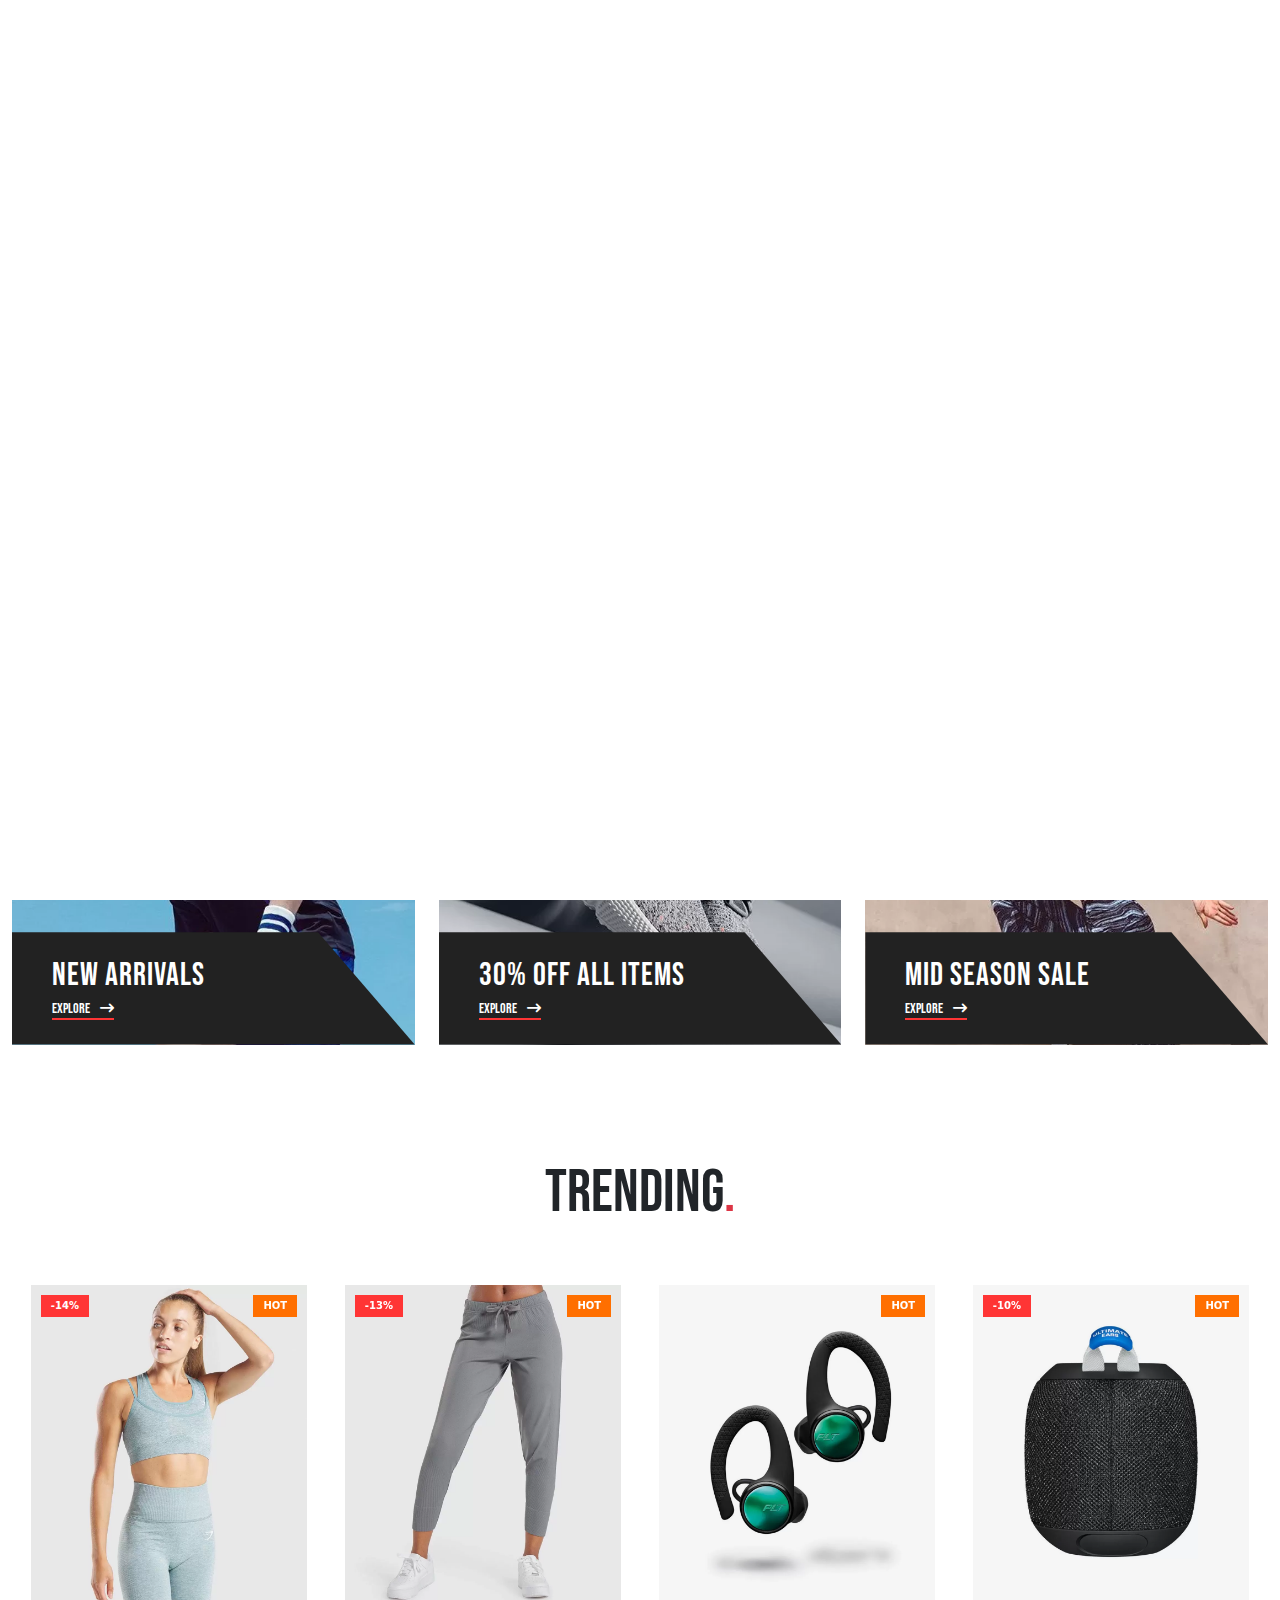
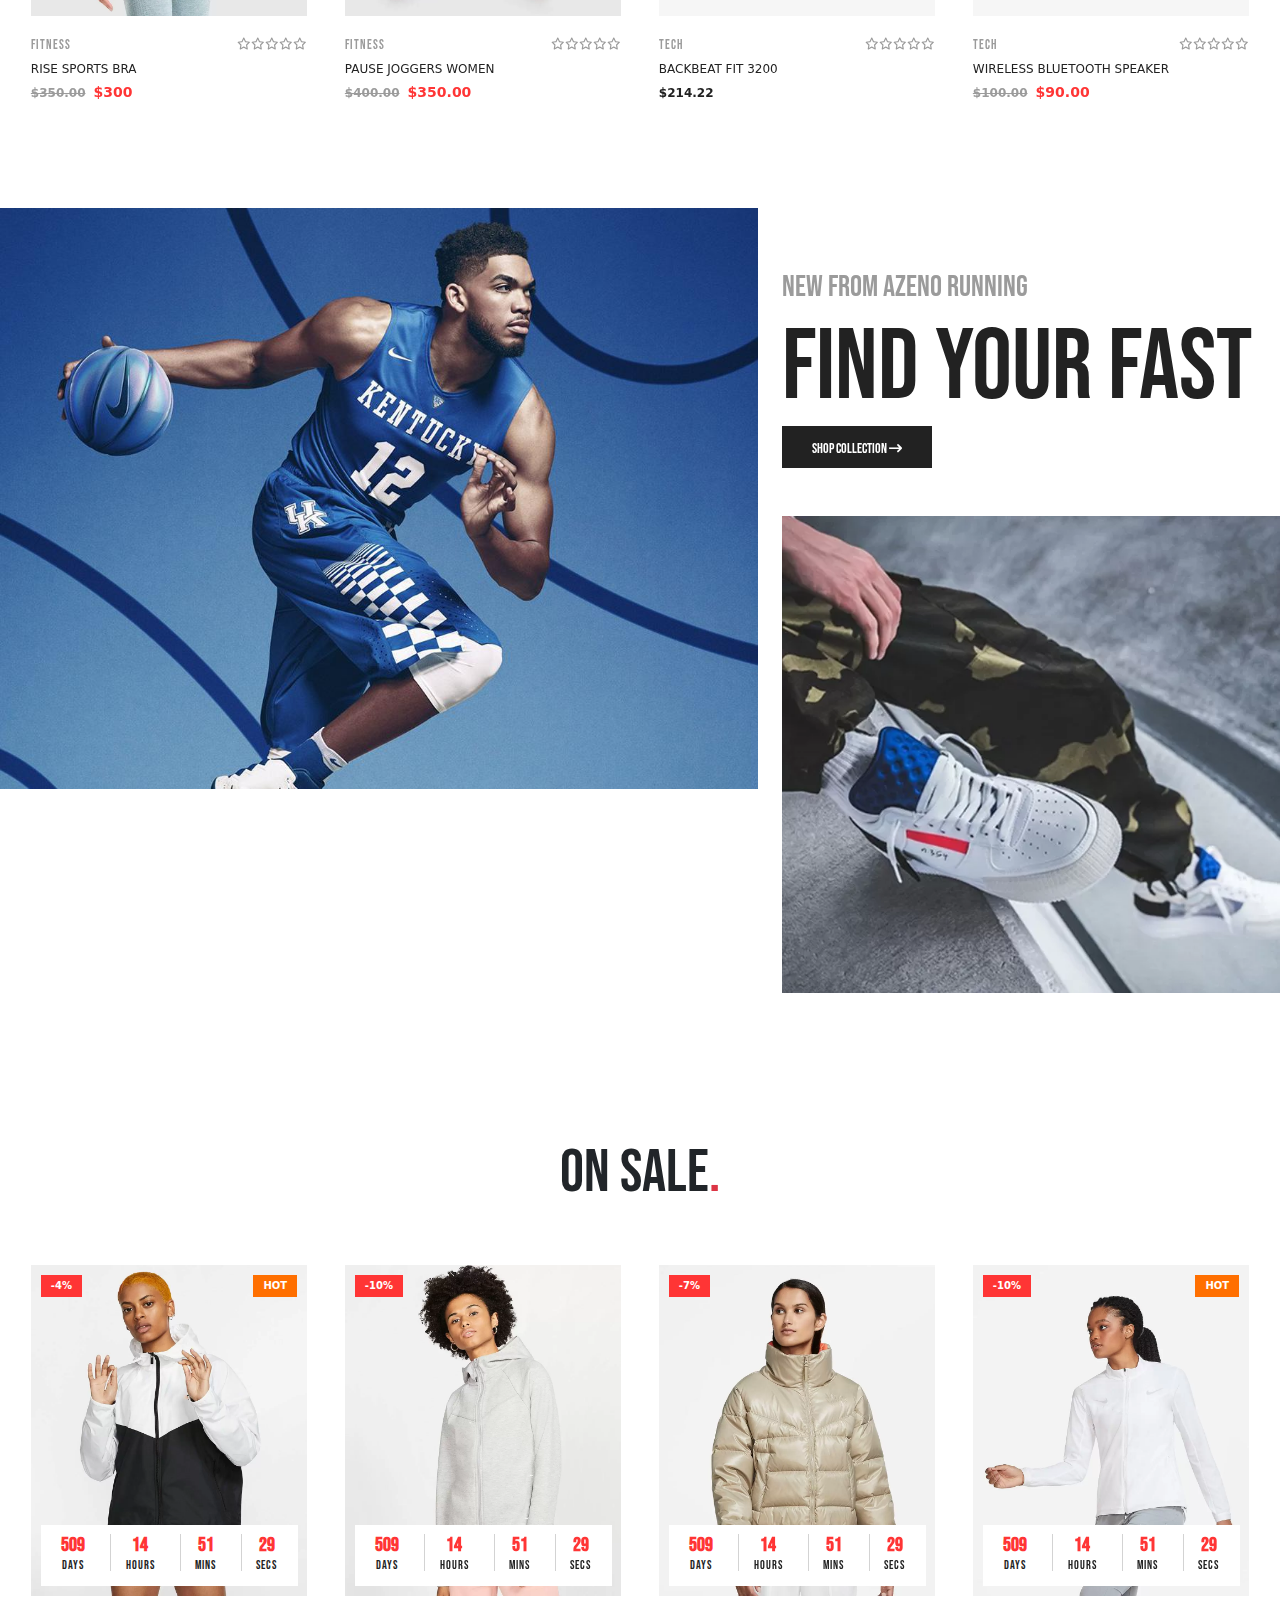
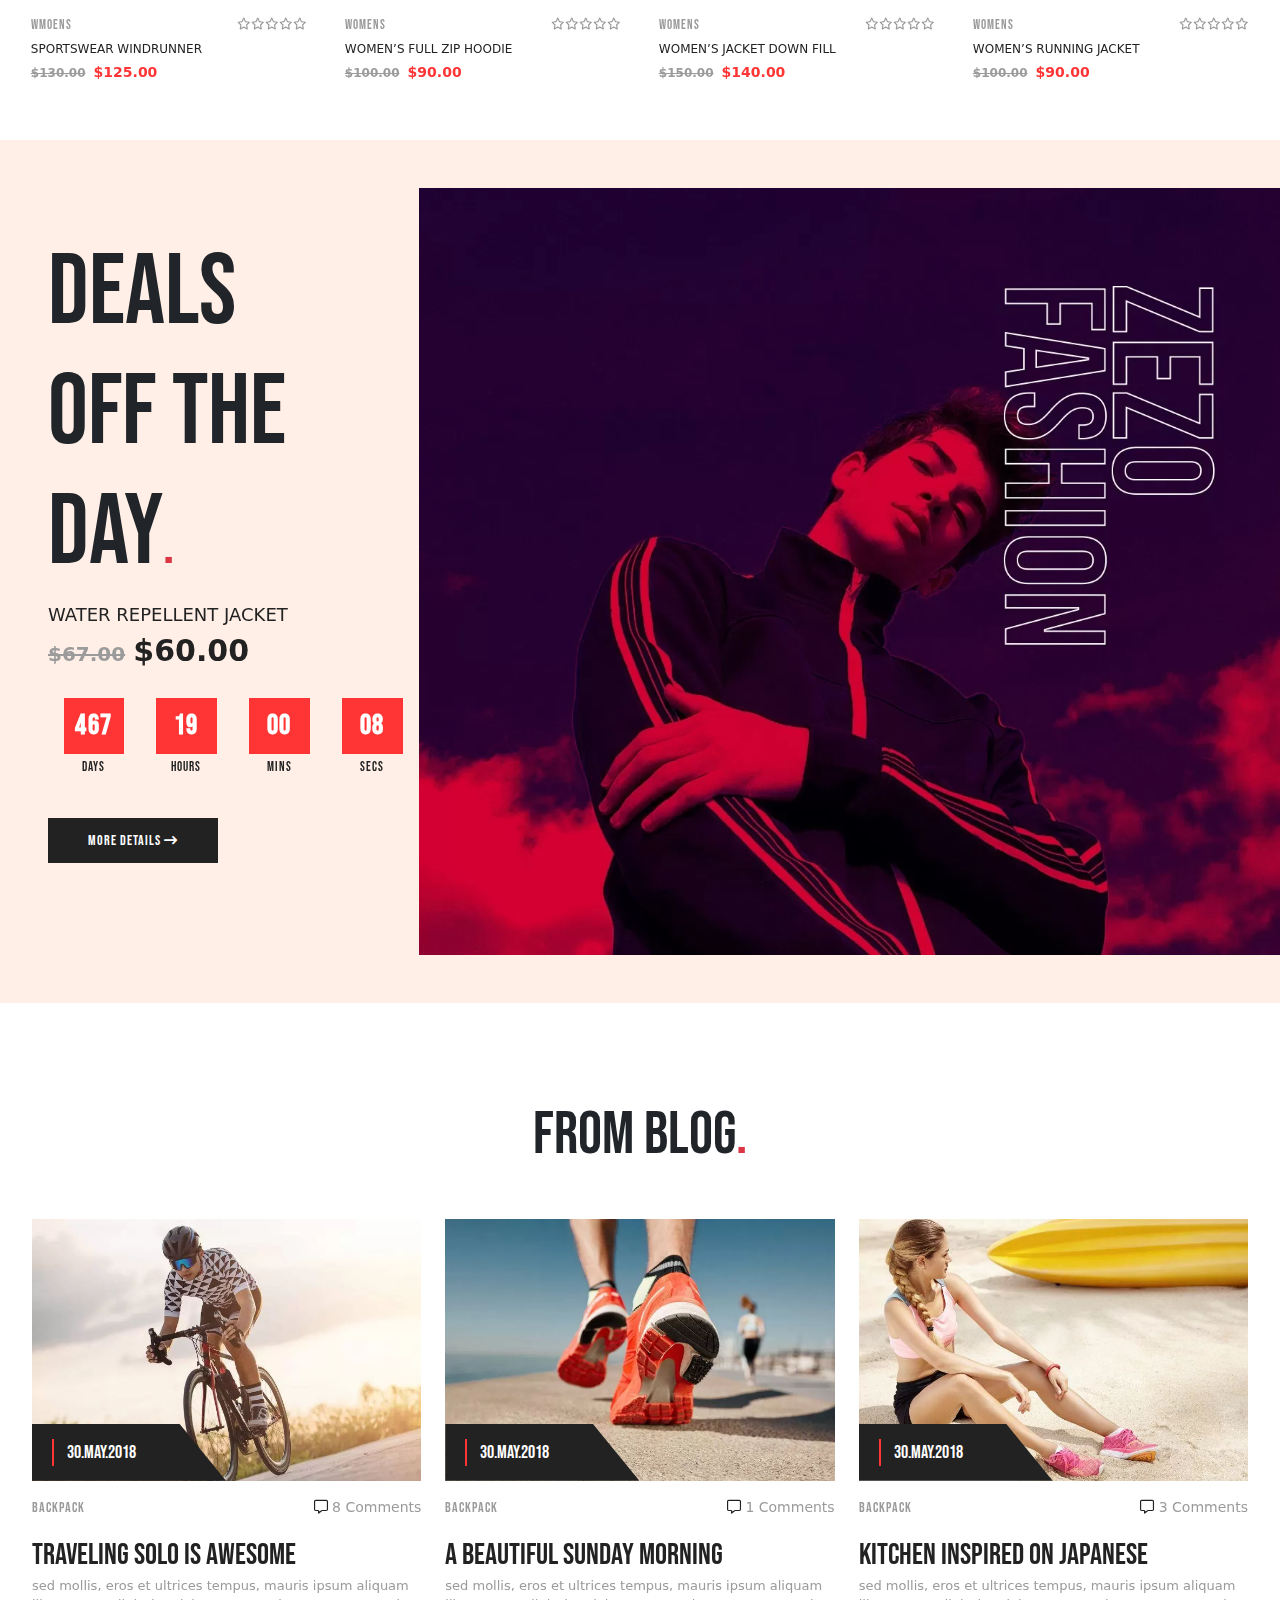
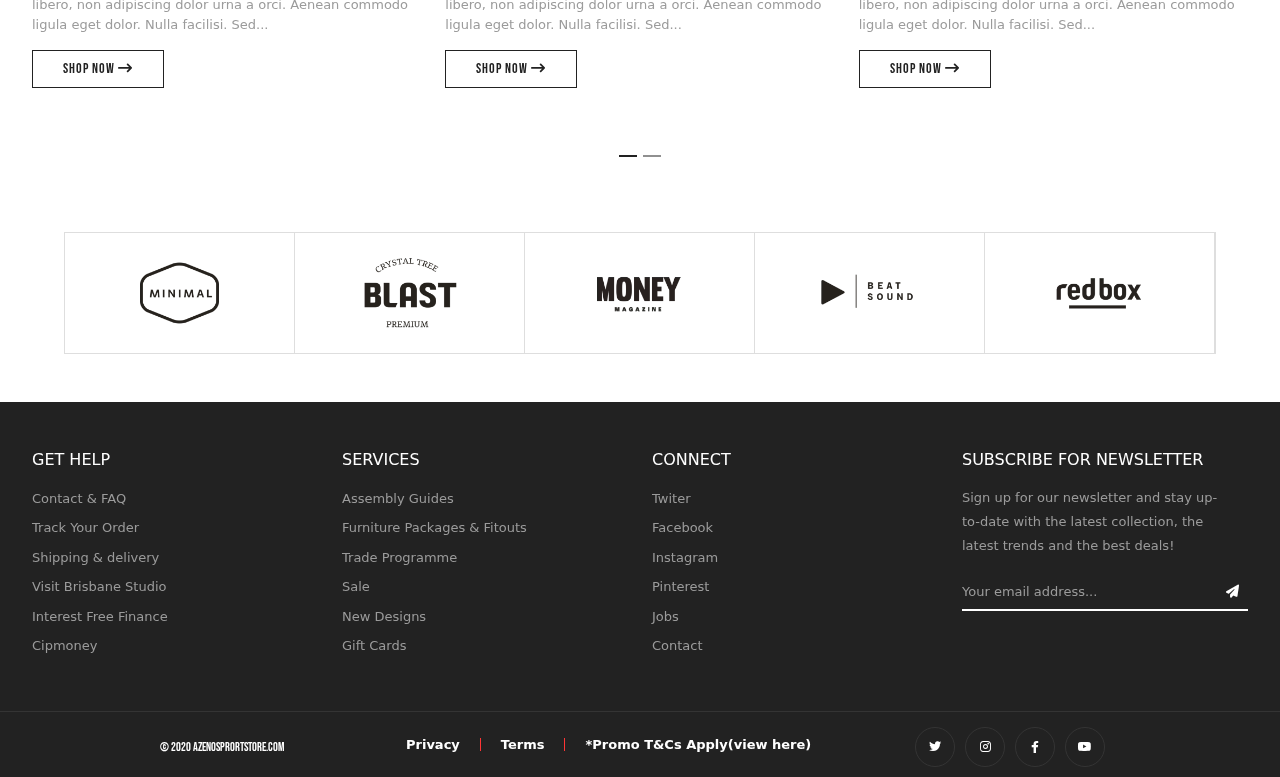
<file: index.html>
<!DOCTYPE html>
<html lang="en">

<head>
    <meta charset="UTF-8">
    <meta name="viewport" content="width=device-width, initial-scale=1.0">
    <title>Azeno</title>
    <link  rel="icon" href="./assets/img/img1-1.jpg.webp" class="rounded-circle">
    <!--bootstrap 5.3-->
    <link rel="stylesheet" href="./vendor/bootstrap/css/bootstrap.min.css">
    <!--font awesome 6.4.2-->
    <link rel="stylesheet" href="./vendor/fontawesome/all.min.css">

    <!-- css style -->
    <link rel="stylesheet" href="./assets/css/media.min.css">
    <!--media css-->
    <link rel="stylesheet" href="./assets/css/style.min.css">
</head>

<body>
    <div class="loading bg-white position-fixed vh-100 w-100 d-flex justify-content-around align-items-center z-3"> 
        <span class="loader"></span>
    </div>
<div class="scroll-to-top opacity-0 invisible  bg-danger text-white position-fixed rounded-circle z-2">
    <i class="fa-solid fa-chevron-up"></i>
</div>
    <!--start returns section-->
    <nav class="navbar navbar-expand-lg py-1 return ">
        <div class="container-fluid">
            <button class="navbar-toggler" type="button" data-bs-toggle="collapse"
                data-bs-target="#navbarSupportedContent" aria-controls="navbarSupportedContent" aria-expanded="false"
                aria-label="Toggle navigation">
                <span class="navbar-toggler-icon"></span>
            </button>
            <div class="collapse navbar-collapse" id="navbarSupportedContent">
                <div class="returns-period">
                    <i class="fa-sharp fa-solid fa-rotate-left fa-flip-vertical text-white d-inline py-0"></i>
                    <p class="text-white py-0 d-inline">We’ve extended our returns period to 60 days.</p>
                </div>
                <ul class="navbar-nav ms-auto mb-2 mb-lg-0">
                    <li class="nav-item d-flex email">
                        <i class="fa-sharp fa-regular fa-envelope d-inline text-white"></i>
                        <a class=" nav-link active text-white  mt-2 py-0 home" aria-current="page"
                            href="#">sayhello@azeno.com</a>

                    </li>

                    <li class="nav-item dropdown">
                        <a class="px-2 nav-link dropdown-toggle text-white" href="#" role="button"
                            data-bs-toggle="dropdown" aria-expanded="false">
                            LANGUAGE
                        </a>
                        <ul class="dropdown-menu text-center">
                            <li><a class="dropdown-item" href="#">English</a></li>
                            <li><a class="dropdown-item" href="#">France</a></li>
                            <li>
                                <hr class="dropdown-divider">
                            </li>
                            <li><a class="dropdown-item " href="#">Arabic</a></li>
                        </ul>
                    </li>
                    <li class="nav-item dropdown">
                        <a class="px-2 nav-link dropdown-toggle text-white" href="#" role="button"
                            data-bs-toggle="dropdown" aria-expanded="false">
                            CURRENCY
                        </a>
                        <ul class="dropdown-menu text-center">
                            <li><a class="dropdown-item" href="#">USD</a></li>
                            <li><a class="dropdown-item" href="#">EUR</a></li>
                            <li>
                                <hr class="dropdown-divider">
                            </li>
                            <li><a class="dropdown-item" href="#">GBP</a></li>
                        </ul>
                    </li>
                </ul>
            </div>
        </div>
    </nav>
    <!--end returns section-->

    <!--start navbar section-->
    <nav class="navbar  bran-nav border-bottom navbar-expand-lg bg-white py-3">
        <div class="container-fluid">
            <button class="navbar-toggler" type="button" data-bs-toggle="collapse"
                data-bs-target="#navbarSupportedContent" aria-controls="navbarSupportedContent" aria-expanded="false"
                aria-label="Toggle navigation">
                <span class="navbar-toggler-icon"></span>
            </button>
            <a class="navbar-brand me-5" href="#"><img src="assets/img/Logo-dark-1.png.webp" class="w-100"
                    alt="logo"></a>
            <div class="shopping-icon-min  d-none">
                <a href="#" class=" me-2"> <i class="fa-solid fa-bag-shopping"></i> </a>
            </div>
            <div class="collapse navbar-collapse" id="navbarSupportedContent">
                <ul class="navbar-nav me-auto mb-2 mb-lg-0 justify-content-between">
                    <li class="nav-item dropdown px-2">
                        <a href="#" class="navbar-links active text-decoration-none d-inline-block">HOME</a>
                        <a class="nav-link d-inline-block dropdown-toggle " href="https//:facebook.com" role="button"
                            data-bs-toggle="dropdown" aria-expanded="false">
                            <span class="menu-text active "> <i class="fa-solid fa-chevron-down "></i> </span>
                        </a>
                        <ul class="dropdown-menu">
                            <li><a class="dropdown-item" href="#">Action</a></li>
                            <li><a class="dropdown-item" href="#">Another action</a></li>
                            <li>
                                <hr class="dropdown-divider">
                            </li>
                            <li><a class="dropdown-item" href="#">Something else here</a></li>
                        </ul>
                    </li>
                    <li class="nav-item dropdown px-2">
                        <a href="assets/html/shop.html"
                            class="navbar-links text-decoration-none d-inline-block">SHOP</a>
                        <a class="nav-link d-inline-block dropdown-toggle " href="https//:facebook.com" role="button"
                            data-bs-toggle="dropdown" aria-expanded="false">
                            <span class="menu-text"> <i class="fa-solid fa-chevron-down "></i> </span>
                        </a>
                        <ul class="dropdown-menu">
                            <li><a class="dropdown-item " href="#">Action</a></li>
                            <li><a class="dropdown-item " href="#">Another action</a></li>
                            <li>
                                <hr class="dropdown-divider">
                            </li>
                            <li><a class="dropdown-item" href="#">Something else here</a></li>
                        </ul>
                    </li>
                    <li class="nav-item dropdown px-2">
                        <a href="assets/html/product.html"
                            class="navbar-links text-decoration-none d-inline-block">PRODUCT</a>
                        <a class="nav-link d-inline-block dropdown-toggle " href="https//:facebook.com" role="button"
                            data-bs-toggle="dropdown" aria-expanded="false">
                            <span class="menu-text"> <i class="fa-solid fa-chevron-down "></i> </span>
                        </a>
                        <ul class="dropdown-menu">
                            <li><a class="dropdown-item" href="#">Action</a></li>
                            <li><a class="dropdown-item" href="#">Another action</a></li>
                            <li>
                                <hr class="dropdown-divider">
                            </li>
                            <li><a class="dropdown-item" href="#">Something else here</a></li>
                        </ul>
                    </li>
                    <li class="nav-item dropdown px-2">
                        <a href="blog.html" class="navbar-links text-decoration-none d-inline-block">BLOG</a>
                        <a class="nav-link d-inline-block dropdown-toggle " href="https//:facebook.com" role="button"
                            data-bs-toggle="dropdown" aria-expanded="false">
                            <span class="menu-text"> <i class="fa-solid fa-chevron-down "></i> </span>
                        </a>
                        <ul class="dropdown-menu">
                            <li><a class="dropdown-item" href="#">Action</a></li>
                            <li><a class="dropdown-item" href="#">Another action</a></li>
                            <li>
                                <hr class="dropdown-divider">
                            </li>
                            <li><a class="dropdown-item" href="#">Something else here</a></li>
                        </ul>
                    </li>
                    <li class="nav-item dropdown px-2">
                        <a href="page.html" class="navbar-links text-decoration-none d-inline-block">PAGE</a>
                        <a class="nav-link d-inline-block dropdown-toggle " href="https//:facebook.com" role="button"
                            data-bs-toggle="dropdown" aria-expanded="false">
                            <span class="menu-text"> <i class="fa-solid fa-chevron-down "></i> </span>
                        </a>
                        <ul class="dropdown-menu">
                            <li><a class="dropdown-item" href="assets/html/aboutUs.html">About Us</a></li>
                            <li><a class="dropdown-item" href="assets/html/contact.html">Contact</a></li>
                            <li>
                                <hr class="dropdown-divider">
                            </li>
                            <li><a class="dropdown-item" href="#">Faq</a></li>
                        </ul>
                    </li>
                </ul>

                <div class="social-media-icons mt-3 d-flex justify-content-end align-items-center mb-3">
                    <div class="icon d-flex justify-content-center align-items-center px-3">
                        <a href=""> <i class="fa-solid fa-magnifying-glass"></i></a>
                    </div>
                    <div class="icon  d-flex justify-content-center align-items-center px-3">
                        <a href="" class="icon-list"> <i class="fa-regular fa-user"></i></a>
                    </div>
                    <div class="icon  d-flex justify-content-center align-items-center px-3">
                        <a href=""><i class="fa-regular fa-heart"></i></a>
                    </div>
                    <div class="shopping-icon icon  d-flex justify-content-center align-items-center px-3">
                        <a href=""> <i class="fa-solid fa-bag-shopping"></i> </a>
                    </div>
                </div>

            </div>
        </div>
    </nav>
    <!--end navbar section-->
    <!--bottom nav-bar-->
    <nav class="bottom-nav d-none d-flex">
        <div class="container">
            <div class="bottom-nav-content d-flex justify-content-between align-items-center">
                <div class="bottom-nav-item">
                    <a href="#"><i class="fa-solid fa-shop"></i></a>
                </div>
                <div class="bottom-nav-item">
                    <a href="#"><i class="fa-regular fa-user"></i></a>
                </div>
                <div class="bottom-nav-item">
                    <a href="#"><i class="fa-solid fa-magnifying-glass"></i></a>
                </div>
                <div class="bottom-nav-item">
                    <a href="#"><i class="fa-regular fa-heart"></i></a>
                </div>
            </div>
        </div>
    </nav>
    <!--end bottom navbar-->
    <!--start header section-->
    <div class="header">
        <div class="row g-0 p-0">
            <div class="gender-sections col-md-6 p-0">
                <a href="assets/html/shop.html"><img src="assets/img/img1-1.jpg.webp"
                        class="banner img-fluid first-header-img" alt="men section">
                </a>
                <div class="section">
                    <div class="info">
                        <h1 class="title">MEN’S</h1>
                        <a href="#" class="go-shop text-decoration-none">
                            SHOP NOW <i class="fa-sharp fa-solid fa-arrow-right-long d-inline"></i>
                        </a>
                    </div>
                </div>
            </div>
            <div class="gender-sections col-md-6 p-0">
                <a href="#"> <img src="assets/img/img1-2.jpg.webp" class=" img-fluid " alt="women section">
                </a>
                <div class="section">
                    <div class="info">
                        <h1 class="title">WOMEN’S</h1>
                        <a href="assets/html/shop.html" class="go-shop text-decoration-none">
                            SHOP NOW <i class="fa-sharp fa-solid fa-arrow-right-long d-inline"></i>
                        </a>
                    </div>
                </div>
            </div>
        </div>
        <div class="off-sale py-5 to-top">
            <div class="container-fluid">
                <div class="row justify-content-center">
                    <div class="col-md-4 d-flex justify-content-center mb-sm-3">
                        <div class="info">
                            <a href="#"> <img src="assets/img/off-sale/img1-3.jpg.webp" class="img-fluid"
                                    alt="off sale"></a>
                            <div class="content">
                                <div class="info-content">
                                    <h3>NEW ARRIVALS</h3>
                                    <div class="explore">
                                        <a class="d-inline text-decoration-none" href="#">EXPLORE <i
                                                class="ps-2 fa-solid fa-arrow-right-long"></i></a>
                                    </div>
                                </div>
                            </div>
                        </div>
                    </div>
                    <div class="col-md-4 d-flex justify-content-center mb-sm-3">
                        <div class="info">
                            <img src="assets/img/off-sale/img1-4.jpg.webp" class="img-fluid" alt="off sale">
                            <div class="content">
                                <div class="info-content">
                                    <h3>30% OFF ALL ITEMS
                                    </h3>
                                    <div class="explore">
                                        <a class="d-inline text-decoration-none" href="#">EXPLORE <i
                                                class="ps-2 fa-solid fa-arrow-right-long"></i></a>
                                    </div>
                                </div>
                            </div>
                        </div>
                    </div>
                    <div class="col-md-4 d-flex justify-content-center mb-sm-3">
                        <div class="info">
                            <img src="assets/img/off-sale/img1-5.jpg.webp" class="img-fluid" alt="off sale">
                            <div class="content">
                                <div class="info-content">
                                    <h3>MID SEASON SALE</h3>
                                    <div class="explore">
                                        <a class="d-inline text-decoration-none" href="#">EXPLORE <i
                                                class="ps-2 fa-solid fa-arrow-right-long"></i></a>
                                    </div>
                                </div>
                            </div>
                        </div>
                    </div>
                </div>
            </div>
        </div>
    </div>
    <!--end header section-->

    <!--start trending section-->
    <div class="trending py-5">

        <div class="title-section">
            <h2>
                TRENDING<span class="text-danger">.</span>
            </h2>
        </div>
        <div class="trending-items py-5">
            <div class="container-fluid">
                <dv class=" d-flex justify-content-around">
                    <div class="item image1 col-md-3_5">
                        <img src="assets/img/trendign/Air-Force-1-Crater-1.jpg.webp" class="img-fluid" alt="shoes">
                        <div class="hot"><span>HOT</span></div>
                        <div class="product-button text-center w-100 m-auto">
                            <i class="fa-solid fa-bag-shopping "></i>
                            <i class="fa-regular fa-heart mx-1 "></i>
                            <i class="fa-solid fa-magnifying-glass"></i>
                        </div>
                        <div class="product-details w-100">
                            <div class="content-top w-100">
                                <a href="#" class="text-decoration-none">FOOTWEAR</a>
                                <div class="star-rating d-flex align-items-center justify-content-center "><i
                                        class="fa-regular fa-star"></i><i class="fa-regular fa-star"></i><i
                                        class="fa-regular fa-star"></i><i class="fa-regular fa-star"></i><i
                                        class="fa-regular fa-star"></i></div>
                            </div>

                            <a class="m-0 text-decoration-none" href="#">AIR FORCE 1 CRATER</a>
                            <div class="prices">
                                <span class="price">$350.00</span>
                            </div>
                        </div>
                    </div>
                    <div class="item image2 col-md-3_5">
                        <img src="assets/img/trendign/Rise-sports-bra-1.jpg.webp" class="img-fluid" alt="shoes">
                        <div class="off-sale"><span>-14%</span></div>
                        <div class="hot"><span>HOT</span></div>
                        <div class="product-button text-center w-100 m-auto">
                            <i class="fa-solid fa-bag-shopping "></i>
                            <i class="fa-regular fa-heart mx-1 "></i>
                            <i class="fa-solid fa-magnifying-glass"></i>
                        </div>
                        <div class="product-details w-100">
                            <div class="content-top w-100">
                                <a href="#" class="text-decoration-none">FITNESS</a>
                                <div class="star-rating d-flex align-items-center justify-content-center mb-1"><i
                                        class="fa-regular fa-star"></i><i class="fa-regular fa-star"></i><i
                                        class="fa-regular fa-star"></i><i class="fa-regular fa-star"></i><i
                                        class="fa-regular fa-star"></i></div>
                            </div>

                            <a class="m-0 text-decoration-none" href="#">RISE SPORTS BRA</a>
                            <div class="prices">
                                <span class="back-price">$350.00</span> <span class="new-price">$300</span>
                            </div>
                        </div>
                    </div>
                    <div class="item image3 col-md-3_5">
                        <img src="assets/img/trendign/Pause-Joggers-women-1.jpg.webp" class="img-fluid" alt="shoes">
                        <div class="off-sale"><span>-13%</span></div>
                        <div class="hot"><span>HOT</span></div>
                        <div class="product-button text-center w-100 m-auto">
                            <i class="fa-solid fa-bag-shopping "></i>
                            <i class="fa-regular fa-heart mx-1 "></i>
                            <i class="fa-solid fa-magnifying-glass"></i>
                        </div>
                        <div class="product-details w-100">
                            <div class="content-top w-100">
                                <a href="#" class="text-decoration-none">FITNESS</a>
                                <div class="star-rating d-flex align-items-center justify-content-center mb-1"><i
                                        class="fa-regular fa-star"></i><i class="fa-regular fa-star"></i><i
                                        class="fa-regular fa-star"></i><i class="fa-regular fa-star"></i><i
                                        class="fa-regular fa-star"></i></div>
                            </div>

                            <a class="m-0 text-decoration-none" href="#">PAUSE JOGGERS WOMEN</a>
                            <div class="prices">
                                <span class="back-price">$400.00</span> <span class="new-price">$350.00</span>
                            </div>
                        </div>
                    </div>
                    <div class="item image4 col-md-3_5">
                        <img src="assets/img/trendign/BackBeat-FIT-3200.jpg.webp" class="img-fluid" alt="shoes">
                        <div class="hot"><span>HOT</span></div>
                        <div class="product-button text-center w-100 m-auto">
                            <i class="fa-solid fa-bag-shopping "></i>
                            <i class="fa-regular fa-heart mx-1 "></i>
                            <i class="fa-solid fa-magnifying-glass"></i>
                        </div>
                        <div class="product-details w-100">
                            <div class="content-top w-100">
                                <a href="#" class="text-decoration-none">TECH</a>
                                <div class="star-rating d-flex align-items-center justify-content-center mb-1"><i
                                        class="fa-regular fa-star"></i><i class="fa-regular fa-star"></i><i
                                        class="fa-regular fa-star"></i><i class="fa-regular fa-star"></i><i
                                        class="fa-regular fa-star"></i></div>
                            </div>
                            <a class="m-0 text-decoration-none" href="#">BACKBEAT FIT 3200</a>
                            <div class="prices">
                                <span class="price">$214.22</span>
                            </div>
                        </div>
                    </div>
                    <div class="item col-md-3_5">
                        <img src="assets/img/trendign/Wireless-Bluetooth-Speaker-2.jpg.webp" class="img-fluid"
                            alt="shoes">
                        <div class="off-sale"><span>-10%</span></div>
                        <div class="hot"> <span>HOT</span> </div>
                        <div class="product-button text-center w-100 m-auto">
                            <i class="fa-solid fa-bag-shopping "></i>
                            <i class="fa-regular fa-heart mx-1 "></i>
                            <i class="fa-solid fa-magnifying-glass"></i>
                        </div>
                        <div class="product-details w-100">
                            <div class="content-top w-100">
                                <a href="#" class="text-decoration-none">TECH</a>
                                <div class="star-rating d-flex align-items-center justify-content-center mb-1"><i
                                        class="fa-regular fa-star"></i><i class="fa-regular fa-star"></i><i
                                        class="fa-regular fa-star"></i><i class="fa-regular fa-star"></i><i
                                        class="fa-regular fa-star"></i></div>
                            </div>

                            <a class="m-0 text-decoration-none" href="#">WIRELESS BLUETOOTH SPEAKER</a>
                            <div class="prices">
                                <span class="back-price">$100.00</span> <span class="new-price">$90.00</span>
                            </div>
                        </div>
                    </div>

                </dv>





            </div>
        </div>

    </div>
    <!--end trending section-->

    <!--find your fast section-->
    <div class="your-fast py-5">
        <div class="row py-5">
            <div class="col-md-6 part1">
                <img src="assets/img/find-your-fast/img1-6.jpg" class="img-fluid" alt="basketball player">
            </div>
            <div class="col-md-6 part2 mt-3">
                <div class="content py-5">
                    <p class="text-uppercase">new from azeno running</p>
                    <h2 class="text-uppercase">find your fast</h2>
                    <div class="shop-collection-button d-flex align-items-center">
                        <a href="assets/html/shop.html" class="text-uppercase text-decoration-none">shop collection <i
                                class="fa-solid fa-arrow-right-long"></i></a>

                    </div>
                </div>
                <img src="assets/img/find-your-fast/img1-7.jpg.webp" class="img-fluid" alt="men">
            </div>
        </div>
    </div>
    <!--end find your fast section-->
    <!--start on sale section-->
    <div class="on-sale py-5">
        <div class="title-section">
            <h2>
                ON SALE<span class="text-danger">.</span>
            </h2>
        </div>
        <div class="trending-items py-5">
            <div class="container-fluid">
                <div class="d-flex justify-content-around">
                    <div class="item col-md-3_5 image1">
                        <img src="assets/img/on-sale/Medium-Support-Bra-1.jpg.webp" class="img-fluid" alt="women">
                        <div class="off-sale"><span>-10%</span></div>
                        <div class="hot"><span>HOT</span></div>
                        <div class="product-button text-center w-100 m-auto">
                            <i class="fa-solid fa-bag-shopping "></i>
                            <i class="fa-regular fa-heart mx-1 "></i>
                            <i class="fa-solid fa-magnifying-glass"></i>
                        </div>
                        <div class="on-sale-timer d-flex justify-content-between text-center ">
                            <div class="timers">
                                <span class="m-0 p-0"> 509 </span>
                                <p class="m-0 p-0 "> DAYS </p>
                            </div>
                            <div class="timers">
                                <span class="m-0 p-0"> 14</span>
                                <p class="m-0 p-0 "> HOURS </p>
                            </div>
                            <div class="timers">
                                <span class="m-0 p-0"> 51 </span>
                                <p class="m-0 p-0 "> MINS </p>
                            </div>
                            <div class="secs-timer">
                                <span class="m-0 p-0"> 29 </span>
                                <p class="m-0 p-0 "> SECS </p>
                            </div>
                        </div>
                        <div class="product-details w-100">
                            <div class="content-top w-100">
                                <a href="#" class="text-decoration-none ">WOMENS</a>
                                <div class="star-rating d-flex align-items-center justify-content-center "><i
                                        class="fa-regular fa-star"></i><i class="fa-regular fa-star"></i><i
                                        class="fa-regular fa-star"></i><i class="fa-regular fa-star"></i><i
                                        class="fa-regular fa-star"></i></div>
                            </div>

                            <a class="m-0 text-decoration-none" href="#">MEDIUM SUPPORT BRA</a>
                            <div class="prices">
                                <span class="back-price">$200.00</span> <span class="new-price">$180.00</span>
                            </div>
                        </div>
                    </div>
                    <div class="item col-md-3_5 image2">
                        <img src="assets/img/on-sale/Sportswear-Windrunner-1.jpg.webp" class="img-fluid"
                            alt="sports wear">
                        <div class="off-sale"><span>-4%</span></div>
                        <div class="hot"><span>HOT</span></div>
                        <div class="product-button text-center w-100 m-auto">
                            <i class="fa-solid fa-bag-shopping "></i>
                            <i class="fa-regular fa-heart mx-1 "></i>
                            <i class="fa-solid fa-magnifying-glass"></i>
                        </div>
                        <div class="on-sale-timer d-flex justify-content-between text-center ">

                            <div class="timers">
                                <span class="m-0 p-0"> 509 </span>
                                <p class="m-0 p-0 "> DAYS </p>
                            </div>
                            <div class="timers">
                                <span class="m-0 p-0"> 14</span>
                                <p class="m-0 p-0 "> HOURS </p>
                            </div>
                            <div class="timers">
                                <span class="m-0 p-0"> 51 </span>
                                <p class="m-0 p-0 "> MINS </p>
                            </div>
                            <div class="secs-timer">
                                <span class="m-0 p-0"> 29 </span>
                                <p class="m-0 p-0 "> SECS </p>
                            </div>
                        </div>
                        <div class="product-details w-100">
                            <div class="content-top w-100">
                                <a href="#" class="text-decoration-none">WMOENS</a>
                                <div class="star-rating d-flex align-items-center justify-content-center mb-1"><i
                                        class="fa-regular fa-star"></i><i class="fa-regular fa-star"></i><i
                                        class="fa-regular fa-star"></i><i class="fa-regular fa-star"></i><i
                                        class="fa-regular fa-star"></i></div>
                            </div>

                            <a class="m-0 text-decoration-none" href="#">SPORTSWEAR WINDRUNNER</a>
                            <div class="prices">
                                <span class="back-price">$130.00</span> <span class="new-price">$125.00</span>
                            </div>
                        </div>
                    </div>
                    <div class="item col-md-3_5 image3">
                        <img src="assets/img/on-sale/Womens-Full-Zip-Hoodie-1.jpg.webp" class="img-fluid"
                            alt="women full zip hoodie">
                        <div class="off-sale"><span>-10%</span></div>
                        <div class="product-button text-center w-100 m-auto">
                            <i class="fa-solid fa-bag-shopping "></i>
                            <i class="fa-regular fa-heart mx-1 "></i>
                            <i class="fa-solid fa-magnifying-glass"></i>
                        </div>
                        <div class="on-sale-timer d-flex justify-content-between text-center ">

                            <div class="timers">
                                <span class="m-0 p-0"> 509 </span>
                                <p class="m-0 p-0 "> DAYS </p>
                            </div>
                            <div class="timers">
                                <span class="m-0 p-0"> 14</span>
                                <p class="m-0 p-0 "> HOURS </p>
                            </div>
                            <div class="timers">
                                <span class="m-0 p-0"> 51 </span>
                                <p class="m-0 p-0 "> MINS </p>
                            </div>
                            <div class="secs-timer">
                                <span class="m-0 p-0"> 29 </span>
                                <p class="m-0 p-0 "> SECS </p>
                            </div>
                        </div>
                        <div class="product-details w-100">
                            <div class="content-top w-100">
                                <a href="#" class="text-decoration-none">WOMENS</a>
                                <div class="star-rating d-flex align-items-center justify-content-center mb-1"><i
                                        class="fa-regular fa-star"></i><i class="fa-regular fa-star"></i><i
                                        class="fa-regular fa-star"></i><i class="fa-regular fa-star"></i><i
                                        class="fa-regular fa-star"></i></div>
                            </div>

                            <a class="m-0 text-decoration-none" href="#">WOMEN’S FULL ZIP HOODIE</a>
                            <div class="prices">
                                <span class="back-price">$100.00</span> <span class="new-price">$90.00</span>
                            </div>
                        </div>
                    </div>
                    <div class="item col-md-3_5 image4">
                        <img src="assets/img/on-sale/Womens-Jacket-Down-Fill-1.webp" class="img-fluid"
                            alt="women jacket">
                        <div class="off-sale"><span>-7%</span></div>
                        <div class="product-button text-center w-100 m-auto">
                            <i class="fa-solid fa-bag-shopping "></i>
                            <i class="fa-regular fa-heart mx-1 "></i>
                            <i class="fa-solid fa-magnifying-glass"></i>
                        </div>
                        <div class="on-sale-timer d-flex justify-content-between text-center ">

                            <div class="timers">
                                <span class="m-0 p-0"> 509 </span>
                                <p class="m-0 p-0 "> DAYS </p>
                            </div>
                            <div class="timers">
                                <span class="m-0 p-0"> 14</span>
                                <p class="m-0 p-0 "> HOURS </p>
                            </div>
                            <div class="timers">
                                <span class="m-0 p-0"> 51 </span>
                                <p class="m-0 p-0 "> MINS </p>
                            </div>
                            <div class="secs-timer">
                                <span class="m-0 p-0"> 29 </span>
                                <p class="m-0 p-0 "> SECS </p>
                            </div>
                        </div>
                        <div class="product-details w-100">
                            <div class="content-top w-100">
                                <a href="#" class="text-decoration-none">WOMENS</a>
                                <div class="star-rating d-flex align-items-center justify-content-center mb-1"><i
                                        class="fa-regular fa-star"></i><i class="fa-regular fa-star"></i><i
                                        class="fa-regular fa-star"></i><i class="fa-regular fa-star"></i><i
                                        class="fa-regular fa-star"></i></div>
                            </div>
                            <a class="m-0 text-decoration-none" href="#">WOMEN’S JACKET DOWN FILL</a>
                            <div class="prices">
                                <span class="back-price">$150.00</span> <span class="new-price">$140.00</span>
                            </div>
                        </div>
                    </div>
                    <div class="item col-md-3_5">
                        <img src="assets/img/on-sale/Womens-Running-Jacket-1.jpg.webp" class="img-fluid"
                            alt="running jacket">
                        <div class="off-sale"><span>-10%</span></div>
                        <div class="hot"> <span>HOT</span> </div>
                        <div class="product-button text-center w-100 m-auto">
                            <i class="fa-solid fa-bag-shopping "></i>
                            <i class="fa-regular fa-heart mx-1 "></i>
                            <i class="fa-solid fa-magnifying-glass"></i>
                        </div>
                        <div class="on-sale-timer d-flex justify-content-between text-center ">

                            <div class="timers">
                                <span class="m-0 p-0"> 509 </span>
                                <p class="m-0 p-0 "> DAYS </p>
                            </div>
                            <div class="timers">
                                <span class="m-0 p-0"> 14</span>
                                <p class="m-0 p-0 "> HOURS </p>
                            </div>
                            <div class="timers">
                                <span class="m-0 p-0"> 51 </span>
                                <p class="m-0 p-0 "> MINS </p>
                            </div>
                            <div class="secs-timer">
                                <span class="m-0 p-0"> 29 </span>
                                <p class="m-0 p-0 "> SECS </p>
                            </div>
                        </div>
                        <div class="product-details w-100">
                            <div class="content-top w-100">
                                <a href="#" class="text-decoration-none">WOMENS</a>
                                <div class="star-rating d-flex align-items-center justify-content-center mb-1"><i
                                        class="fa-regular fa-star"></i><i class="fa-regular fa-star"></i><i
                                        class="fa-regular fa-star"></i><i class="fa-regular fa-star"></i><i
                                        class="fa-regular fa-star"></i></div>
                            </div>
                            <a class="m-0 text-decoration-none" href="#">WOMEN’S RUNNING JACKET</a>
                            <div class="prices">
                                <span class="back-price">$100.00</span> <span class="new-price">$90.00</span>
                            </div>
                        </div>
                    </div>
                </div>
            </div>
        </div>
    </div>
    <!--end on sale section-->

    <!--deals-day section-->
    <section class="deals-day py-5">
        <div class="deals-day-content d-flex align-items-center justify-content-between align-content-center pb-5">
            <div class="content m-auto ps-5">
                <div class="title-section">
                    <h2>
                        DEALS<br />OFF THE DAY<span class="text-danger">.</span>
                    </h2>
                </div>
                <a href="#" class="text-decoration-none ">WATER REPELLENT JACKET</a>
                <div class="prices mt-3">
                    <span class="back-price">$67.00</span> <span class="new-price">$60.00</span>
                </div>
                <div class="deals-day-timer d-flex w-100 m-auto">
                    <div class="deals-timers text-center px-3">
                        <p class="days m-0"> 467 </p>
                        <span class="p-0 m-0"> DAYS </span>
                    </div>
                    <div class="deals-timers text-center px-3">
                        <p class=" m-0"> 19 </p>
                        <span class="p-0 m-0"> HOURS </span>
                    </div>
                    <div class="deals-timers text-center px-3">
                        <p class=" m-0"> 00 </p>
                        <span class="p-0 m-0"> MINS </span>
                    </div>
                    <div class="deals-timers text-center px-3">
                        <p class=" m-0"> 08 </p>
                        <span class="p-0 m-0"> SECS </span>
                    </div>
                </div>

                <div class="shop-collection-button d-flex align-items-center ">
                    <a href="#" class="text-uppercase text-decoration-none">more details <i
                            class="fa-solid fa-arrow-right-long"></i></a>

                </div>
            </div>

            <div class="zero-fashion mt-5">
                <a href="#"> <img src="assets/img/deals-day/img1-8.jpg.webp" class="img-fluid" alt="zezo fashion"> </a>

            </div>
        </div>


    </section>
    <!--end deals day section-->

    <!--start from blog section-->

    <section class="from-blog py-5">
        <div class="title-section">
            <h2>
                FROM BLOG<span class="text-danger">.</span>
            </h2>
        </div>
        <div class="from-blog-section m-auto w-75 mt-5">
            <div id="carouselExampleIndicators" class="carousel slide">
                <div class="carousel-indicators">
                    <button type="button" data-bs-target="#carouselExampleIndicators" data-bs-slide-to="0"
                        class="active" aria-current="true" aria-label="Slide 1"></button>
                    <button type="button" data-bs-target="#carouselExampleIndicators" data-bs-slide-to="1"
                        aria-label="Slide 2"></button>
                </div>
                <div class="carousel-inner">
                    <div class="carousel-item active">
                        <div class="row">
                            <div class="col-md-4 blog1 d-flex justify-content-center">
                                <div class="info">
                                    <div class="info-image">
                                        <a href="#" class="blog-image"> <img
                                                src="assets/img/fromBlog/1-1-720x484.jpg.webp" class="img-fluid"
                                                alt="TRAVELING"></a>
                                        <div class="date d-flex">
                                            <p class="">30.MAY.2018</p>
                                        </div>
                                    </div>
                                    <div class="content">
                                        <div class="comments d-flex justify-content-between my-3">
                                            <a href="#" class="text-decoration-none">BACKPACK</a>
                                            <span><i class="fa-regular fa-message"></i> 8 Comments </span>
                                        </div>
                                        <div class="from-blog-content">
                                            <a class="d-inline text-decoration-none" href="#">TRAVELING SOLO IS
                                                AWESOME</a>
                                            <p>sed mollis, eros et ultrices tempus, mauris ipsum aliquam libero, non
                                                adipiscing
                                                dolor urna a orci. Aenean commodo ligula eget dolor. Nulla facilisi.
                                                Sed...
                                            </p>
                                        </div>
                                        <a href="#" class="read-more text-decoration-none">
                                            SHOP NOW <i class="fa-sharp fa-solid fa-arrow-right-long d-inline"></i>
                                        </a>
                                    </div>
                                </div>
                            </div>
                            <div class="col-md-4 d-flex justify-content-center">
                                <div class="info">
                                    <div class="info-image">
                                        <a href="#" class="blog-image"> <img
                                                src="assets/img/fromBlog/2-1-720x484.jpg.webp" class="img-fluid"
                                                alt="TRAVELING"></a>
                                        <div class="date d-flex">
                                            <p class="">30.MAY.2018</p>
                                        </div>
                                    </div>

                                    <div class="content">
                                        <div class="comments d-flex justify-content-between my-3">
                                            <a href="#" class="text-decoration-none">BACKPACK</a>
                                            <span><i class="fa-regular fa-message"></i> 1 Comments </span>
                                        </div>
                                        <div class="from-blog-content">
                                            <a class="d-inline text-decoration-none" href="#">A BEAUTIFUL SUNDAY
                                                MORNING</a>
                                            <p>sed mollis, eros et ultrices tempus, mauris ipsum aliquam libero, non
                                                adipiscing
                                                dolor urna a orci. Aenean commodo ligula eget dolor. Nulla facilisi.
                                                Sed...
                                            </p>
                                        </div>
                                        <a href="#" class="read-more text-decoration-none">
                                            SHOP NOW <i class="fa-sharp fa-solid fa-arrow-right-long d-inline"></i>
                                        </a>
                                    </div>
                                </div>
                            </div>
                            <div class="col-md-4 d-flex justify-content-center">
                                <div class="info">
                                    <div class="info-image">
                                        <a href="#" class="blog-image"> <img
                                                src="assets/img/fromBlog/3-1-720x484.jpg.webp" class="img-fluid"
                                                alt="TRAVELING"></a>
                                        <div class="date d-flex">
                                            <p class="">30.MAY.2018</p>
                                        </div>
                                    </div>
                                    <div class="content">
                                        <div class="comments d-flex justify-content-between my-3">
                                            <a href="#" class="text-decoration-none">BACKPACK</a>
                                            <span><i class="fa-regular fa-message"></i> 3 Comments </span>
                                        </div>
                                        <div class="from-blog-content">
                                            <a class="d-inline text-decoration-none" href="#">KITCHEN INSPIRED ON
                                                JAPANESE</a>
                                            <p>sed mollis, eros et ultrices tempus, mauris ipsum aliquam libero, non
                                                adipiscing
                                                dolor urna a orci. Aenean commodo ligula eget dolor. Nulla facilisi.
                                                Sed...
                                            </p>
                                        </div>
                                        <a href="#" class="read-more text-decoration-none">
                                            SHOP NOW <i class="fa-sharp fa-solid fa-arrow-right-long d-inline"></i>
                                        </a>
                                    </div>
                                </div>
                            </div>
                        </div>
                    </div>
                    <div class="carousel-item">
                        <div class="row">
                            <div class="col-md-4 blog1 d-flex justify-content-center">
                                <div class="info">
                                    <div class="info-image">
                                        <a href="#" class="blog-image"> <img
                                                src="assets/img/fromBlog/4-720x484.jpg.webp" class="img-fluid"
                                                alt="TRAVELING"></a>
                                        <div class="date d-flex">
                                            <p class="">30.MAY.2018</p>
                                        </div>
                                    </div>
                                    <div class="content">
                                        <div class="comments d-flex justify-content-between my-3">
                                            <a href="#" class="text-decoration-none">BACKPACK</a>
                                            <span><i class="fa-regular fa-message"></i> 8 Comments </span>
                                        </div>
                                        <div class="from-blog-content">
                                            <a class="d-inline text-decoration-none upper" href="#">Post format gallery
                                                blogs</a>
                                            <p>sed mollis, eros et ultrices tempus, mauris ipsum aliquam libero, non
                                                adipiscing
                                                dolor urna a orci. Aenean commodo ligula eget dolor. Nulla facilisi.
                                                Sed...
                                            </p>
                                        </div>
                                        <a href="#" class="read-more text-decoration-none">
                                            SHOP NOW <i class="fa-sharp fa-solid fa-arrow-right-long d-inline"></i>
                                        </a>
                                    </div>
                                </div>
                            </div>
                            <div class="col-md-4  d-flex justify-content-center">
                                <div class="info">
                                    <div class="info-image">
                                        <a href="#" class="blog-image"> <img
                                                src="assets/img/fromBlog/5-720x484.jpg.webp" class="img-fluid"
                                                alt="TRAVELING"></a>
                                        <div class="date d-flex">
                                            <p class="">30.MAY.2018</p>
                                        </div>
                                    </div>

                                    <div class="content">
                                        <div class="comments d-flex justify-content-between my-3">
                                            <a href="#" class="text-decoration-none">BACKPACK</a>
                                            <span><i class="fa-regular fa-message"></i> 1 Comments </span>
                                        </div>
                                        <div class="from-blog-content">
                                            <a class="d-inline text-decoration-none" href="#">TRAVELING SOLO IS
                                                AWESOME</a>
                                            <p>sed mollis, eros et ultrices tempus, mauris ipsum aliquam libero, non
                                                adipiscing
                                                dolor urna a orci. Aenean commodo ligula eget dolor. Nulla facilisi.
                                                Sed...
                                            </p>
                                        </div>
                                        <a href="#" class="read-more text-decoration-none">
                                            SHOP NOW <i class="fa-sharp fa-solid fa-arrow-right-long d-inline"></i>
                                        </a>
                                    </div>
                                </div>
                            </div>
                            <div class="col-md-4  d-flex justify-content-center">
                                <div class="info">
                                    <div class="info-image">
                                        <a href="#" class="blog-image"> <img
                                                src="assets/img/fromBlog/9-720x484.jpg.webp" class="img-fluid"
                                                alt="TRAVELING"></a>
                                        <div class="date d-flex">
                                            <p class="">30.MAY.2018</p>
                                        </div>
                                    </div>
                                    <div class="content">
                                        <div class="comments d-flex justify-content-between my-3">
                                            <a href="#" class="text-decoration-none">BACKPACK</a>
                                            <span><i class="fa-regular fa-message"></i> 3 Comments </span>
                                        </div>
                                        <div class="from-blog-content">
                                            <a class="d-inline text-decoration-none text-uppercase" href="#">Post format
                                                gallery blogs</a>
                                            <p>sed mollis, eros et ultrices tempus, mauris ipsum aliquam libero, non
                                                adipiscing
                                                dolor urna a orci. Aenean commodo ligula eget dolor. Nulla facilisi.
                                                Sed...
                                            </p>
                                        </div>
                                        <a href="#" class="read-more text-decoration-none">
                                            SHOP NOW <i class="fa-sharp fa-solid fa-arrow-right-long d-inline"></i>
                                        </a>
                                    </div>
                                </div>
                            </div>
                        </div>
                    </div>

                </div>


            </div>
        </div>
    </section>

    <!--end from blog section-->
    <!--start brand section-->
    <section class="brand py-5">
        <div class="brands d-flex justify-content-center w-75 m-auto mt-5">
            <div class="img-brand brand1 d-flex justify-content-center">
                <a href=""> <img src="assets/img/brand/12.png.webp" class="img-fluid d-block m-auto" alt="brand"></a>
            </div>
            <div class="img-brand brand2 d-flex justify-content-center">
                <a href="#"> <img src="assets/img/brand/10.png.webp" class="img-fluid d-block m-auto" alt="brand"></a>
            </div>
            <div class="img-brand brand3 d-flex justify-content-center">
                <a href="#"> <img src="assets/img/brand/35.png.webp" class="img-fluid d-block m-auto" alt="brand"></a>
            </div>
            <div class="img-brand d-flex justify-content-center">
                <a href="#"> <img src="assets/img/brand/48.png.webp" class="img-fluid d-block m-auto" alt="brand"></a>
            </div>
            <div class="img-brand d-flex justify-content-center">
                <a href=""> <img src="assets/img/brand/49.png.webp" class="img-fluid d-block m-auto" alt="brand"></a>
            </div>
        </div>
    </section>
    <!--end brand section-->
    <!--start footer section-->
    <footer class="footer py-5 overflow-hidden">
        <div class="footer-sections w-75 m-auto">
            <div class="row">
                <div class="footer-item col-md-3">
                    <div class="footer-title">
                        <h3 class="text-uppercase "> get help </h3>
                    </div>
                    <ul class="p-0 m-0">
                        <li><a href="#" class="text-decoration-none">Contact & FAQ</a></li>
                        <li><a href="#" class="text-decoration-none">Track Your Order</a></li>
                        <li><a href="#" class="text-decoration-none">Shipping & delivery</a></li>
                        <li><a href="#" class="text-decoration-none">Visit Brisbane Studio</a></li>
                        <li><a href="#" class="text-decoration-none">Interest Free Finance</a></li>
                        <li><a href="#" class="text-decoration-none">Cipmoney</a></li>
                    </ul>
                </div>
                <div class="footer-item w-25">
                    <div class="footer-title">
                        <h3 class="text-uppercase "> services </h3>
                    </div>
                    <ul class="p-0 m-0">
                        <li><a href="#" class="text-decoration-none">Assembly Guides</a></li>
                        <li><a href="#" class="text-decoration-none">Furniture Packages & Fitouts</a></li>
                        <li><a href="#" class="text-decoration-none">Trade Programme</a></li>
                        <li><a href="#" class="text-decoration-none">Sale</a></li>
                        <li><a href="#" class="text-decoration-none">New Designs</a></li>
                        <li><a href="#" class="text-decoration-none">Gift Cards</a></li>
                    </ul>
                </div>
                <div class="footer-item col-md-3 ">
                    <div class="footer-title">
                        <h3 class="text-uppercase "> connect </h3>
                    </div>
                    <ul class="p-0 m-0">
                        <li><a href="#" class="text-decoration-none">Twiter</a></li>
                        <li><a href="#" class="text-decoration-none">Facebook</a></li>
                        <li><a href="#" class="text-decoration-none">Instagram</a></li>
                        <li><a href="#" class="text-decoration-none">Pinterest</a></li>
                        <li><a href="#" class="text-decoration-none">Jobs</a></li>
                        <li><a href="#" class="text-decoration-none">Contact</a></li>
                    </ul>
                </div>
                <div class="footer-item subscribe col-md-3 ">
                    <div class="footer-title">
                        <h3 class="text-uppercase ">SUBSCRIBE FOR NEWSLETTER</h3>
                    </div>
                    <p class="m-0 p-0">Sign up for our newsletter and stay up-to-date with the latest collection, the
                        latest
                        trends and the
                        best deals!</p>
                    <div class="subscribe-section">
                        <div class="mt-4 d-flex position-relative">
                            <input type="email" class="form-control border-0 rounded-0 p-0"
                                id="exampleFormControlInput1" placeholder="Your email address...">
                            <div class="send">
                                <a href="#"> <i class="fa-solid fa-paper-plane"></i></a>
                            </div>
                        </div>
                    </div>
                </div>
            </div>
        </div>
    </footer>
    <section class="social-footer overflow-hidden">
        <div class="social-content w-75  m-auto">
            <div class="row">
                <div class="col-md-3 azeno-link d-flex align-items-center mt-2">
                    <span>© 2020 AZENOSPRORTSTORE.COM</span>
                </div>
                <div class="col-md-6 d-flex align-items-center">
                    <a href="#" class="text-decoration-none ">Privacy</a>
                    <a href="#" class="text-decoration-none ">Terms</a>
                    <a href="#" class="text-decoration-none border-0">*Promo T&Cs Apply(view here)</a>
                </div>
                <div class="col-md-3 ">
                    <div class="social-media-icons d-flex">
                        <div class="icon d-flex justify-content-center align-items-center">
                            <a href="#"> <i class="fa-brands fa-twitter text-white"></i></a>
                        </div>
                        <div class="icon d-flex justify-content-center align-content-center align-items-center">
                            <a href="#"> <i class="fa-brands fa-instagram text-white"></i></a>
                        </div>
                        <div class="icon d-flex justify-content-center align-items-center">
                            <a href="#"><i class="fa-brands fa-facebook-f text-white"></i></a>
                        </div>
                        <div class="icon d-flex justify-content-center align-items-center">
                            <a href="#"><i class="fa-brands fa-youtube text-white"></i></a>
                        </div>
                    </div>
                </div>
            </div>
        </div>
    </section>
    <!--end footer section-->
    <script src="./vendor/bootstrap/js/bootstrap.bundle.min.js"></script>
    <script src="./assets/js/main.min.js"></script>
    

</body>

</html>
</file>
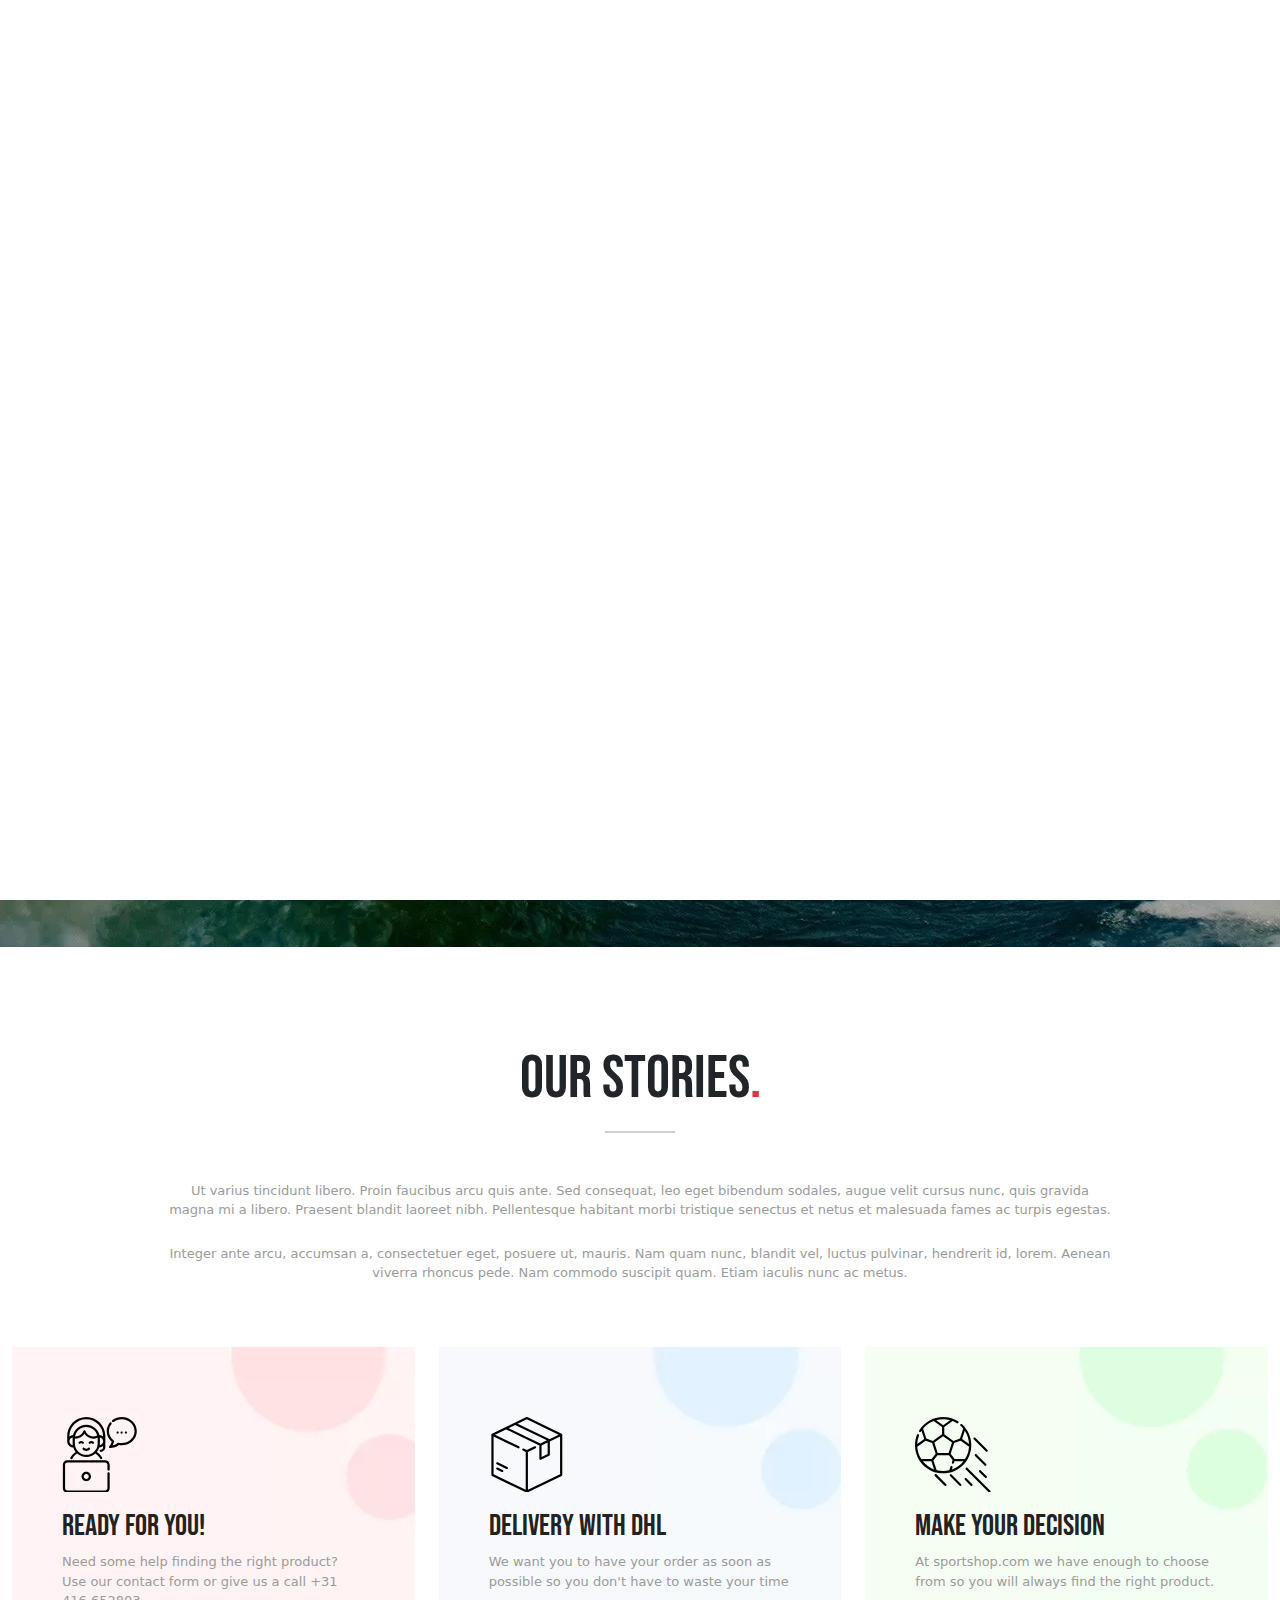
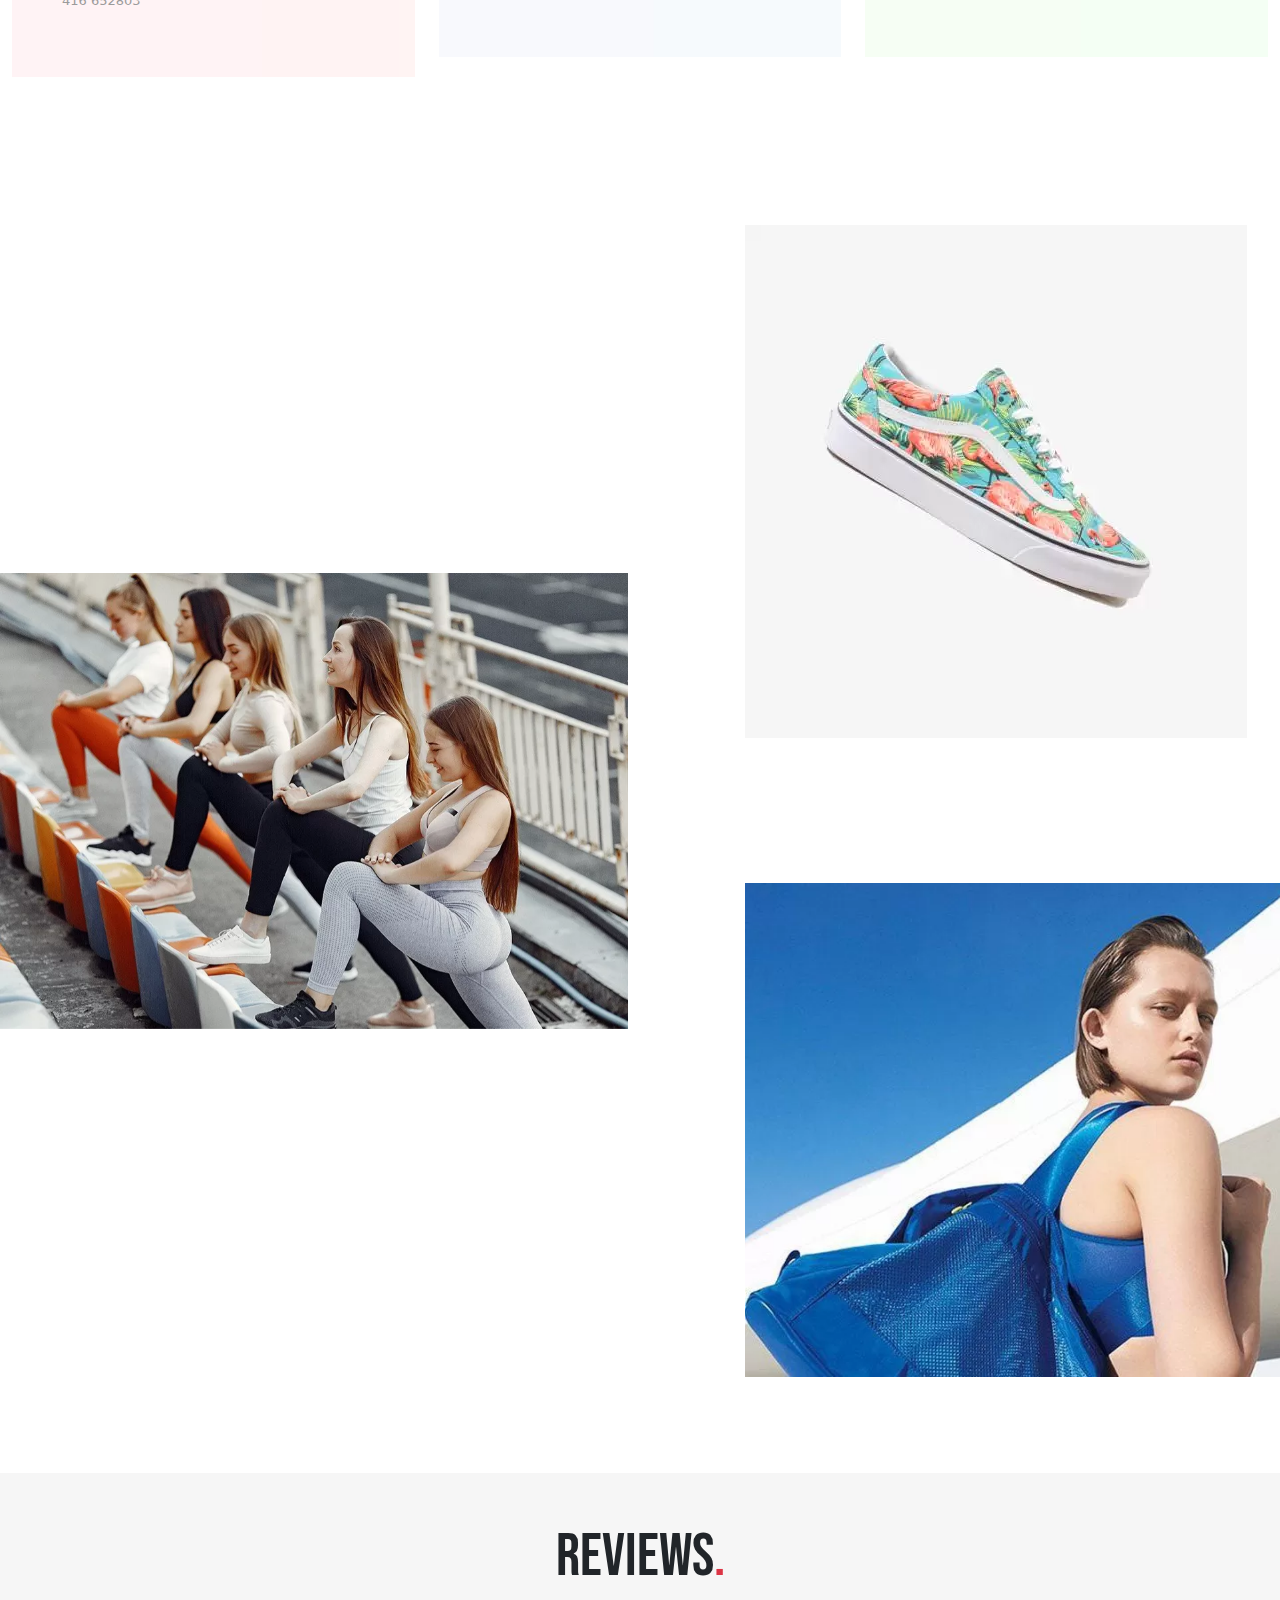
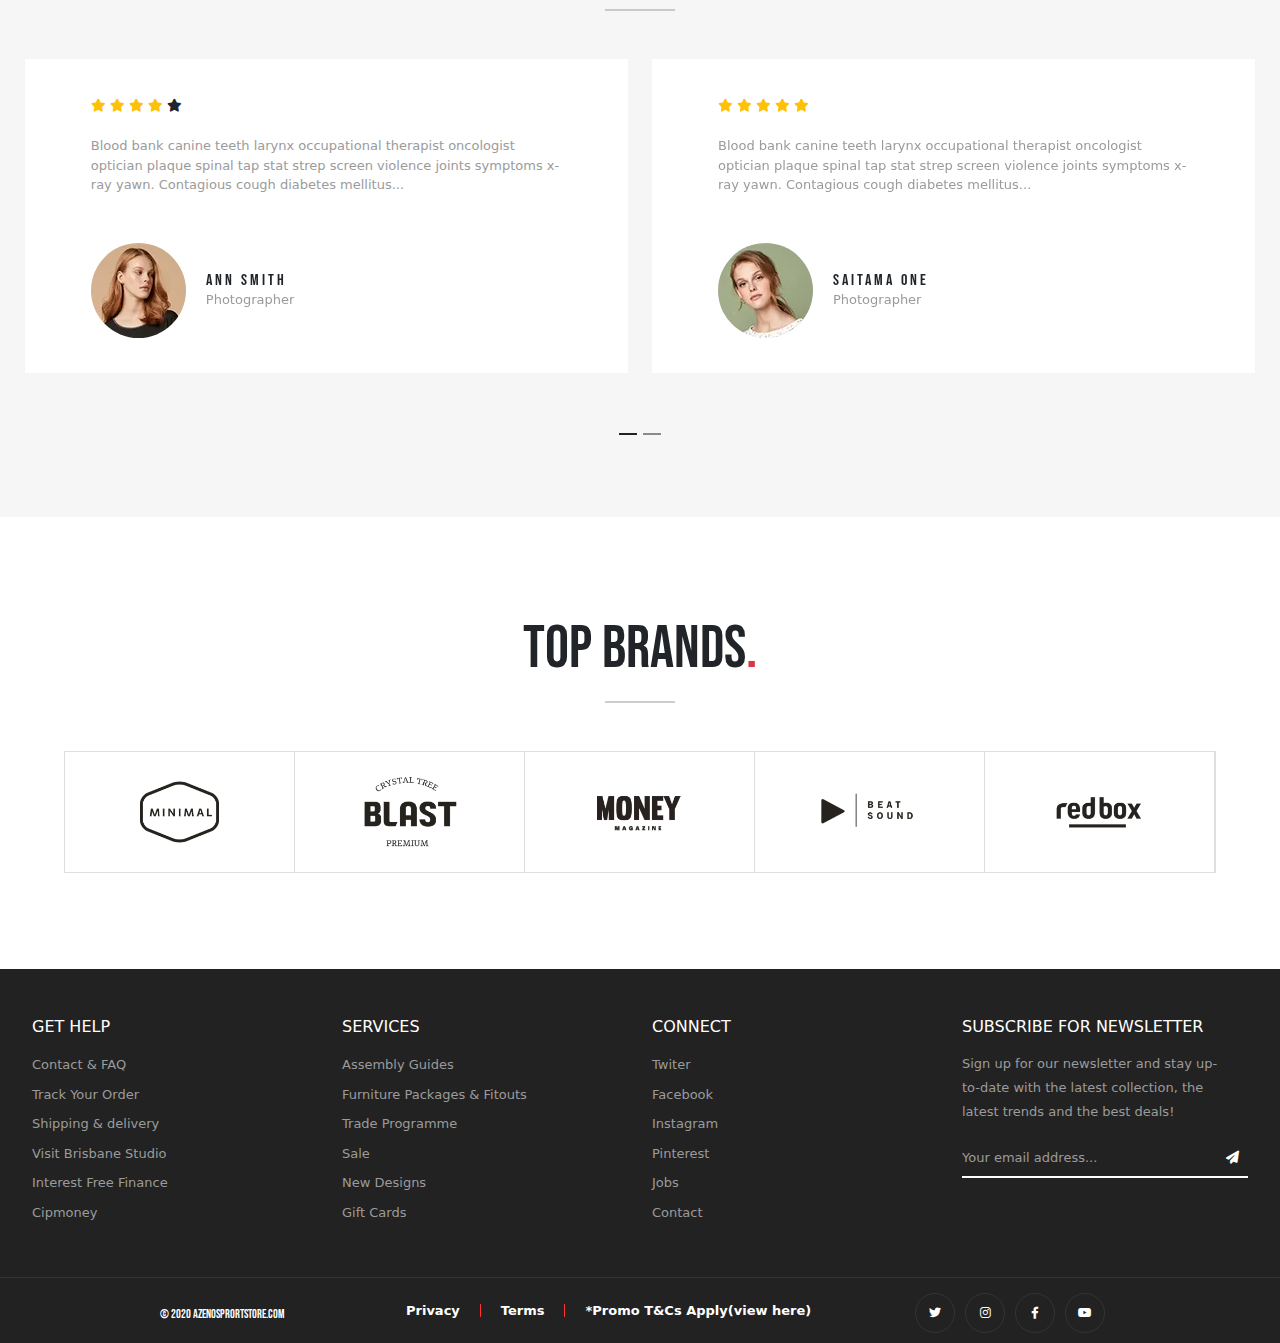
<file: assets/html/aboutUs.html>
<!DOCTYPE html>
<html lang="en">

<head>
    <meta charset="UTF-8">
    <meta name="viewport" content="width=device-width, initial-scale=1.0">
    <title>Azeno-AboutUs</title>
    <link  rel="icon" href="../img/img1-1.jpg.webp">
    <!--bootstrap 5.3-->
    <link rel="stylesheet" href="../../vendor/bootstrap/css/bootstrap.min.css">
    <!--font awesome 6.4.2-->
    <link rel="stylesheet" href="../../vendor/fontawesome/all.min.css">

    <!-- css style -->
    <link rel="stylesheet" href="../../assets/css/media.min.css">
    <!--media css-->
    <link rel="stylesheet" href="../../assets/css/style.min.css">
</head>

<body>
    <div class="loading bg-white position-fixed vh-100 w-100 d-flex justify-content-around align-items-center z-3"> 
        <span class="loader"></span>
    </div>
<div class="scroll-to-top opacity-0 invisible  bg-danger text-white position-fixed rounded-circle z-2">
    <i class="fa-solid fa-chevron-up"></i>
</div>
    <!--start returns section-->
    <nav class="navbar navbar-expand-lg py-1 return">
        <div class="container-fluid">
            <button class="navbar-toggler" type="button" data-bs-toggle="collapse"
                data-bs-target="#navbarSupportedContent" aria-controls="navbarSupportedContent" aria-expanded="false"
                aria-label="Toggle navigation">
                <span class="navbar-toggler-icon"></span>
            </button>
            <div class="collapse navbar-collapse" id="navbarSupportedContent">
                <div class="returns-period">
                    <i class="fa-sharp fa-solid fa-rotate-left fa-flip-vertical text-white d-inline py-0"></i>
                    <p class="text-white py-0 d-inline">We’ve extended our returns period to 60 days.</p>
                </div>
                <ul class="navbar-nav ms-auto mb-2 mb-lg-0">
                    <li class="nav-item d-flex email">
                        <i class="fa-sharp fa-regular fa-envelope d-inline text-white"></i>
                        <a class=" nav-link active text-white  mt-2 py-0 home" aria-current="page"
                            href="#">sayhello@azeno.com</a>
                    </li>
                    <li class="nav-item dropdown">
                        <a class="px-2 nav-link dropdown-toggle text-white" href="#" role="button"
                            data-bs-toggle="dropdown" aria-expanded="false">
                            LANGUAGE
                        </a>
                        <ul class="dropdown-menu text-center">
                            <li><a class="dropdown-item" href="#">English</a></li>
                            <li><a class="dropdown-item" href="#">France</a></li>
                            <li>
                                <hr class="dropdown-divider">
                            </li>
                            <li><a class="dropdown-item " href="#">Arabic</a></li>
                        </ul>
                    </li>
                    <li class="nav-item dropdown">
                        <a class="px-2 nav-link dropdown-toggle text-white" href="#" role="button"
                            data-bs-toggle="dropdown" aria-expanded="false">
                            CURRENCY
                        </a>
                        <ul class="dropdown-menu text-center">
                            <li><a class="dropdown-item" href="#">USD</a></li>
                            <li><a class="dropdown-item" href="#">EUR</a></li>
                            <li>
                                <hr class="dropdown-divider">
                            </li>
                            <li><a class="dropdown-item" href="#">GBP</a></li>
                        </ul>
                    </li>
                </ul>
            </div>
        </div>
    </nav>
    <!--end returns section-->
    <!--start navbar section-->
    <nav class="navbar about-us-nav bran-nav  navbar-expand-lg bg-transparent py-3">
        <div class="container-fluid">
            <button class="navbar-toggler" type="button" data-bs-toggle="collapse"
                data-bs-target="#navbarSupportedContent" aria-controls="navbarSupportedContent" aria-expanded="false"
                aria-label="Toggle navigation">
                <span class="navbar-toggler-icon"></span>
            </button>
            <a class="navbar-brand me-5" href="../../index.html"><img src="../img/Logo-white.png" class="w-100"
                    alt="brand"></a>
            <div class="shopping-icon-min  d-none">
                <a href="#" class=" me-2 text-white"> <i class="fa-solid fa-bag-shopping"></i> </a>
            </div>
            <div class="collapse navbar-collapse" id="navbarSupportedContent">
                <ul class="navbar-nav me-auto mb-2 mb-lg-0 justify-content-between">
                    <li class="nav-item dropdown px-2">
                        <a href="../../index.html"
                            class="navbar-links text-decoration-none d-inline-block">HOME</a>
                        <a class="nav-link d-inline-block dropdown-toggle " href="https//:facebook.com" role="button"
                            data-bs-toggle="dropdown" aria-expanded="false">
                            <span class="menu-text active "> <i class="fa-solid fa-chevron-down "></i> </span>
                        </a>
                        <ul class="dropdown-menu">
                            <li><a class="dropdown-item" href="#">Action</a></li>
                            <li><a class="dropdown-item" href="#">Another action</a></li>
                            <li>
                                <hr class="dropdown-divider">
                            </li>
                            <li><a class="dropdown-item" href="#">Something else here</a></li>
                        </ul>
                    </li>
                    <li class="nav-item dropdown px-2">
                        <a href="shop.html" class="navbar-links text-decoration-none d-inline-block">SHOP</a>
                        <a class="nav-link d-inline-block dropdown-toggle " href="https//:facebook.com" role="button"
                            data-bs-toggle="dropdown" aria-expanded="false">
                            <span class="menu-text"> <i class="fa-solid fa-chevron-down "></i> </span>
                        </a>
                        <ul class="dropdown-menu">
                            <li><a class="dropdown-item " href="#">Action</a></li>
                            <li><a class="dropdown-item " href="#">Another action</a></li>
                            <li>
                                <hr class="dropdown-divider">
                            </li>
                            <li><a class="dropdown-item" href="#">Something else here</a></li>
                        </ul>
                    </li>
                    <li class="nav-item dropdown px-2">
                        <a href="product.html" class="navbar-links text-decoration-none d-inline-block">PRODUCT</a>
                        <a class="nav-link d-inline-block dropdown-toggle " href="https//:facebook.com" role="button"
                            data-bs-toggle="dropdown" aria-expanded="false">
                            <span class="menu-text"> <i class="fa-solid fa-chevron-down "></i> </span>
                        </a>
                        <ul class="dropdown-menu">
                            <li><a class="dropdown-item" href="#">Action</a></li>
                            <li><a class="dropdown-item" href="#">Another action</a></li>
                            <li>
                                <hr class="dropdown-divider">
                            </li>
                            <li><a class="dropdown-item" href="#">Something else here</a></li>
                        </ul>
                    </li>
                    <li class="nav-item dropdown px-2">
                        <a href="blog.html" class="navbar-links text-decoration-none d-inline-block">BLOG</a>
                        <a class="nav-link d-inline-block dropdown-toggle " href="https//:facebook.com" role="button"
                            data-bs-toggle="dropdown" aria-expanded="false">
                            <span class="menu-text"> <i class="fa-solid fa-chevron-down "></i> </span>
                        </a>
                        <ul class="dropdown-menu">
                            <li><a class="dropdown-item" href="#">Action</a></li>
                            <li><a class="dropdown-item" href="#">Another action</a></li>
                            <li>
                                <hr class="dropdown-divider">
                            </li>
                            <li><a class="dropdown-item" href="#">Something else here</a></li>
                        </ul>
                    </li>
                    <li class="nav-item dropdown z-3 px-2">
                        <a href="page.html" class="navbar-links  active text-decoration-none d-inline-block">PAGE</a>
                        <a class="nav-link d-inline-block dropdown-toggle " href="https//:facebook.com" role="button"
                            data-bs-toggle="dropdown" aria-expanded="false">
                            <span class="menu-text"> <i class="fa-solid fa-chevron-down "></i> </span>
                        </a>
                        <ul class="dropdown-menu">
                            <li><a class="dropdown-item" href="aboutUs.html">About Us</a></li>
                            <li><a class="dropdown-item" href="contact.html">Contact</a></li>
                            <li>
                                <hr class="dropdown-divider">
                            </li>
                            <li><a class="dropdown-item" href="#">Faq</a></li>
                        </ul>
                    </li>
                </ul>
                <div class="social-media-icons mt-3 d-flex justify-content-end align-items-center mb-3">
                    <div class="icon d-flex justify-content-center align-items-center px-3">
                        <a href=""> <i class="fa-solid fa-magnifying-glass"></i></a>
                    </div>
                    <div class="icon  d-flex justify-content-center align-items-center px-3">
                        <a href="" class="icon-list"> <i class="fa-regular fa-user"></i></a>
                    </div>
                    <div class="icon  d-flex justify-content-center align-items-center px-3">
                        <a href=""><i class="fa-regular fa-heart"></i></a>
                    </div>
                    <div class="shopping-icon icon  d-flex justify-content-center align-items-center px-3">
                        <a href=""> <i class="fa-solid fa-bag-shopping"></i> </a>
                    </div>
                </div>
            </div>
        </div>
    </nav>
    <!--end navbar section-->
    <!--bottom nav-bar-->
    <nav class="bottom-nav d-none d-flex">
        <div class="container">
            <div class="bottom-nav-content d-flex justify-content-between align-items-center">
                <div class="bottom-nav-item">
                    <a href="#"><i class="fa-solid fa-shop"></i></a>
                </div>
                <div class="bottom-nav-item">
                    <a href="#"><i class="fa-regular fa-user"></i></a>
                </div>
                <div class="bottom-nav-item">
                    <a href="#"><i class="fa-solid fa-magnifying-glass"></i></a>
                </div>
                <div class="bottom-nav-item">
                    <a href="#"><i class="fa-regular fa-heart"></i></a>
                </div>
            </div>
        </div>
    </nav>
    <!--end bottom navbar-->
    <!--start header section-->
    <header class="header">
        <div class="about-header ">
            <div class="about-image">
            </div>
            <div class="about-title text-center position-absolute w-100 m-auto top-50 to-top">
                <div class="short"><span>WE ARE</span></div>
                <div class="title">
                    <h1>AZENO</h1>
                </div>
            </div>
        </div>
    </header>
    <!--end header section-->
    <!--start our-stories section-->
    <section class="our-stories py-5 mt-5">
        <div class="title-section">
            <h2>
                OUR STORIES<span class="text-danger">.</span>
            </h2>
        </div>
        <div class="title-row mt-3">
        </div>
        <div class="container">
            <div class="our-stories-element text-center mt-5">
                <div class="element m-auto mt-4">
                    <p>Ut varius tincidunt libero. Proin faucibus arcu quis ante. Sed consequat, leo eget bibendum
                        sodales,
                        augue velit cursus nunc, quis gravida magna mi a libero. Praesent blandit laoreet nibh.
                        Pellentesque
                        habitant morbi tristique senectus et netus et malesuada fames ac turpis egestas.</p>
                </div>
                <div class="element m-auto mt-4">
                    <p>Integer ante arcu, accumsan a, consectetuer eget, posuere ut, mauris. Nam quam nunc, blandit vel,
                        luctus
                        pulvinar, hendrerit id, lorem. Aenean viverra rhoncus pede. Nam commodo suscipit quam. Etiam
                        iaculis
                        nunc ac metus.</p>
                </div>
            </div>
            <div class="advantages mt-5 pt-3">
                <div class="row">
                    <div class="col-md-4">
                        <div class="advantage1">
                            <div class="advantage-content">
                                <svg xmlns="http://www.w3.org/2000/svg" xmlns:xlink="http://www.w3.org/1999/xlink"
                                    id="Capa_1" x="0px" y="0px" viewBox="0 0 512 512"
                                    style="enable-background:new 0 0 512 512;" xml:space="preserve">
                                    <g>
                                        <g>
                                            <path
                                                d="M164.24,0C93.038,0,35.112,57.927,35.112,129.128v35.21c0,11.246,4.379,21.818,12.33,29.769    c7.708,7.707,17.882,12.046,28.741,12.305c3.43,10.918,8.84,20.967,15.805,29.727c-14.163,9.992-26.238,22.887-35.22,37.72    c-2.176,3.592-1.027,8.268,2.566,10.443c1.231,0.745,2.589,1.1,3.931,1.1c2.572,0,5.082-1.306,6.512-3.666    c8.27-13.657,19.521-25.448,32.742-34.392c16.363,14.751,38.012,23.744,61.724,23.744c23.714,0,45.365-8.995,61.728-23.748    c5.848,3.953,11.331,8.463,16.34,13.472c6.312,6.312,11.825,13.348,16.386,20.912c1.427,2.368,3.942,3.678,6.519,3.678    c1.336,0,2.691-0.353,3.92-1.093c3.596-2.169,4.753-6.842,2.585-10.438c-5.196-8.618-11.473-16.63-18.656-23.813    c-5.116-5.115-10.668-9.771-16.563-13.924c6.963-8.759,12.372-18.806,15.801-29.722c9.814-0.238,18.807-3.841,25.86-9.71v8.264    c0,8.874-7.22,16.095-16.095,16.095c-4.2,0-7.604,3.405-7.604,7.604c0,4.199,3.404,7.604,7.604,7.604    c17.26,0,31.303-14.043,31.303-31.303v-75.838C293.368,57.927,235.441,0,164.24,0z M58.194,183.355    c-5.078-5.078-7.876-11.832-7.876-19.015c0-13.12,9.447-24.069,21.895-26.418c-0.164,2.245-0.25,4.51-0.25,6.795v34.094    c0,4.082,0.27,8.103,0.786,12.046C67.263,189.946,62.206,187.365,58.194,183.355z M241.311,178.81    c0,42.497-34.574,77.07-77.07,77.07c-42.496,0-77.07-34.573-77.07-77.069v-32.567c1.576,0.104,3.155,0.175,4.739,0.175    c24.362,0,46.903-12.581,59.98-32.454c13.077,19.874,35.618,32.454,59.98,32.454c10.192,0,20.137-2.148,29.295-6.256    c0.088,1.508,0.146,3.023,0.146,4.552V178.81z M88.403,131.089c6.455-36.016,37.993-63.443,75.839-63.443    c35.496,0,65.447,24.128,74.357,56.84c-8.18,4.407-17.319,6.725-26.727,6.725c-23.374,0-44.619-14.697-52.865-36.57    c-1.117-2.961-3.95-4.921-7.115-4.921s-5.999,1.961-7.115,4.921c-8.246,21.874-29.491,36.57-52.865,36.57    C90.738,131.211,89.569,131.161,88.403,131.089z M255.733,190.852c0.516-3.943,0.786-7.961,0.786-12.042v-34.094    c0-2.287-0.087-4.555-0.251-6.801c5.279,0.986,10.138,3.529,14.018,7.409c5.078,5.078,7.876,11.831,7.876,19.015    C278.16,177.646,268.443,188.719,255.733,190.852z M278.16,131.95c-6.907-5.755-15.382-9.106-24.396-9.629    c-10.033-40.095-46.363-69.882-89.524-69.882c-43.161,0-79.49,29.787-89.524,69.882c-9.245,0.542-17.698,4.079-24.399,9.656    v-2.848C50.319,66.313,101.424,15.208,164.24,15.208S278.16,66.313,278.16,129.128V131.95z">
                                            </path>
                                        </g>
                                    </g>
                                    <g>
                                        <g>
                                            <path
                                                d="M214.868,169.156c-4.397-4.399-10.245-6.821-16.465-6.821s-12.067,2.422-16.465,6.82c-2.97,2.97-2.969,7.784,0,10.754    c2.971,2.97,7.783,2.969,10.754,0c1.525-1.526,3.554-2.365,5.711-2.365c2.158,0,4.186,0.84,5.712,2.365    c1.484,1.484,3.431,2.227,5.376,2.227c1.946,0,3.892-0.742,5.377-2.227C217.838,176.939,217.838,172.124,214.868,169.156z">
                                            </path>
                                        </g>
                                    </g>
                                    <g>
                                        <g>
                                            <path
                                                d="M146.545,169.155c-4.398-4.398-10.245-6.82-16.465-6.82s-12.067,2.422-16.465,6.82c-2.97,2.97-2.969,7.784,0,10.754    c2.971,2.97,7.784,2.969,10.754,0c1.525-1.526,3.554-2.365,5.711-2.365s4.185,0.84,5.711,2.365    c1.485,1.484,3.431,2.227,5.378,2.227c1.945-0.001,3.891-0.743,5.377-2.227C149.515,176.939,149.515,172.124,146.545,169.155z">
                                            </path>
                                        </g>
                                    </g>
                                    <g>
                                        <g>
                                            <path
                                                d="M187.897,209.411c-2.97-2.971-7.784-2.97-10.754,0c-7.115,7.113-18.691,7.113-25.804,0c-2.97-2.97-7.784-2.97-10.753,0    c-2.97,2.97-2.97,7.784,0,10.753c6.522,6.522,15.087,9.783,23.655,9.783c8.566,0,17.134-3.262,23.655-9.783    C190.867,217.194,190.867,212.381,187.897,209.411z">
                                            </path>
                                        </g>
                                    </g>
                                    <g>
                                        <g>
                                            <path
                                                d="M315.118,362.934c4.2,0,7.604-3.405,7.604-7.604v-32.608c-0.001-16.744-13.617-30.365-30.353-30.365H36.112    c-16.737,0-30.353,13.621-30.353,30.364v158.914C5.758,498.379,19.374,512,36.112,512h256.257    c16.737,0,30.353-13.621,30.353-30.364V380.678c0-4.199-3.404-7.604-7.604-7.604s-7.604,3.405-7.604,7.604v100.958    c0,8.357-6.794,15.156-15.145,15.156H36.112c-8.351,0-15.145-6.799-15.145-15.156V322.722c0-8.357,6.794-15.156,15.145-15.156    h256.257c8.35,0,15.145,6.799,15.145,15.156v32.608C307.514,359.529,310.917,362.934,315.118,362.934z">
                                            </path>
                                        </g>
                                    </g>
                                    <g>
                                        <g>
                                            <path
                                                d="M164.24,370.243c-17.61,0-31.936,14.327-31.936,31.936c0,17.61,14.326,31.936,31.936,31.936    c17.609,0,31.936-14.326,31.936-31.936S181.85,370.243,164.24,370.243z M164.24,418.906c-9.224,0-16.728-7.504-16.728-16.728    s7.504-16.728,16.728-16.728c9.223,0,16.728,7.505,16.728,16.728C180.968,411.403,173.464,418.906,164.24,418.906z">
                                            </path>
                                        </g>
                                    </g>
                                    <g>
                                        <g>
                                            <path
                                                d="M404.319,0.498c-23.039,0-44.776,7.014-62.862,20.285c-3.386,2.484-4.117,7.243-1.632,10.629    c2.485,3.385,7.244,4.117,10.628,1.632c15.459-11.343,34.086-17.339,53.866-17.339c47.814,0,86.714,35.949,86.714,80.138    c0,44.188-38.9,80.138-86.714,80.138c-7.047,0-14.073-0.789-20.883-2.345c-2.886-0.658-5.891,0.416-7.704,2.754    c-6.655,8.584-20.999,13.573-33.313,16.236c5.296-9.282,8.451-18.895,10.307-26.515c0.723-2.962-0.395-6.07-2.839-7.895    c-20.515-15.314-32.282-38.048-32.282-62.373c0-17.262,5.849-33.705,16.913-47.549c2.622-3.281,2.088-8.065-1.193-10.687    c-3.282-2.623-8.066-2.089-10.688,1.193c-13.241,16.568-20.24,36.294-20.24,57.044c0,27.497,12.435,53.223,34.297,71.338    c-2.828,9.594-7.866,21.348-16.714,30.196c-2.231,2.23-2.852,5.608-1.561,8.486c1.23,2.746,3.954,4.495,6.937,4.494    c0.145,0,0.291-0.004,0.437-0.012c1.723-0.098,40.081-2.506,58.7-20.968c6.514,1.202,13.163,1.811,19.827,1.811    c56.2,0,101.921-42.772,101.921-95.346C506.241,43.27,460.519,0.498,404.319,0.498z">
                                            </path>
                                        </g>
                                    </g>
                                    <g>
                                        <g>
                                            <path
                                                d="M380.128,98.906c-2.858-1.693-6.538-1.323-9.012,0.887c-2.784,2.488-3.253,6.764-1.216,9.855    c3.606,5.488,12.31,3.806,13.737-2.556C384.343,103.94,382.912,100.557,380.128,98.906z">
                                            </path>
                                        </g>
                                    </g>
                                    <g>
                                        <g>
                                            <path
                                                d="M435.998,98.724c-2.864-1.519-6.47-1.046-8.824,1.195c-2.633,2.51-3.117,6.703-1.077,9.729    c3.7,5.609,12.672,3.676,13.809-2.921C440.456,103.535,438.866,100.244,435.998,98.724z">
                                            </path>
                                        </g>
                                    </g>
                                    <g>
                                        <g>
                                            <path
                                                d="M407.006,98.64c-2.739-1.379-6.147-0.937-8.448,1.088c-2.451,2.156-3.236,5.77-1.927,8.754    c1.414,3.223,4.994,5.107,8.451,4.401c3.067-0.64,5.483-3.102,6.007-6.2C411.638,103.429,409.943,100.119,407.006,98.64z">
                                            </path>
                                        </g>
                                    </g>
                                </svg>
                                <div class="advantage-title mt-3">
                                    <h2 class="text-uppercase">ready for you!</h2>
                                </div>
                                <div>
                                    <p class="advantage-info">Need some help finding the right product? Use our contact
                                        form or give us a call
                                        +31 416 652803</p>
                                </div>
                            </div>
                        </div>
                    </div>
                    <div class=" col-md-4">
                        <div class="advantage2">
                            <div class="advantage-content">
                                <svg xmlns="http://www.w3.org/2000/svg" xmlns:xlink="http://www.w3.org/1999/xlink"
                                    id="Capa_1" x="0px" y="0px" viewBox="0 0 512 512"
                                    style="enable-background:new 0 0 512 512;" xml:space="preserve">
                                    <g>
                                        <g>
                                            <path
                                                d="M491.729,112.971L259.261,0.745c-2.061-0.994-4.461-0.994-6.521,0L20.271,112.971c-2.592,1.251-4.239,3.876-4.239,6.754    v272.549c0,2.878,1.647,5.503,4.239,6.754l232.468,112.226c1.03,0.497,2.146,0.746,3.261,0.746s2.23-0.249,3.261-0.746    l232.468-112.226c2.592-1.251,4.239-3.876,4.239-6.754V119.726C495.968,116.846,494.32,114.223,491.729,112.971z M256,15.828    l215.217,103.897l-62.387,30.118c-0.395-0.301-0.812-0.579-1.27-0.8L193.805,45.853L256,15.828z M176.867,54.333l214.904,103.746    l-44.015,21.249L132.941,75.624L176.867,54.333z M396.799,172.307v78.546l-41.113,19.848v-78.546L396.799,172.307z     M480.968,387.568L263.5,492.55V236.658l51.873-25.042c3.73-1.801,5.294-6.284,3.493-10.015    c-1.801-3.729-6.284-5.295-10.015-3.493L256,223.623l-20.796-10.04c-3.731-1.803-8.214-0.237-10.015,3.493    c-1.801,3.73-0.237,8.214,3.493,10.015l19.818,9.567V492.55L31.032,387.566V131.674l165.6,79.945    c1.051,0.508,2.162,0.748,3.255,0.748c2.788,0,5.466-1.562,6.759-4.241c1.801-3.73,0.237-8.214-3.493-10.015l-162.37-78.386    l74.505-35.968L340.582,192.52c0.033,0.046,0.07,0.087,0.104,0.132v89.999c0,2.581,1.327,4.98,3.513,6.353    c1.214,0.762,2.599,1.147,3.988,1.147c1.112,0,2.227-0.247,3.26-0.746l56.113-27.089c2.592-1.251,4.239-3.875,4.239-6.754v-90.495    l69.169-33.392V387.568z">
                                            </path>
                                        </g>
                                    </g>
                                    <g>
                                        <g>
                                            <path
                                                d="M92.926,358.479L58.811,342.01c-3.732-1.803-8.214-0.237-10.015,3.493c-1.801,3.73-0.237,8.214,3.493,10.015    l34.115,16.469c1.051,0.508,2.162,0.748,3.255,0.748c2.788,0,5.466-1.562,6.759-4.241    C98.22,364.763,96.656,360.281,92.926,358.479z">
                                            </path>
                                        </g>
                                    </g>
                                    <g>
                                        <g>
                                            <path
                                                d="M124.323,338.042l-65.465-31.604c-3.731-1.801-8.214-0.237-10.015,3.494c-1.8,3.73-0.236,8.214,3.494,10.015    l65.465,31.604c1.051,0.507,2.162,0.748,3.255,0.748c2.788,0,5.466-1.562,6.759-4.241    C129.617,344.326,128.053,339.842,124.323,338.042z">
                                            </path>
                                        </g>
                                    </g>
                                </svg>
                                <div class="advantage-title mt-3">
                                    <h2 class="text-uppercase">Delivery with DHL</h2>
                                </div>
                                <div>
                                    <p class="advantage-info">We want you to have your order as soon as possible so you
                                        don't have to waste your time</p>
                                </div>
                            </div>
                        </div>
                    </div>
                    <div class=" col-md-4">
                        <div class="advantage3">
                            <div class="advantage-content">
                                <svg xmlns="http://www.w3.org/2000/svg" id="Layer_1" height="100%" viewBox="0 0 512 512"
                                    width="100%">
                                    <g>
                                        <g>
                                            <path
                                                d="m317.93 48.892c-3.076-2.771-7.818-2.524-10.593.553-2.771 3.078-2.523 7.82.554 10.592 6.511 5.864 12.521 12.181 18.023 18.867l-21.747 66.92-43.861 16.032-62.306-45.267v-48.106l56.844-41.288c9.905 3.9 19.475 8.695 28.575 14.387 3.511 2.197 8.14 1.13 10.335-2.382 2.196-3.512 1.13-8.14-2.382-10.336-30.192-18.883-65.073-28.864-100.872-28.864-33.135 0-65.759 8.63-94.344 24.958-27.684 15.813-51.171 38.532-67.92 65.703-2.173 3.526-1.077 8.146 2.449 10.32 1.227.756 2.586 1.117 3.929 1.117 2.516 0 4.974-1.266 6.392-3.565 1.009-1.637 2.048-3.254 3.109-4.855l17.897 55.072-46.839 34.02c.845-19.584 4.899-38.671 12.094-56.841 1.525-3.852-.36-8.209-4.211-9.735-3.85-1.523-8.21.36-9.734 4.212-8.841 22.319-13.322 45.902-13.322 70.094 0 105.042 85.458 190.5 190.5 190.5s190.5-85.458 190.5-190.5c0-53.894-22.988-105.508-63.07-141.608zm20.525 235.905-70.426-.186-26.767-35.083 23.87-73.465 43.861-16.032 56.67 41.16c-1.848 30.633-11.582 59.174-27.208 83.606zm-1.589-191.062c17.396 26.344 27.532 57.112 28.948 89.026l-46.826-34.011zm-109.4 149.715h-73.932l-22.847-70.314 59.813-43.456 59.812 43.456zm9.891-222.093-46.857 34.035-46.846-34.027c15.181-4.19 30.946-6.365 46.846-6.365 15.951 0 31.698 2.17 46.857 6.357zm-182.272 57.544c13.543-16.41 30.001-30.346 48.51-40.919 7.259-4.146 14.81-7.733 22.567-10.783l56.838 41.284v48.106l-62.305 45.268-43.861-16.032zm16.92 81.129 43.861 16.032 23.87 73.465-26.915 35.278h-70.271c-15.629-24.434-25.364-52.978-27.215-83.615zm-18.704 139.775h57.783l17.892 55.055c-29.957-11.25-56.044-30.465-75.675-55.055zm196.01 56.047 4.563-14.04c1.28-3.939-.875-8.17-4.814-9.451-3.938-1.281-8.17.875-9.451 4.815l-7.765 23.892c-13.264 3.215-27.106 4.932-41.344 4.932-15.169 0-29.893-1.936-43.942-5.571l-21.677-66.701 26.915-35.278h77.407l25.239 33.08-4.911 15.112c-1.28 3.939.876 8.17 4.815 9.451.77.25 1.551.369 2.319.369 3.161 0 6.101-2.015 7.131-5.184l3.792-11.669 60.14.159c-20.224 25.348-47.308 44.986-78.417 56.084z">
                                            </path>
                                            <path
                                                d="m144.761 388.03c-2.93-2.929-7.678-2.929-10.607 0s-2.929 7.678 0 10.606l66.903 66.903c1.465 1.464 3.385 2.197 5.304 2.197s3.839-.732 5.304-2.197c2.929-2.929 2.929-7.678 0-10.606z">
                                            </path>
                                            <path
                                                d="m247.658 389.329c-2.93-2.929-7.678-2.929-10.607 0s-2.929 7.678 0 10.606l65.006 65.005c1.465 1.464 3.385 2.197 5.304 2.197s3.839-.732 5.304-2.197c2.929-2.929 2.929-7.678 0-10.606z">
                                            </path>
                                            <path
                                                d="m476.486 330.795c1.919 0 3.839-.732 5.304-2.197 2.929-2.929 2.929-7.678 0-10.606l-65.006-65.006c-2.93-2.929-7.678-2.929-10.607 0s-2.929 7.678 0 10.606l65.006 65.006c1.464 1.465 3.384 2.197 5.303 2.197z">
                                            </path>
                                            <path
                                                d="m480.147 233.773c1.465 1.465 3.384 2.197 5.304 2.197 1.919 0 3.839-.732 5.304-2.197 2.929-2.929 2.929-7.678 0-10.606l-82.935-82.936c-2.929-2.929-7.677-2.93-10.607 0-2.929 2.929-2.929 7.678 0 10.606z">
                                            </path>
                                            <path
                                                d="m474.382 411.581c1.465 1.465 3.384 2.197 5.304 2.197 1.919 0 3.839-.732 5.304-2.197 2.929-2.929 2.929-7.678 0-10.606l-39.642-39.642c-2.929-2.929-7.677-2.93-10.607 0-2.929 2.929-2.929 7.678 0 10.606z">
                                            </path>
                                            <path
                                                d="m347.874 414.875c-2.93-2.929-7.678-2.929-10.607 0s-2.929 7.678 0 10.606l39.643 39.643c1.465 1.464 3.385 2.197 5.304 2.197s3.839-.732 5.304-2.197c2.929-2.929 2.929-7.678 0-10.606z">
                                            </path>
                                            <path
                                                d="m509.803 499.197-154.73-154.731c-2.929-2.929-7.677-2.929-10.607 0-2.929 2.929-2.929 7.678 0 10.606l154.73 154.731c1.465 1.464 3.384 2.197 5.304 2.197 1.919 0 3.839-.732 5.304-2.197 2.928-2.928 2.928-7.678-.001-10.606z">
                                            </path>
                                        </g>
                                    </g>
                                </svg>
                                <div class="advantage-title mt-3">
                                    <h2 class="text-uppercase">Make your decision</h2>
                                </div>
                                <div>
                                    <p class="advantage-info">At sportshop.com we have enough to choose from so you will
                                        always find the right product.</p>
                                </div>
                            </div>
                        </div>
                    </div>
                </div>
            </div>
        </div>
        <!--end our-stories section-->
    </section>
    <section class="our-image overflow-hidden mb-5 pb-5">
        <div class="row">
            <div class="col-md-6 d-flex align-items-center section1">
                <div class="our-stories-image overflow-hidden">
                    <img src="../img/about/about-2.jpg.webp" class="img-fluid" alt="TRAINING">
                </div>
            </div>
            <div class="col-md-6 section2 ">
                <div class="our-stories-image overflow-hidden our-image1 text-start">
                    <img src="../img/about/about-3.jpg.webp" class="img-fluid" alt="boot">
                </div>
                <div class="our-stories-image  text-end">
                    <img src="../img/about/about-4.jpg.webp" class="img-fluid" alt="women">
                </div>
            </div>
        </div>
    </section>
    <!--end our-stories section-->
    <!--start review section-->
    <section class="about-review py-5">
        <div class="review">
            <div class="title-section">
                <h2>
                    REVIEWS<span class="text-danger">.</span>
                </h2>
            </div>
            <div class="title-row mt-3">
            </div>
            <div class="container py-5">
                <div id="carouselExampleIndicators" class="carousel slide pb-5">
                    <div class="carousel-indicators">
                        <button type="button" data-bs-target="#carouselExampleIndicators" data-bs-slide-to="0"
                            class="active" aria-current="true" aria-label="Slide 1"></button>
                        <button type="button" data-bs-target="#carouselExampleIndicators" data-bs-slide-to="1"
                            aria-label="Slide 2"></button>
                    </div>
                    <div class="carousel-inner">
                        <div class="carousel-item active">
                            <div class="row">
                                <div class="col-md-6">
                                    <div class="review-content">
                                        <div class="review-stars d-flex">
                                            <i class="text-gold fa-solid fa-star"></i>
                                            <i class="text-gold fa-solid fa-star"></i>
                                            <i class="text-gold fa-solid fa-star"></i>
                                            <i class="text-gold fa-solid fa-star"></i>
                                            <i class="fa-solid fa-star"></i>
                                        </div>
                                        <div class="review-info mt-4 mb-5">
                                            <p>Blood bank canine teeth larynx occupational therapist oncologist optician
                                                plaque spinal tap stat strep screen violence joints symptoms x-ray yawn.
                                                Contagious cough diabetes mellitus... </p>
                                        </div>
                                        <div class="client-info d-flex align-items-center align-content-center">
                                            <div class="client-photo">
                                                <img src="../img/reviews/tes-2.jpg.webp" class="img-fluid" alt="client">
                                            </div>
                                            <div class="client-name">
                                                <h3 class="text-uppercase">Ann Smith</h3>
                                                <p>Photographer</p>
                                            </div>
                                        </div>
                                    </div>
                                </div>
                                <div class="col-md-6">
                                    <div class="review-content">
                                        <div class="review-stars d-flex">
                                            <i class="text-gold fa-solid fa-star"></i>
                                            <i class="text-gold fa-solid fa-star"></i>
                                            <i class="text-gold fa-solid fa-star"></i>
                                            <i class="text-gold fa-solid fa-star"></i>
                                            <i class="text-gold fa-solid fa-star"></i>
                                        </div>
                                        <div class="review-info mt-4 mb-5">
                                            <p>Blood bank canine teeth larynx occupational therapist oncologist optician
                                                plaque spinal tap stat strep screen violence joints symptoms x-ray yawn.
                                                Contagious cough diabetes mellitus... </p>
                                        </div>
                                        <div class="client-info d-flex align-items-center align-content-center">
                                            <div class="client-photo">
                                                <img src="../img/reviews/tes-1.jpg.webp" class="img-fluid" alt="client">
                                            </div>
                                            <div class="client-name">
                                                <h3 class="text-uppercase">saitama one</h3>
                                                <p>Photographer</p>
                                            </div>
                                        </div>
                                    </div>
                                </div>
                            </div>
                        </div>
                        <div class="carousel-item">
                            <div class="row">
                                <div class="col-md-6">
                                    <div class="review-content">
                                        <div class="review-stars d-flex">
                                            <i class="text-gold fa-solid fa-star"></i>
                                            <i class="text-gold fa-solid fa-star"></i>
                                            <i class="text-gold fa-solid fa-star"></i>
                                            <i class="text-gold fa-solid fa-star"></i>
                                            <i class="text-gold fa-solid fa-star"></i>
                                        </div>
                                        <div class="review-info mt-4 mb-5">
                                            <p>Blood bank canine teeth larynx occupational therapist oncologist optician
                                                plaque spinal tap stat strep screen violence joints symptoms x-ray yawn.
                                                Contagious cough diabetes mellitus... </p>
                                        </div>
                                        <div class="client-info d-flex align-items-center align-content-center">
                                            <div class="client-photo">
                                                <img src="../img/reviews/tes-3.jpg.webp" class="img-fluid" alt="client">
                                            </div>
                                            <div class="client-name">
                                                <h3 class="text-uppercase">sarb colinton</h3>
                                                <p>Photographer</p>
                                            </div>
                                        </div>
                                    </div>
                                </div>
                                <div class="col-md-6">
                                    <div class="review-content">
                                        <div class="review-stars d-flex">
                                            <i class="text-gold fa-solid fa-star"></i>
                                            <i class="text-gold fa-solid fa-star"></i>
                                            <i class="text-gold fa-solid fa-star"></i>
                                            <i class=" fa-solid fa-star"></i>
                                            <i class="fa-solid fa-star"></i>
                                        </div>
                                        <div class="review-info mt-4 mb-5">
                                            <p>Blood bank canine teeth larynx occupational therapist oncologist optician
                                                plaque spinal tap stat strep screen violence joints symptoms x-ray yawn.
                                                Contagious cough diabetes mellitus... </p>
                                        </div>
                                        <div class="client-info d-flex align-items-center align-content-center">
                                            <div class="client-photo">
                                                <img src="../img/reviews/tes-1.jpg.webp" class="img-fluid" alt="client">
                                            </div>
                                            <div class="client-name">
                                                <h3 class="text-uppercase">shetty jamie</h3>
                                                <p>Photographer</p>
                                            </div>
                                        </div>
                                    </div>
                                </div>
                            </div>
                        </div>
                    </div>
                </div>
            </div>
        </div>
    </section>
    <!--end review section-->

    <!--start top brands section-->
    <section class="brand py-5 my-5">
        <div class="title-section">
            <h2>
                TOP BRANDS<span class="text-danger">.</span>
            </h2>
        </div>
        <div class="title-row mt-3">
        </div>
        <div class="brands d-flex justify-content-center w-75 m-auto mt-5">
            <div class="img-brand brand1 d-flex justify-content-center">
                <a href=""> <img src="../img/brand/12.png.webp" class="img-fluid d-block m-auto" alt="brand"></a>
            </div>
            <div class="img-brand brand2 d-flex justify-content-center">
                <a href="#"> <img src="../img/brand/10.png.webp" class="img-fluid d-block m-auto" alt="brand"></a>
            </div>
            <div class="img-brand brand3 d-flex justify-content-center">
                <a href="#"> <img src="../img/brand/35.png.webp" class="img-fluid d-block m-auto" alt="brand"></a>
            </div>
            <div class="img-brand d-flex justify-content-center">
                <a href="#"> <img src="../img/brand/48.png.webp" class="img-fluid d-block m-auto" alt="brand"></a>
            </div>
            <div class="img-brand d-flex justify-content-center">
                <a href=""> <img src="../img/brand/49.png.webp" class="img-fluid d-block m-auto" alt="brand"></a>
            </div>
        </div>
    </section>
    <!--end top brands section-->

    <!--start footer section-->
    <footer class="footer py-5 overflow-hidden">
        <div class="footer-sections w-75 m-auto">
            <div class="row">
                <div class="footer-item col-md-3">
                    <div class="footer-title">
                        <h3 class="text-uppercase "> get help </h3>
                    </div>
                    <ul class="p-0 m-0">
                        <li><a href="#" class="text-decoration-none">Contact & FAQ</a></li>
                        <li><a href="#" class="text-decoration-none">Track Your Order</a></li>
                        <li><a href="#" class="text-decoration-none">Shipping & delivery</a></li>
                        <li><a href="#" class="text-decoration-none">Visit Brisbane Studio</a></li>
                        <li><a href="#" class="text-decoration-none">Interest Free Finance</a></li>
                        <li><a href="#" class="text-decoration-none">Cipmoney</a></li>
                    </ul>
                </div>
                <div class="footer-item w-25">
                    <div class="footer-title">
                        <h3 class="text-uppercase "> services </h3>
                    </div>
                    <ul class="p-0 m-0">
                        <li><a href="#" class="text-decoration-none">Assembly Guides</a></li>
                        <li><a href="#" class="text-decoration-none">Furniture Packages & Fitouts</a></li>
                        <li><a href="#" class="text-decoration-none">Trade Programme</a></li>
                        <li><a href="#" class="text-decoration-none">Sale</a></li>
                        <li><a href="#" class="text-decoration-none">New Designs</a></li>
                        <li><a href="#" class="text-decoration-none">Gift Cards</a></li>
                    </ul>
                </div>
                <div class="footer-item col-md-3 ">
                    <div class="footer-title">
                        <h3 class="text-uppercase "> connect </h3>
                    </div>
                    <ul class="p-0 m-0">
                        <li><a href="#" class="text-decoration-none">Twiter</a></li>
                        <li><a href="#" class="text-decoration-none">Facebook</a></li>
                        <li><a href="#" class="text-decoration-none">Instagram</a></li>
                        <li><a href="#" class="text-decoration-none">Pinterest</a></li>
                        <li><a href="#" class="text-decoration-none">Jobs</a></li>
                        <li><a href="#" class="text-decoration-none">Contact</a></li>
                    </ul>
                </div>
                <div class="footer-item subscribe col-md-3 ">
                    <div class="footer-title">
                        <h3 class="text-uppercase ">SUBSCRIBE FOR NEWSLETTER</h3>
                    </div>
                    <p class="m-0 p-0">Sign up for our newsletter and stay up-to-date with the latest collection, the
                        latest
                        trends and the
                        best deals!</p>
                    <div class="subscribe-section">
                        <div class="mt-4 d-flex position-relative">
                            <input type="email" class="form-control border-0 rounded-0 p-0"
                                id="exampleFormControlInput1" placeholder="Your email address...">
                            <div class="send">
                                <a href="#"> <i class="fa-solid fa-paper-plane"></i></a>
                            </div>
                        </div>
                    </div>
                </div>
            </div>
        </div>
    </footer>
    <section class="social-footer">
        <div class="social-content w-75  m-auto">
            <div class="row">
                <div class="col-md-3 azeno-link d-flex align-items-center mt-2">
                    <span>© 2020 AZENOSPRORTSTORE.COM</span>
                </div>
                <div class="col-md-6 d-flex align-items-center">
                    <a href="#" class="text-decoration-none ">Privacy</a>
                    <a href="#" class="text-decoration-none ">Terms</a>
                    <a href="#" class="text-decoration-none border-0">*Promo T&Cs Apply(view here)</a>
                </div>
                <div class="col-md-3 ">
                    <div class="social-media-icons d-flex">
                        <div class="icon d-flex justify-content-center align-items-center">
                            <a href="#"> <i class="fa-brands fa-twitter text-white"></i></a>
                        </div>
                        <div class="icon d-flex justify-content-center align-content-center align-items-center">
                            <a href="#"> <i class="fa-brands fa-instagram text-white"></i></a>
                        </div>
                        <div class="icon d-flex justify-content-center align-items-center">
                            <a href="#"><i class="fa-brands fa-facebook-f text-white"></i></a>
                        </div>
                        <div class="icon d-flex justify-content-center align-items-center">
                            <a href="#"><i class="fa-brands fa-youtube text-white"></i></a>
                        </div>
                    </div>
                </div>
            </div>
        </div>
    </section>
    <!--end footer section-->
    <script src="../../vendor/bootstrap/js/bootstrap.bundle.min.js"></script>
    <script src="../js/main.min.js"></script>
</body>

</html>
</file>
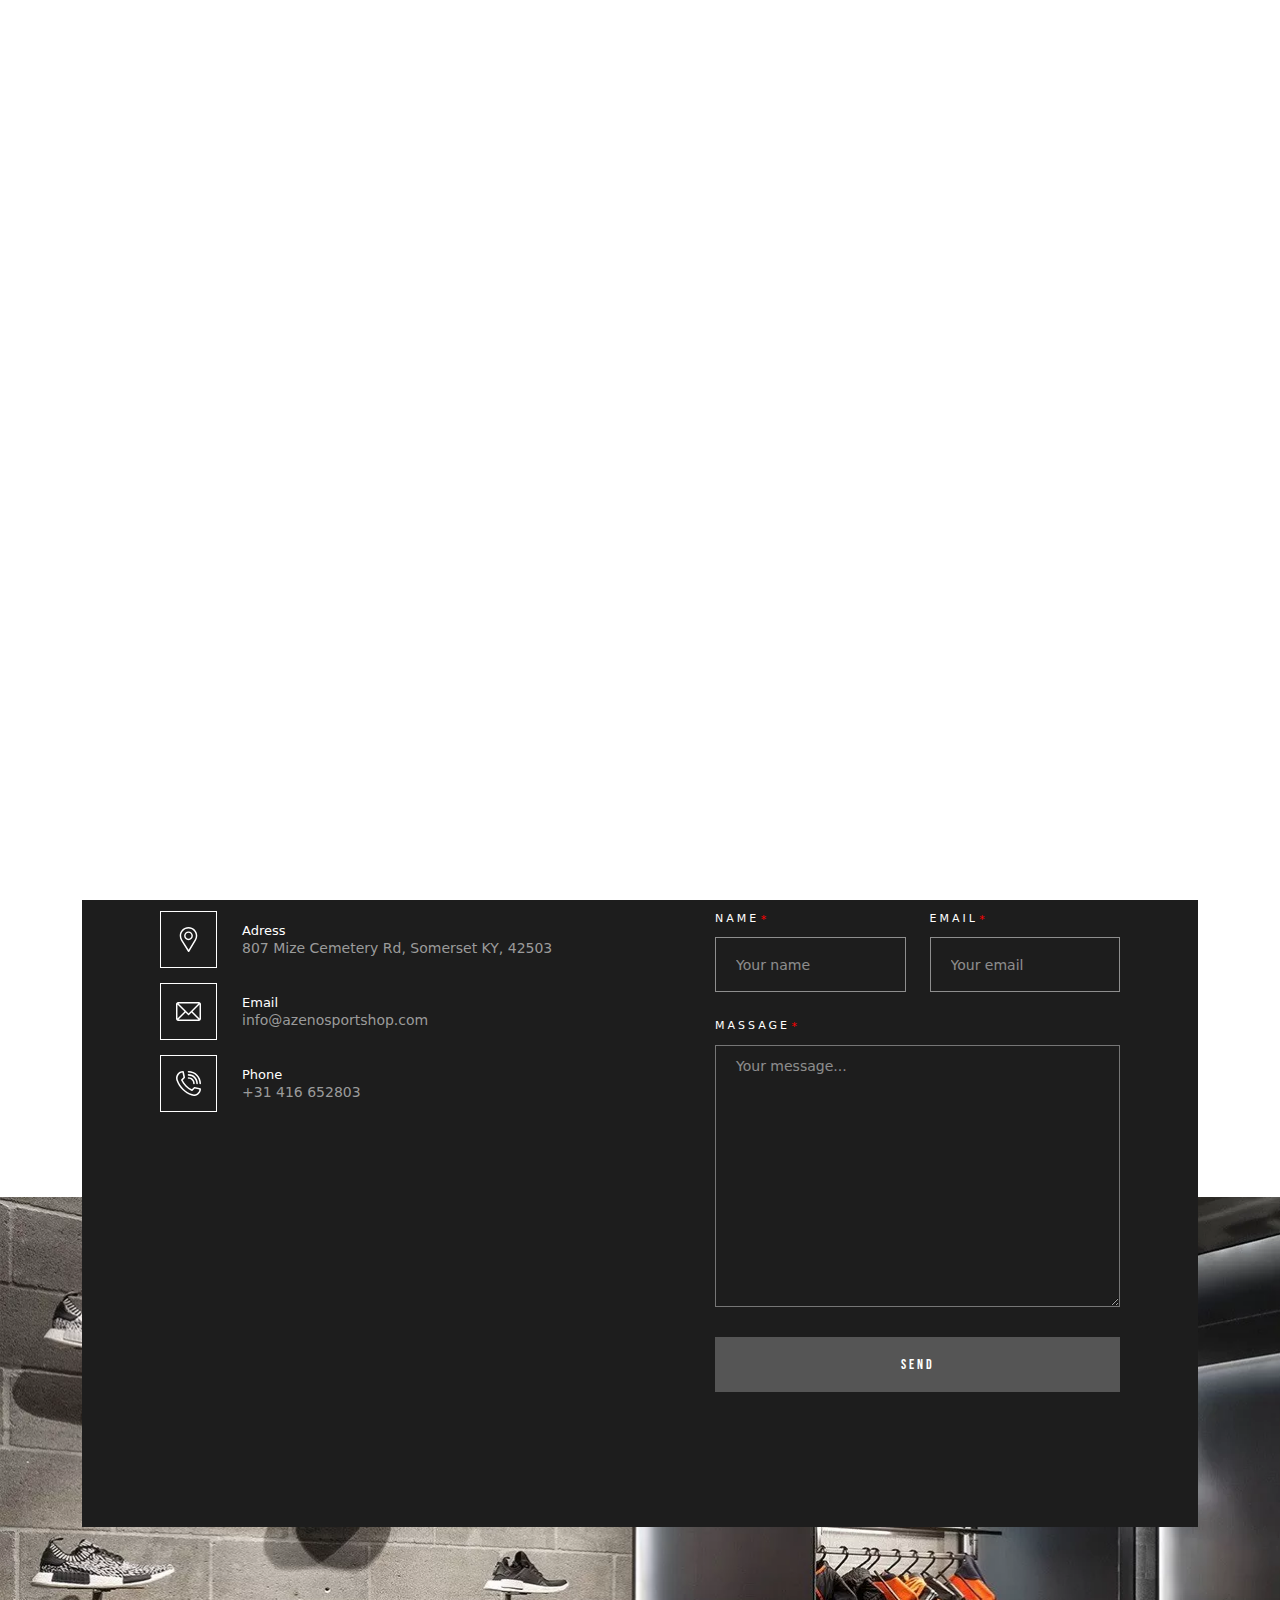
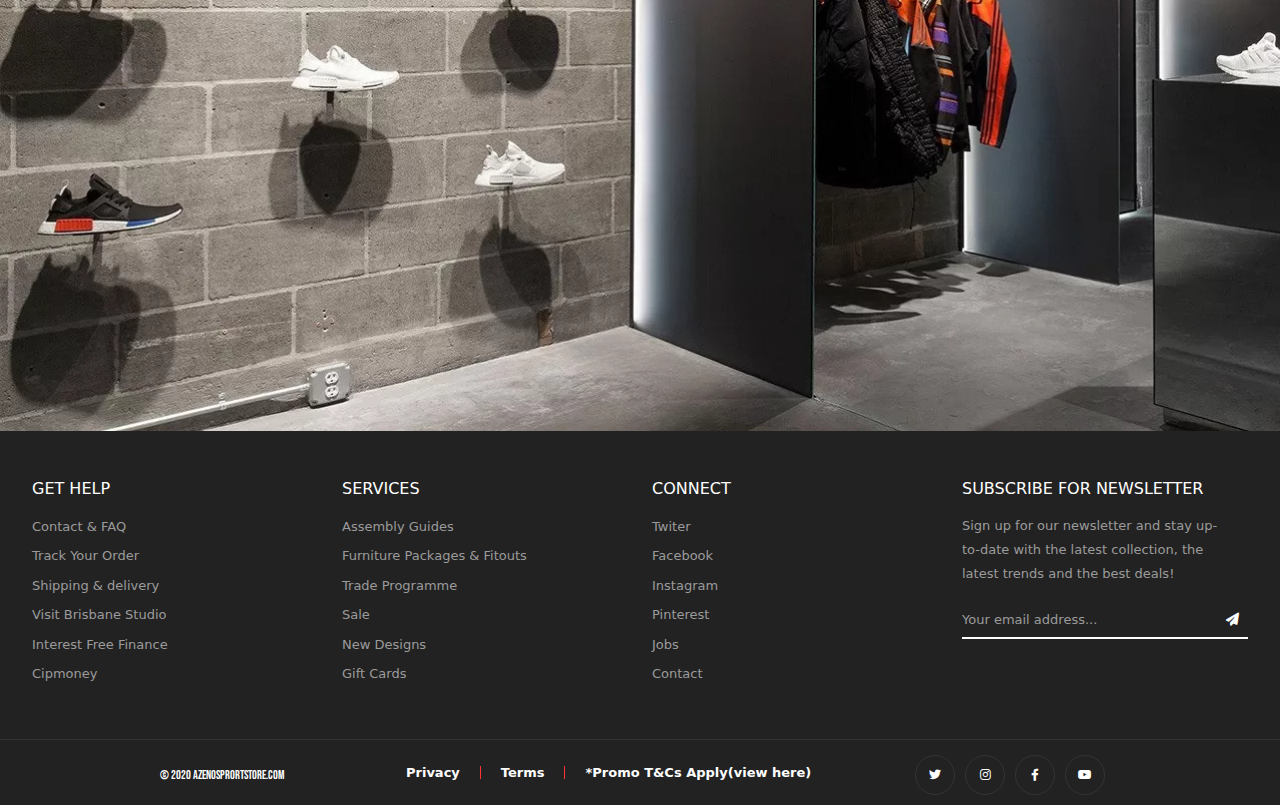
<file: assets/html/contact.html>
<!DOCTYPE html>
<html lang="en">

<head>
    <meta charset="UTF-8">
    <meta name="viewport" content="width=device-width, initial-scale=1.0">
    <title>Azeno-Contact</title>
    <link  rel="icon" href="../img/img1-1.jpg.webp">
    <!--bootstrap 5.3-->
    <link rel="stylesheet" href="../../vendor/bootstrap/css/bootstrap.min.css">
    <!--font awesome 6.4.2-->
    <link rel="stylesheet" href="../../vendor/fontawesome/all.min.css">

    <!-- css style -->
    <link rel="stylesheet" href="../../assets/css/media.min.css">
    <!--media css-->
    <link rel="stylesheet" href="../../assets/css/style.min.css">
</head>

<body>
    <div class="loading bg-white position-fixed vh-100 w-100 d-flex justify-content-around align-items-center z-3"> 
        <span class="loader"></span>
    </div>
<div class="scroll-to-top opacity-0 invisible  bg-danger text-white position-fixed rounded-circle z-2">
    <i class="fa-solid fa-chevron-up"></i>
</div>
    <!--start returns section-->
    <nav class="navbar navbar-expand-lg py-1 return">
        <div class="container-fluid">
            <button class="navbar-toggler" type="button" data-bs-toggle="collapse"
                data-bs-target="#navbarSupportedContent" aria-controls="navbarSupportedContent" aria-expanded="false"
                aria-label="Toggle navigation">
                <span class="navbar-toggler-icon"></span>
            </button>
            <div class="collapse navbar-collapse" id="navbarSupportedContent">
                <div class="returns-period">
                    <i class="fa-sharp fa-solid fa-rotate-left fa-flip-vertical text-white d-inline py-0"></i>
                    <p class="text-white py-0 d-inline">We’ve extended our returns period to 60 days.</p>
                </div>
                <ul class="navbar-nav ms-auto mb-2 mb-lg-0">
                    <li class="nav-item d-flex email">
                        <i class="fa-sharp fa-regular fa-envelope d-inline text-white"></i>
                        <a class=" nav-link active text-white  mt-2 py-0 home" aria-current="page"
                            href="#">sayhello@azeno.com</a>
                    </li>
                    <li class="nav-item dropdown">
                        <a class="px-2 nav-link dropdown-toggle text-white" href="#" role="button"
                            data-bs-toggle="dropdown" aria-expanded="false">
                            LANGUAGE
                        </a>
                        <ul class="dropdown-menu text-center">
                            <li><a class="dropdown-item" href="#">English</a></li>
                            <li><a class="dropdown-item" href="#">France</a></li>
                            <li>
                                <hr class="dropdown-divider">
                            </li>
                            <li><a class="dropdown-item " href="#">Arabic</a></li>
                        </ul>
                    </li>
                    <li class="nav-item dropdown">
                        <a class="px-2 nav-link dropdown-toggle text-white" href="#" role="button"
                            data-bs-toggle="dropdown" aria-expanded="false">
                            CURRENCY
                        </a>
                        <ul class="dropdown-menu text-center">
                            <li><a class="dropdown-item" href="#">USD</a></li>
                            <li><a class="dropdown-item" href="#">EUR</a></li>
                            <li>
                                <hr class="dropdown-divider">
                            </li>
                            <li><a class="dropdown-item" href="#">GBP</a></li>
                        </ul>
                    </li>
                </ul>
            </div>
        </div>
    </nav>
    <!--end returns section-->

    <!--start navbar section-->
    <nav class="navbar  bran-nav border-bottom navbar-expand-lg bg-white py-3">
        <div class="container-fluid">
            <button class="navbar-toggler" type="button" data-bs-toggle="collapse"
                data-bs-target="#navbarSupportedContent" aria-controls="navbarSupportedContent" aria-expanded="false"
                aria-label="Toggle navigation">
                <span class="navbar-toggler-icon"></span>
            </button>
            <a class="navbar-brand me-5" href="#"><img src="../img/Logo-dark-1.png.webp" class="w-100" alt="logo"></a>
            <div class="shopping-icon-min  d-none">
                <a href="#" class=" me-2"> <i class="fa-solid fa-bag-shopping"></i> </a>
            </div>
            <div class="collapse navbar-collapse" id="navbarSupportedContent">
                <ul class="navbar-nav me-auto mb-2 mb-lg-0 justify-content-between">
                    <li class="nav-item dropdown px-2">
                        <a href="../../index.html"
                            class="navbar-links  text-decoration-none d-inline-block">HOME</a>
                        <a class="nav-link d-inline-block dropdown-toggle " href="https//:facebook.com" role="button"
                            data-bs-toggle="dropdown" aria-expanded="false">
                            <span class="menu-text active "> <i class="fa-solid fa-chevron-down "></i> </span>
                        </a>
                        <ul class="dropdown-menu">
                            <li><a class="dropdown-item" href="#">Action</a></li>
                            <li><a class="dropdown-item" href="#">Another action</a></li>
                            <li>
                                <hr class="dropdown-divider">
                            </li>
                            <li><a class="dropdown-item" href="#">Something else here</a></li>
                        </ul>
                    </li>
                    <li class="nav-item dropdown px-2">
                        <a href="shop.html" class="navbar-links text-decoration-none d-inline-block">SHOP</a>
                        <a class="nav-link d-inline-block dropdown-toggle " href="https//:facebook.com" role="button"
                            data-bs-toggle="dropdown" aria-expanded="false">
                            <span class="menu-text"> <i class="fa-solid fa-chevron-down "></i> </span>
                        </a>
                        <ul class="dropdown-menu">
                            <li><a class="dropdown-item " href="#">Action</a></li>
                            <li><a class="dropdown-item " href="#">Another action</a></li>
                            <li>
                                <hr class="dropdown-divider">
                            </li>
                            <li><a class="dropdown-item" href="#">Something else here</a></li>
                        </ul>
                    </li>
                    <li class="nav-item dropdown px-2">
                        <a href="product.html" class="navbar-links text-decoration-none d-inline-block">PRODUCT</a>
                        <a class="nav-link d-inline-block dropdown-toggle " href="https//:facebook.com" role="button"
                            data-bs-toggle="dropdown" aria-expanded="false">
                            <span class="menu-text"> <i class="fa-solid fa-chevron-down "></i> </span>
                        </a>
                        <ul class="dropdown-menu">
                            <li><a class="dropdown-item" href="#">Action</a></li>
                            <li><a class="dropdown-item" href="#">Another action</a></li>
                            <li>
                                <hr class="dropdown-divider">
                            </li>
                            <li><a class="dropdown-item" href="#">Something else here</a></li>
                        </ul>
                    </li>
                    <li class="nav-item dropdown px-2">
                        <a href="blog.html" class="navbar-links text-decoration-none d-inline-block">BLOG</a>
                        <a class="nav-link d-inline-block dropdown-toggle " href="https//:facebook.com" role="button"
                            data-bs-toggle="dropdown" aria-expanded="false">
                            <span class="menu-text"> <i class="fa-solid fa-chevron-down "></i> </span>
                        </a>
                        <ul class="dropdown-menu">
                            <li><a class="dropdown-item" href="#">Action</a></li>
                            <li><a class="dropdown-item" href="#">Another action</a></li>
                            <li>
                                <hr class="dropdown-divider">
                            </li>
                            <li><a class="dropdown-item" href="#">Something else here</a></li>
                        </ul>
                    </li>
                    <li class="nav-item dropdown px-2">
                        <a href="page.html" class="navbar-links active text-decoration-none d-inline-block">PAGE</a>
                        <a class="nav-link d-inline-block dropdown-toggle " href="https//:facebook.com" role="button"
                            data-bs-toggle="dropdown" aria-expanded="false">
                            <span class="menu-text"> <i class="fa-solid fa-chevron-down "></i> </span>
                        </a>
                        <ul class="dropdown-menu">
                            <li><a class="dropdown-item" href="../html/aboutUs.html">About Us</a></li>
                            <li><a class="dropdown-item" href="#">Contact</a></li>
                            <li>
                                <hr class="dropdown-divider">
                            </li>
                            <li><a class="dropdown-item" href="#">Faq</a></li>
                        </ul>
                    </li>
                </ul>

                <div class="social-media-icons mt-3 d-flex justify-content-end align-items-center mb-3">
                    <div class="icon d-flex justify-content-center align-items-center px-3">
                        <a href=""> <i class="fa-solid fa-magnifying-glass"></i></a>
                    </div>
                    <div class="icon  d-flex justify-content-center align-items-center px-3">
                        <a href="" class="icon-list"> <i class="fa-regular fa-user"></i></a>
                    </div>
                    <div class="icon  d-flex justify-content-center align-items-center px-3">
                        <a href=""><i class="fa-regular fa-heart"></i></a>
                    </div>
                    <div class="shopping-icon icon  d-flex justify-content-center align-items-center px-3">
                        <a href=""> <i class="fa-solid fa-bag-shopping"></i> </a>
                    </div>
                </div>

            </div>
        </div>
    </nav>
    <!--end navbar section-->
    <!--bottom nav-bar-->
    <section class="bottom-nav d-none d-flex">
        <div class="container">
            <div class="bottom-nav-content d-flex justify-content-between align-items-center">
                <div class="bottom-nav-item">
                    <a href="#"><i class="fa-solid fa-shop"></i></a>
                </div>
                <div class="bottom-nav-item">
                    <a href="#"><i class="fa-regular fa-user"></i></a>
                </div>
                <div class="bottom-nav-item">
                    <a href="#"><i class="fa-solid fa-magnifying-glass"></i></a>
                </div>
                <div class="bottom-nav-item">
                    <a href="#"><i class="fa-regular fa-heart"></i></a>
                </div>
            </div>
        </div>
    </section>
    <!--end bottom navbar-->
    <!--START header section-->
    <section class="contact-header mt-5">
        <div class="info-header">
            <div class="header-title-content border-bottom pb-5">
                <div class="title-content text-center">
                    <h1 class="text-uppercase"> contact </h1>
                </div>
                <div class="site-info d-flex justify-content-center">
                    <p> Home </p>
                    <i class="fa-solid fa-chevron-right"></i>
                    <p>Contact</p>
                </div>
            </div>
            <div class="container">
                <div class="get-touch py-4 w-100 m-auto text-center">
                    <div class="title-section to-top">
                        <svg xmlns="http://www.w3.org/2000/svg" id="Layer_1" height="512" viewBox="0 0 512 512"
                            width="512">
                            <path
                                d="m100.5 432h311c33.084 0 60-26.916 60-60v-312c0-33.084-26.916-60-60-60h-311c-33.084 0-60 26.916-60 60v392c0 33.084 26.916 60 60 60h291 20c33.084 0 60-26.916 60-60v-.05c-16.725 12.583-37.506 20.05-60 20.05h-20-291c-11.028 0-20-8.972-20-20s8.972-20 20-20zm-20-372c0-11.028 8.972-20 20-20h311c11.028 0 20 8.972 20 20v312c0 11.028-8.972 20-20 20h-311c-7.009 0-13.742 1.208-20 3.427zm174 188c44.663 0 81 36.336 81 81h40c0-47.323-27.311-88.38-66.995-108.257 9.947-12.221 15.924-27.795 15.924-44.743 0-39.149-31.851-71-71-71s-71 31.851-71 71c0 17.305 6.23 33.177 16.556 45.509-38.866 20.154-65.485 60.771-65.485 107.491h40c0-44.664 36.337-81 81-81zm-1.071-103c17.094 0 31 13.907 31 31s-13.906 31-31 31-31-13.907-31-31 13.906-31 31-31z">
                            </path>
                        </svg>
                        <h2>
                            GET IN TOUCH WITH US<span class="text-danger">.</span>
                        </h2>
                        <div class="title-col"></div>
                    </div>
                    <div class="get-touch-info m-auto mt-4 ">
                        <p>
                            Thanks for using Azenostore.com. Please find all our contact information below.<br />
                            Have you questions regarding Sizing, FAQ or Returns? We have you covered! If you have
                            general
                            enquiries
                            or customer enquiries, you can use the methods below to<br />
                            contact us. We will endeavour to reply within 24 hours, however, during busier times and
                            bank
                            holidays,
                            this time may take slightly longer. If your query is urgent, please do<br />
                            not hesitate to telephone us.
                        </p>
                    </div>
                </div>
                <div class="contact-details">
                    <div class="row">
                        <div class="col-md-6 part-1 p-0">
                            <div class="contact-details-title">
                                <h2>
                                    Contact details
                                </h2>
                            </div>
                            <div class="item contact-details-info">
                                <div class=" d-flex justify-content-start">
                                    <div class="item-icon">
                                        <svg xmlns="http://www.w3.org/2000/svg"
                                            xmlns:xlink="http://www.w3.org/1999/xlink" id="Capa_1" x="0px" y="0px"
                                            viewBox="0 0 512 512" style="enable-background:new 0 0 512 512;"
                                            xml:space="preserve">
                                            <g>
                                                <g>
                                                    <path
                                                        d="M256,0C156.748,0,76,80.748,76,180c0,33.534,9.289,66.26,26.869,94.652l142.885,230.257    c2.737,4.411,7.559,7.091,12.745,7.091c0.04,0,0.079,0,0.119,0c5.231-0.041,10.063-2.804,12.75-7.292L410.611,272.22    C427.221,244.428,436,212.539,436,180C436,80.748,355.252,0,256,0z M384.866,256.818L258.272,468.186l-129.905-209.34    C113.734,235.214,105.8,207.95,105.8,180c0-82.71,67.49-150.2,150.2-150.2S406.1,97.29,406.1,180    C406.1,207.121,398.689,233.688,384.866,256.818z">
                                                    </path>
                                                </g>
                                            </g>
                                            <g>
                                                <g>
                                                    <path
                                                        d="M256,90c-49.626,0-90,40.374-90,90c0,49.309,39.717,90,90,90c50.903,0,90-41.233,90-90C346,130.374,305.626,90,256,90z     M256,240.2c-33.257,0-60.2-27.033-60.2-60.2c0-33.084,27.116-60.2,60.2-60.2s60.1,27.116,60.1,60.2    C316.1,212.683,289.784,240.2,256,240.2z">
                                                    </path>
                                                </g>
                                            </g>
                                        </svg>
                                    </div>
                                    <div class="item-info ">
                                        <div>
                                            <h3>Adress</h3>
                                        </div>
                                        <div class="d-block">
                                            <p>807 Mize Cemetery Rd, Somerset KY, 42503</p>
                                        </div>
                                    </div>
                                </div>
                            </div>
                            <div class="item contact-details-info">
                                <div class=" d-flex justify-content-start">
                                    <div class="item-icon">
                                        <svg xmlns="http://www.w3.org/2000/svg"
                                            xmlns:xlink="http://www.w3.org/1999/xlink" id="Capa_1" x="0px" y="0px"
                                            viewBox="0 0 512 512" style="enable-background:new 0 0 512 512;"
                                            xml:space="preserve">
                                            <g>
                                                <g>
                                                    <path
                                                        d="M467,61H45C20.218,61,0,81.196,0,106v300c0,24.72,20.128,45,45,45h422c24.72,0,45-20.128,45-45V106    C512,81.28,491.872,61,467,61z M460.786,91L256.954,294.833L51.359,91H460.786z M30,399.788V112.069l144.479,143.24L30,399.788z     M51.213,421l144.57-144.57l50.657,50.222c5.864,5.814,15.327,5.795,21.167-0.046L317,277.213L460.787,421H51.213z M482,399.787    L338.213,256L482,112.212V399.787z">
                                                    </path>
                                                </g>
                                            </g>

                                        </svg>
                                    </div>
                                    <div class="item-info ">
                                        <div>
                                            <h3>Email</h3>
                                        </div>
                                        <div class="d-block">
                                            <p>info@azenosportshop.com</p>
                                        </div>
                                    </div>
                                </div>
                            </div>
                            <div class="item contact-details-info">
                                <div class=" d-flex justify-content-start">
                                    <div class="item-icon">
                                        <svg xmlns="http://www.w3.org/2000/svg" id="Layer_1" height="100%"
                                            viewBox="0 0 512.021 512.021" width="100%">
                                            <g>
                                                <path
                                                    d="m367.988 512.021c-16.528 0-32.916-2.922-48.941-8.744-70.598-25.646-136.128-67.416-189.508-120.795s-95.15-118.91-120.795-189.508c-8.241-22.688-10.673-46.108-7.226-69.612 3.229-22.016 11.757-43.389 24.663-61.809 12.963-18.501 30.245-33.889 49.977-44.5 21.042-11.315 44.009-17.053 68.265-17.053 7.544 0 14.064 5.271 15.645 12.647l25.114 117.199c1.137 5.307-.494 10.829-4.331 14.667l-42.913 42.912c40.482 80.486 106.17 146.174 186.656 186.656l42.912-42.913c3.837-3.837 9.36-5.466 14.667-4.331l117.199 25.114c7.377 1.581 12.647 8.101 12.647 15.645 0 24.256-5.738 47.224-17.054 68.266-10.611 19.732-25.999 37.014-44.5 49.977-18.419 12.906-39.792 21.434-61.809 24.663-6.899 1.013-13.797 1.518-20.668 1.519zm-236.349-479.321c-31.995 3.532-60.393 20.302-79.251 47.217-21.206 30.265-26.151 67.49-13.567 102.132 49.304 135.726 155.425 241.847 291.151 291.151 34.641 12.584 71.867 7.64 102.132-13.567 26.915-18.858 43.685-47.256 47.217-79.251l-95.341-20.43-44.816 44.816c-4.769 4.769-12.015 6.036-18.117 3.168-95.19-44.72-172.242-121.772-216.962-216.962-2.867-6.103-1.601-13.349 3.168-18.117l44.816-44.816z">
                                                </path>
                                                <path
                                                    d="m496.02 272c-8.836 0-16-7.164-16-16 0-123.514-100.486-224-224-224-8.836 0-16-7.164-16-16s7.164-16 16-16c68.381 0 132.668 26.628 181.02 74.98s74.98 112.639 74.98 181.02c0 8.836-7.163 16-16 16z">
                                                </path>
                                                <path
                                                    d="m432.02 272c-8.836 0-16-7.164-16-16 0-88.224-71.776-160-160-160-8.836 0-16-7.164-16-16s7.164-16 16-16c105.869 0 192 86.131 192 192 0 8.836-7.163 16-16 16z">
                                                </path>
                                                <path
                                                    d="m368.02 272c-8.836 0-16-7.164-16-16 0-52.935-43.065-96-96-96-8.836 0-16-7.164-16-16s7.164-16 16-16c70.58 0 128 57.42 128 128 0 8.836-7.163 16-16 16z">
                                                </path>
                                            </g>
                                        </svg>
                                    </div>
                                    <div class="item-info ">
                                        <div>
                                            <h3>Phone</h3>
                                        </div>
                                        <div class="d-block">
                                            <p>+31 416 652803</p>
                                        </div>
                                    </div>
                                </div>
                            </div>
                            <div class="map">
                                <iframe
                                    src="https://www.google.com/maps/embed?pb=!1m18!1m12!1m3!1d3371.9978478764215!2d35.02167628841895!3d32.31191154022589!2m3!1f0!2f0!3f0!3m2!1i1024!2i768!4f13.1!3m3!1m2!1s0x151d174ce763e39d%3A0x4dd4aaf8b9a39c3d!2zQmVzdCBMaWZlXyBHeW0gJiBTcGEgLS0g2KjYs9iqINmE2KfZitmB!5e0!3m2!1sen!2s!4v1695560679872!5m2!1sen!2s"
                                    width="100%" height="250" style="border:0;" allowfullscreen="" loading="lazy"
                                    referrerpolicy="no-referrer-when-downgrade"></iframe>
                            </div>
                        </div>
                        <div class="col-md-6 p-0 part-2">
                            <div class="contact-details-title">
                                <h2>
                                    Send us an message
                                </h2>
                            </div>
                            <div class="row p-0">
                                <div class="col-sm-12 col-md-6">
                                    <div class="btn-item p-0 w-100">
                                        <label class="position-relative d-block text-white" for=""> NAME </label>
                                        <input type="text" class="bg-transparent" placeholder="Your name">
                                    </div>
                                </div>
                                <div class="col-sm-12 col-md-6">
                                    <div class="btn-item w-100">
                                        <label class="d-block text-white position-relative" for="">
                                            EMAIL </label>
                                        <input type="text" class="bg-transparent " placeholder="Your email">
                                    </div>
                                </div>
                                <div class="col-sm-12">
                                    <div class="message">
                                        <label class="position-relative text-white" for="">MASSAGE</label>
                                        <textarea class="w-100 bg-transparent" placeholder="Your message..." name=""
                                            id="" cols="40" rows="10"></textarea>
                                    </div>
                                </div>
                            </div>
                            <div class="send-btn">
                                <input type="submit" value="send" class="w-100" name="" id="">
                            </div>
                        </div>
                    </div>
                </div>

            </div>
            <div class="footer-background">
                <div class="background-image"></div>
            </div>
        </div>

    </section>
    <!--start footer section-->
    <footer class="footer overflow-hidden py-5">
        <div class="footer-sections w-75 m-auto">
            <div class="row">
                <div class="footer-item col-md-3">
                    <div class="footer-title">
                        <h3 class="text-uppercase "> get help </h3>
                    </div>
                    <ul class="p-0 m-0">
                        <li><a href="#" class="text-decoration-none">Contact & FAQ</a></li>
                        <li><a href="#" class="text-decoration-none">Track Your Order</a></li>
                        <li><a href="#" class="text-decoration-none">Shipping & delivery</a></li>
                        <li><a href="#" class="text-decoration-none">Visit Brisbane Studio</a></li>
                        <li><a href="#" class="text-decoration-none">Interest Free Finance</a></li>
                        <li><a href="#" class="text-decoration-none">Cipmoney</a></li>
                    </ul>
                </div>
                <div class="footer-item w-25">
                    <div class="footer-title">
                        <h3 class="text-uppercase "> services </h3>
                    </div>
                    <ul class="p-0 m-0">
                        <li><a href="#" class="text-decoration-none">Assembly Guides</a></li>
                        <li><a href="#" class="text-decoration-none">Furniture Packages & Fitouts</a></li>
                        <li><a href="#" class="text-decoration-none">Trade Programme</a></li>
                        <li><a href="#" class="text-decoration-none">Sale</a></li>
                        <li><a href="#" class="text-decoration-none">New Designs</a></li>
                        <li><a href="#" class="text-decoration-none">Gift Cards</a></li>
                    </ul>
                </div>
                <div class="footer-item col-md-3 ">
                    <div class="footer-title">
                        <h3 class="text-uppercase "> connect </h3>
                    </div>
                    <ul class="p-0 m-0">
                        <li><a href="#" class="text-decoration-none">Twiter</a></li>
                        <li><a href="#" class="text-decoration-none">Facebook</a></li>
                        <li><a href="#" class="text-decoration-none">Instagram</a></li>
                        <li><a href="#" class="text-decoration-none">Pinterest</a></li>
                        <li><a href="#" class="text-decoration-none">Jobs</a></li>
                        <li><a href="#" class="text-decoration-none">Contact</a></li>
                    </ul>
                </div>
                <div class="footer-item subscribe col-md-3 ">
                    <div class="footer-title">
                        <h3 class="text-uppercase ">SUBSCRIBE FOR NEWSLETTER</h3>
                    </div>
                    <p class="m-0 p-0">Sign up for our newsletter and stay up-to-date with the latest collection, the
                        latest
                        trends and the
                        best deals!</p>
                    <div class="subscribe-section">
                        <div class="mt-4 d-flex position-relative">
                            <input type="email" class="form-control border-0 rounded-0 p-0"
                                id="exampleFormControlInput1" placeholder="Your email address...">
                            <div class="send">
                                <a href="#"> <i class="fa-solid fa-paper-plane"></i></a>
                            </div>
                        </div>
                    </div>
                </div>
            </div>
        </div>
    </footer>
    <section class="social-footer overflow-hidden">
        <div class="social-content w-75  m-auto">
            <div class="row overflow-hidden">
                <div class="col-md-3 azeno-link d-flex align-items-center mt-2">
                    <span>© 2020 AZENOSPRORTSTORE.COM</span>
                </div>
                <div class="col-md-6 d-flex align-items-center">
                    <a href="#" class="text-decoration-none ">Privacy</a>
                    <a href="#" class="text-decoration-none ">Terms</a>
                    <a href="#" class="text-decoration-none border-0">*Promo T&Cs Apply(view here)</a>
                </div>
                <div class="col-md-3 ">
                    <div class="social-media-icons d-flex">
                        <div class="icon d-flex justify-content-center align-items-center">
                            <a href="#"> <i class="fa-brands fa-twitter text-white"></i></a>
                        </div>
                        <div class="icon d-flex justify-content-center align-content-center align-items-center">
                            <a href="#"> <i class="fa-brands fa-instagram text-white"></i></a>
                        </div>
                        <div class="icon d-flex justify-content-center align-items-center">
                            <a href="#"><i class="fa-brands fa-facebook-f text-white"></i></a>
                        </div>
                        <div class="icon d-flex justify-content-center align-items-center">
                            <a href="#"><i class="fa-brands fa-youtube text-white"></i></a>
                        </div>
                    </div>
                </div>
            </div>
        </div>
    </section>
    <!--end footer section-->
    <!--end header section-->
    <script src="../../vendor/bootstrap/js/bootstrap.bundle.min.js"></script>
    <script src="../js/main.min.js"></script>
</body>

</html>
</file>
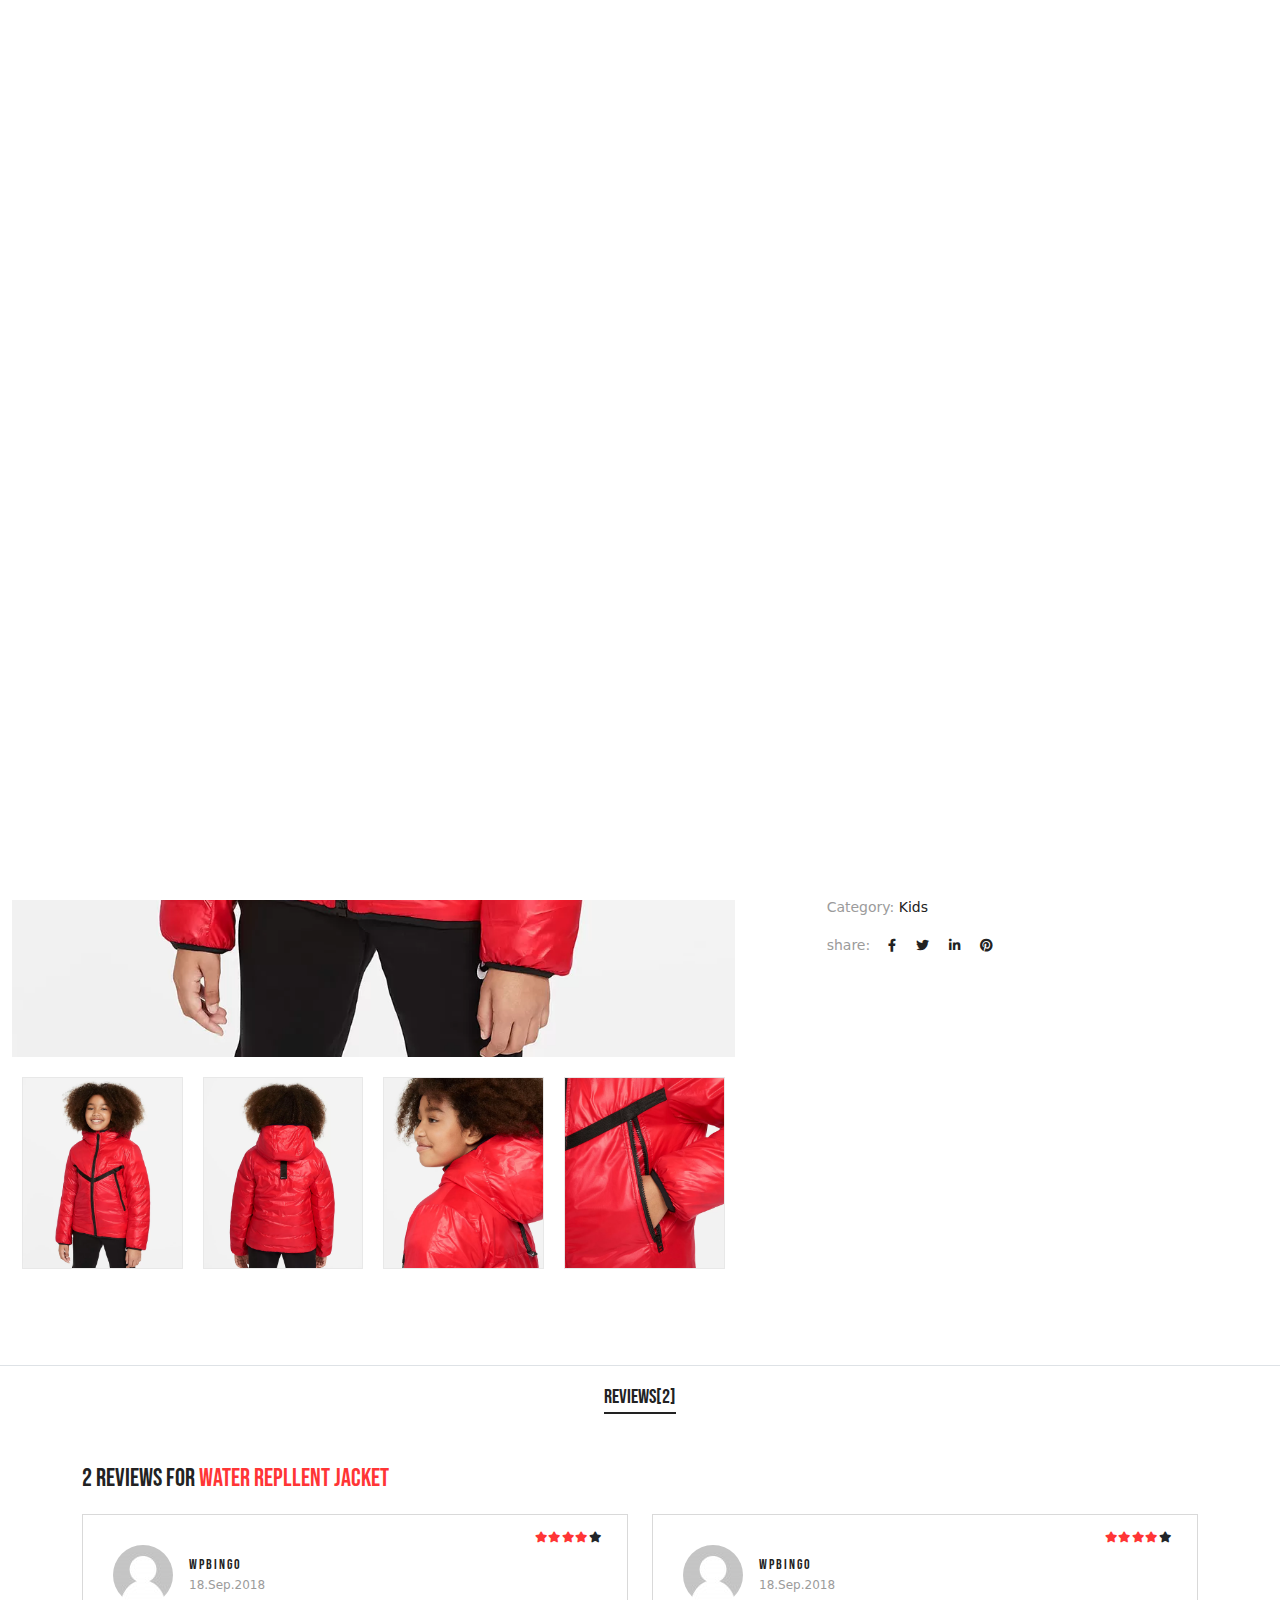
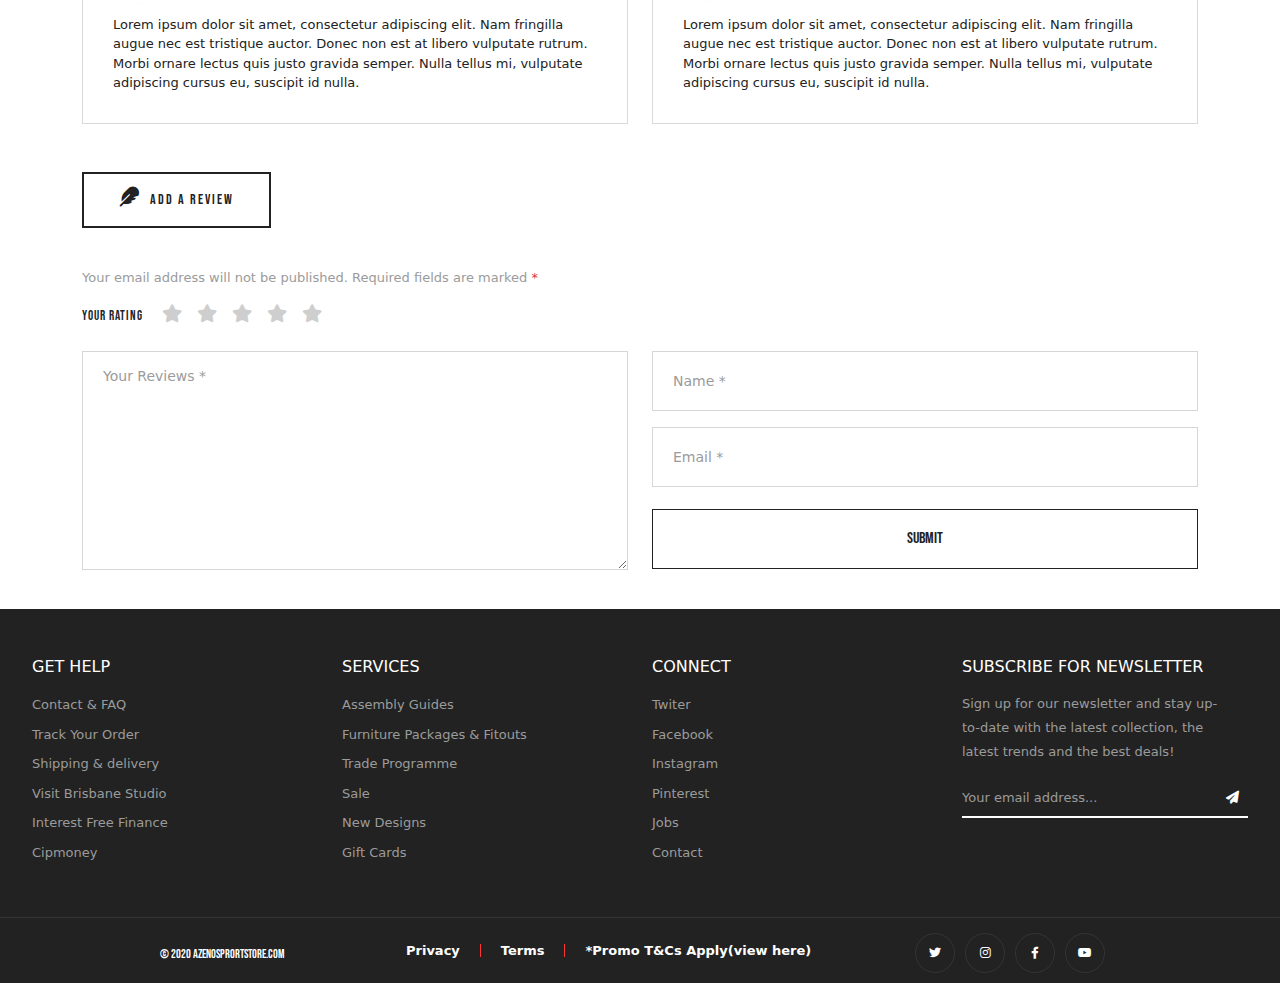
<file: assets/html/product.html>
<!DOCTYPE html>
<html lang="en">

<head>
    <meta charset="UTF-8">
    <meta name="viewport" content="width=device-width, initial-scale=1.0">
    <title>Azeno-Product</title>
    <link  rel="icon" href="../img/img1-1.jpg.webp">
    <!--bootstrap 5.3-->
    <link rel="stylesheet" href="../../vendor/bootstrap/css/bootstrap.min.css">
    <!--font awesome 6.4.2-->
    <link rel="stylesheet" href="../../vendor/fontawesome/all.min.css">

    <!-- css style -->
    <link rel="stylesheet" href="../../assets/css/media.min.css">
    <!--media css-->
    <link rel="stylesheet" href="../../assets/css/style.min.css">
</head>
<body>
    
    <div class="loading bg-white position-fixed vh-100 w-100 d-flex justify-content-around align-items-center z-3">
        <span class="loader"></span>
    </div>
    <div class="scroll-to-top opacity-0 invisible  bg-danger text-white position-fixed rounded-circle z-2">
        <i class="fa-solid fa-chevron-up"></i>
    </div>
    <span class="loader"></span>
    <!--start returns section-->
    <nav class="navbar navbar-expand-lg py-1 return ">
        <div class="container-fluid">
            <button class="navbar-toggler" type="button" data-bs-toggle="collapse"
                data-bs-target="#navbarSupportedContent" aria-controls="navbarSupportedContent" aria-expanded="false"
                aria-label="Toggle navigation">
                <span class="navbar-toggler-icon"></span>
            </button>
            <div class="collapse navbar-collapse" id="navbarSupportedContent">
                <div class="returns-period">
                    <i class="fa-sharp fa-solid fa-rotate-left fa-flip-vertical text-white d-inline py-0"></i>
                    <p class="text-white py-0 d-inline">We’ve extended our returns period to 60 days.</p>
                </div>
                <ul class="navbar-nav ms-auto mb-2 mb-lg-0">
                    <li class="nav-item d-flex email">
                        <i class="fa-sharp fa-regular fa-envelope d-inline text-white"></i>
                        <a class=" nav-link active text-white  mt-2 py-0 home" aria-current="page"
                            href="#">sayhello@azeno.com</a>
                    </li>
                    <li class="nav-item dropdown">
                        <a class="px-2 nav-link dropdown-toggle text-white" href="#" role="button"
                            data-bs-toggle="dropdown" aria-expanded="false">
                            LANGUAGE
                        </a>
                        <ul class="dropdown-menu text-center">
                            <li><a class="dropdown-item" href="#">English</a></li>
                            <li><a class="dropdown-item" href="#">France</a></li>
                            <li>
                                <hr class="dropdown-divider">
                            </li>
                            <li><a class="dropdown-item " href="#">Arabic</a></li>
                        </ul>
                    </li>
                    <li class="nav-item dropdown">
                        <a class="px-2 nav-link dropdown-toggle text-white" href="#" role="button"
                            data-bs-toggle="dropdown" aria-expanded="false">
                            CURRENCY
                        </a>
                        <ul class="dropdown-menu text-center">
                            <li><a class="dropdown-item" href="#">USD</a></li>
                            <li><a class="dropdown-item" href="#">EUR</a></li>
                            <li>
                                <hr class="dropdown-divider">
                            </li>
                            <li><a class="dropdown-item" href="#">GBP</a></li>
                        </ul>
                    </li>
                </ul>
            </div>
        </div>
    </nav>
    <!--end returns section-->
    <!--start navbar section-->
    
    <nav class="navbar  bran-nav border-bottom navbar-expand-lg bg-white py-3">
        <div class="container-fluid">
            <button class="navbar-toggler" type="button" data-bs-toggle="collapse"
                data-bs-target="#navbarSupportedContent" aria-controls="navbarSupportedContent" aria-expanded="false"
                aria-label="Toggle navigation">
                <span class="navbar-toggler-icon"></span>
            </button>
            <a class="navbar-brand me-5" href="../../index.html"><img src="../img/Logo-dark-1.png.webp" class="w-100"
                    alt="logo"></a>
            <div class="shopping-icon-min  d-none">
                <a href="#" class=" me-2"> <i class="fa-solid fa-bag-shopping"></i> </a>
            </div>
            <div class="collapse navbar-collapse" id="navbarSupportedContent">
                <ul class="navbar-nav me-auto mb-2 mb-lg-0 justify-content-between">
                    <li class="nav-item dropdown px-2">
                        <a href="../../index.html"
                            class="navbar-links  text-decoration-none d-inline-block">HOME</a>
                        <a class="nav-link d-inline-block dropdown-toggle " href="https//:facebook.com" role="button"
                            data-bs-toggle="dropdown" aria-expanded="false">
                            <span class="menu-text active "> <i class="fa-solid fa-chevron-down "></i> </span>
                        </a>
                        <ul class="dropdown-menu">
                            <li><a class="dropdown-item" href="#">Action</a></li>
                            <li><a class="dropdown-item" href="#">Another action</a></li>
                            <li>
                                <hr class="dropdown-divider">
                            </li>
                            <li><a class="dropdown-item" href="#">Something else here</a></li>
                        </ul>
                    </li>
                    <li class="nav-item dropdown px-2">
                        <a href="shop.html" class="navbar-links text-decoration-none d-inline-block">SHOP</a>
                        <a class="nav-link d-inline-block dropdown-toggle " href="https//:facebook.com" role="button"
                            data-bs-toggle="dropdown" aria-expanded="false">
                            <span class="menu-text"> <i class="fa-solid fa-chevron-down "></i> </span>
                        </a>
                        <ul class="dropdown-menu">
                            <li><a class="dropdown-item " href="#">Action</a></li>
                            <li><a class="dropdown-item " href="#">Another action</a></li>
                            <li>
                                <hr class="dropdown-divider">
                            </li>
                            <li><a class="dropdown-item" href="#">Something else here</a></li>
                        </ul>
                    </li>
                    <li class="nav-item dropdown px-2">
                        <a href="product.html" class="navbar-links active text-decoration-none d-inline-block">PRODUCT</a>
                        <a class="nav-link d-inline-block dropdown-toggle " href="https//:facebook.com" role="button"
                            data-bs-toggle="dropdown" aria-expanded="false">
                            <span class="menu-text"> <i class="fa-solid fa-chevron-down "></i> </span>
                        </a>
                        <ul class="dropdown-menu">
                            <li><a class="dropdown-item" href="#">Action</a></li>
                            <li><a class="dropdown-item" href="#">Another action</a></li>
                            <li>
                                <hr class="dropdown-divider">
                            </li>
                            <li><a class="dropdown-item" href="#">Something else here</a></li>
                        </ul>
                    </li>
                    <li class="nav-item dropdown px-2">
                        <a href="blog.html" class="navbar-links text-decoration-none d-inline-block">BLOG</a>
                        <a class="nav-link d-inline-block dropdown-toggle " href="https//:facebook.com" role="button"
                            data-bs-toggle="dropdown" aria-expanded="false">
                            <span class="menu-text"> <i class="fa-solid fa-chevron-down "></i> </span>
                        </a>
                        <ul class="dropdown-menu">
                            <li><a class="dropdown-item" href="#">Action</a></li>
                            <li><a class="dropdown-item" href="#">Another action</a></li>
                            <li>
                                <hr class="dropdown-divider">
                            </li>
                            <li><a class="dropdown-item" href="#">Something else here</a></li>
                        </ul>
                    </li>
                    <li class="nav-item dropdown px-2">
                        <a href="page.html" class="navbar-links text-decoration-none d-inline-block">PAGE</a>
                        <a class="nav-link d-inline-block dropdown-toggle " href="https//:facebook.com" role="button"
                            data-bs-toggle="dropdown" aria-expanded="false">
                            <span class="menu-text"> <i class="fa-solid fa-chevron-down "></i> </span>
                        </a>
                        <ul class="dropdown-menu">
                            <li><a class="dropdown-item" href="aboutUs.html">About Us</a></li>
                            <li><a class="dropdown-item" href="contact.html">Contact</a></li>
                            <li>
                                <hr class="dropdown-divider">
                            </li>
                            <li><a class="dropdown-item" href="#">Faq</a></li>
                        </ul>
                    </li>
                </ul>

                <div class="social-media-icons mt-3 d-flex justify-content-end align-items-center mb-3">
                    <div class="icon d-flex justify-content-center align-items-center px-3">
                        <a href=""> <i class="fa-solid fa-magnifying-glass"></i></a>
                    </div>
                    <div class="icon  d-flex justify-content-center align-items-center px-3">
                        <a href="" class="icon-list"> <i class="fa-regular fa-user"></i></a>
                    </div>
                    <div class="icon  d-flex justify-content-center align-items-center px-3">
                        <a href=""><i class="fa-regular fa-heart"></i></a>
                    </div>
                    <div class="shopping-icon icon  d-flex justify-content-center align-items-center px-3">
                        <a href=""> <i class="fa-solid fa-bag-shopping"></i> </a>
                    </div>
                </div>

            </div>
        </div>
    </nav>
    <!--end navbar section-->
    <!--bottom nav-bar-->
    <section class="bottom-nav d-none d-flex">
        <div class="container">
            <div class="bottom-nav-content d-flex justify-content-between align-items-center">
                <div class="bottom-nav-item">
                    <a href="#"><i class="fa-solid fa-shop"></i></a>
                </div>
                <div class="bottom-nav-item">
                    <a href="#"><i class="fa-regular fa-user"></i></a>
                </div>
                <div class="bottom-nav-item">
                    <a href="#"><i class="fa-solid fa-magnifying-glass"></i></a>
                </div>
                <div class="bottom-nav-item">
                    <a href="#"><i class="fa-regular fa-heart"></i></a>
                </div>
            </div>
        </div>
    </section>
    <!--end bottom navbar-->
    <!--start header section-->
    <header class="product-header pb-5 my-5">
        <div class="container">
            <div class="row ">
                <div class="image-product-part1 col-md-12 col-lg-7 col-12 ">
                    <div class="main-image-product to-top">
                        <a href="#"> <img src="../img/product/Water-Repellent-Jacket-1.jpg.webp" id="mainImage"
                                class="img-fluid" alt=""></a>
                    </div>
                    <div class="product-image-details d-flex justify-content-center">
                        <div class="item">
                            <img src="../img/product/Water-Repellent-Jacket-1.jpg (1).webp" onclick="changeImage()"
                                class="img-fluid" alt="">
                        </div>
                        <div class="item">
                            <img src="../img/product/Water-Repellent-Jacket-2.jpg.webp" onclick="changeImage2()"
                                class="img-fluid" alt="">
                        </div>
                        <div class="item">
                            <img src="../img/product/Water-Repellent-Jacket-3.jpg.webp" onclick="changeImage3()"
                                class="img-fluid" alt="">
                        </div>
                        <div class="item">
                            <img src="../img/product/Water-Repellent-Jacket-4.jpg.webp" onclick="changeImage4()"
                                class="img-fluid" alt="">
                        </div>
                    </div>
                </div>
                <div class="product-info col-lg-5 col-m12 col-12">
                    <div class="product-content">
                        <div class="product-location text-start">
                            <div class="site-info d-flex">
                                <a href="#" class="text-decoration-none"> Home </a>
                                <i class="fa-solid fa-chevron-right"></i>
                                <a href="#" class="text-decoration-none">Shop</a>
                                <i class="fa-solid fa-chevron-right"></i>
                                <a href="#" class="text-decoration-none">Kids</a>
                                <i class="fa-solid fa-chevron-right"></i>
                                <span>Water Repellent Jacket</span>
                            </div>
                        </div>
                        <div class="star-rating mt-2">
                            <i class="fa-solid fa-star text-main-color"></i><i
                                class="fa-solid fa-star text-main-color"></i><i
                                class="fa-solid fa-star text-main-color"></i><i
                                class="fa-solid fa-star text-main-color"></i><i class="fa-solid fa-star "></i>
                            <a href="#" class="text-decoration-none"> (2 customer reviews) </a>
                        </div>
                        <div class="product-title ">
                            <h2 class="text-uppercase">water repellent jacket</h2>
                        </div>
                        <div class="prices">
                            <span class="back-price">$67.00</span> <span class="price">$60.00</span>
                            <div class="product-lable d-inline-block">
                                <span>-10%</span>
                            </div>
                        </div>
                        <div class="product-description">
                            <p>Phasellus sed volutpat orci. Fusce eget lore mauris vehicula elementum gravida nec dui.
                                Aenean aliquam varius ipsum, non ultricies tellus sodales eu. Donec dignissim viverra
                                nunc, ut aliquet magna posuere eget.
                            </p>
                        </div>
                        <div class="count-down d-flex algin-tems-center">
                            <i class="fa-regular fa-clock"></i>
                            <h3 class="text-uppercase">
                                hurry up !deal ends in:
                            </h3>

                        </div>
                        <div class="count-timer d-flex">
                            <div class="counter">
                                <span class="d-inline-block">23</span>
                                <p class="text-center">DAYS</p>
                            </div>
                            <div class="counter">
                                <span class="d-inline-block">12</span>
                                <p class="text-center">HOURS</p>
                            </div>
                            <div class="counter">
                                <span class="d-inline-block">35</span>
                                <p class="text-center">MINS</p>
                            </div>
                            <div class="counter">
                                <span class="d-inline-block">8</span>
                                <p class="text-center">SECS</p>
                            </div>
                        </div>
                       
                        <div class="add-cart  d-flex pe-2 align-items-center mt-5">
                            <div class="quantity mt-0 me-2">
                                <span>1</span>
                                <div class="btn-plus w-100">
                                    <button type="button" class="plus"> + </button>
                                </div>
                                <div class="btn-minus">
                                    <button type="button" class="minus "> - </button>
                                </div>
                            </div>

                            <div class="add-btn ">
                                <input type="submit" value="add to cart" class="w-100" name="" id="">
                            </div>
                        </div>
                        <div class="add-wishlist d-flex mt-4">

                            <a href="#" class="d-flex align-content-center align-items-center text-decoration-none">
                                <span class="text-uppercase ">Add to wishlist</span>
                            </a>

                        </div>
                        <div class="product_meta">
                            <div class="category">
                                <span> Category: <a href="#" class="text-decoration-none">Kids</a> </span>
                            </div>
                            <div class="social-media-icons mt-3 d-flex">
                                <span class="d-inline-block me-2"> share: </span>
                                <div class="icon d-flex justify-content-center align-items-center">
                                    <a href="#"> <i class="fa-brands fa-facebook-f"></i></a>
                                </div>
                                <div class="icon d-flex justify-content-center align-items-center">
                                    <a href="#"> <i class="fa-brands fa-twitter"></i></a>
                                </div>
                                <div class="icon  d-flex justify-content-center align-items-center">
                                    <a href="#"> <i class="fa-brands fa-linkedin-in"></i></a>
                                </div>
                                <div class="icon  d-flex justify-content-center align-items-center">
                                    <a href="#"><i class="fa-brands fa-pinterest"></i></a>
                                </div>
                            </div>
                        </div>
                    </div>
                </div>
            </div>
        </div>
    </header>
    <!--end header section-->
    <!-- start review section -->
    <section class="review border-top py-3">
        <div class="title text-center w-100 text-center m-auto">
            <span class="text-uppercase">Reviews[2]</span>
        </div>
        <div class="container mt-5">
            <div class="reviews-count">
                <p class="text-uppercase">2 reviews for <span>water repllent jacket</span> </p>
            </div>
            <div class="reviews pb-3">
                <div class="row">
                    <div class="col-md-6">
                        <div class="review-item">
                            <div class="star-rating text-end">
                                <i class="fa-solid fa-star text-main-color"></i><i
                                    class="fa-solid fa-star text-main-color"></i><i
                                    class="fa-solid fa-star text-main-color"></i><i
                                    class="fa-solid fa-star text-main-color"></i><i class="fa-solid fa-star "></i>

                            </div>
                            <div class="client-review">
                                <div class="client-info d-flex align-items-center">
                                    <div class="client-image">
                                        <img src="../img/product/53444f91e698c0c7caa2dbc3bdbf93fc.png" alt="client">
                                    </div>
                                    <div class="client-data ps-3">
                                        <div>
                                            <p class="text-uppercase p-0">wpbingo</p>
                                        </div>
                                        <div>
                                            <span>18.Sep.2018</span>
                                        </div>
                                    </div>
                                </div>
                            </div>
                            <div class="description">
                                <p>
                                    Lorem ipsum dolor sit amet, consectetur adipiscing elit. Nam fringilla augue nec est
                                    tristique auctor. Donec non est at libero vulputate rutrum. Morbi ornare lectus quis
                                    justo gravida semper. Nulla tellus mi, vulputate adipiscing cursus eu, suscipit id
                                    nulla.
                                </p>
                            </div>
                        </div>
                    </div>
                    <div class="col-md-6">
                        <div class="review-item">
                            <div class="star-rating text-end">
                                <i class="fa-solid fa-star text-main-color"></i><i
                                    class="fa-solid fa-star text-main-color"></i><i
                                    class="fa-solid fa-star text-main-color"></i><i
                                    class="fa-solid fa-star text-main-color"></i><i class="fa-solid fa-star "></i>
                            </div>
                            <div class="client-review">
                                <div class="client-info d-flex align-items-center">
                                    <div class="client-image">
                                        <img src="../img/product/53444f91e698c0c7caa2dbc3bdbf93fc.png" alt="client">
                                    </div>
                                    <div class="client-data ps-3">
                                        <div>
                                            <p class="text-uppercase p-0">wpbingo</p>
                                        </div>
                                        <div>
                                            <span>18.Sep.2018</span>
                                        </div>
                                    </div>
                                </div>
                            </div>
                            <div class="description">
                                <p>
                                    Lorem ipsum dolor sit amet, consectetur adipiscing elit. Nam fringilla augue nec est
                                    tristique auctor. Donec non est at libero vulputate rutrum. Morbi ornare lectus quis
                                    justo gravida semper. Nulla tellus mi, vulputate adipiscing cursus eu, suscipit id
                                    nulla.
                                </p>
                            </div>
                        </div>
                    </div>
                </div>
                <div class="addReview mt-5">
                    <div class="addReviewContent">
                        <i class="fa-solid fa-feather"></i>
                        <span>
                            ADD A REVIEW
                        </span>

                    </div>

                    <p>Your email address will not be published. Required fields are marked <span
                            class="text-danger">*</span>
                    </p>
                    <div class="rating">

                        <div class="star-rating ">
                            <span class="text-uppercase me-3">
                                Your rating
                            </span>
                            <i class="fa-solid fa-star text-main-color"></i><i
                                class="fa-solid fa-star text-main-color"></i><i
                                class="fa-solid fa-star text-main-color"></i><i
                                class="fa-solid fa-star text-main-color"></i><i class="fa-solid fa-star "></i>

                        </div>
                    </div>
                </div>

                <div class="row mt-4">
                    <div class="col-md-6">
                        <div class="reviewTextArea">
                            <form>
                                <textarea name="" class="w-100" placeholder="Your Reviews *" id="" cols="45"
                                    rows="9"></textarea>
                            </form>
                        </div>
                    </div>
                    <div class="col-md-6">
                        <div class="form-review">
                            <form>
                                <div class="mb-3">
                                    <input type="text" class="w-100 " placeholder="Name *">
                                </div>
                                <div class="mb-3">
                                    <input type="email" class="w-100" placeholder="Email *">
                                </div>
                                <button type="submit" class="btn btn-primary w-100  d-inline-block">Submit</button>
                            </form>
                        </div>
                        
                    </div>
                    
                </div>
            </div>
        </div>
    </section>
    <!--end review section-->
    <!--start Related Products-->
    <!--
<section class="RelatedProducts pt-5 border-top">
        <div class="title-section position-relative">
            <h2 class="text-uppercase ">
                Related Products
            </h2>
        </div>
        </section>
  -->


    <!--end Related Products-->
    <!--start footer section-->
    <footer class="footer py-5 overflow-hidden">
        <div class="footer-sections w-75 m-auto">
            <div class="row">
                <div class="footer-item col-md-3">
                    <div class="footer-title">
                        <h3 class="text-uppercase "> get help </h3>
                    </div>
                    <ul class="p-0 m-0">
                        <li><a href="#" class="text-decoration-none">Contact & FAQ</a></li>
                        <li><a href="#" class="text-decoration-none">Track Your Order</a></li>
                        <li><a href="#" class="text-decoration-none">Shipping & delivery</a></li>
                        <li><a href="#" class="text-decoration-none">Visit Brisbane Studio</a></li>
                        <li><a href="#" class="text-decoration-none">Interest Free Finance</a></li>
                        <li><a href="#" class="text-decoration-none">Cipmoney</a></li>
                    </ul>
                </div>
                <div class="footer-item w-25">
                    <div class="footer-title">
                        <h3 class="text-uppercase "> services </h3>
                    </div>
                    <ul class="p-0 m-0">
                        <li><a href="#" class="text-decoration-none">Assembly Guides</a></li>
                        <li><a href="#" class="text-decoration-none">Furniture Packages & Fitouts</a></li>
                        <li><a href="#" class="text-decoration-none">Trade Programme</a></li>
                        <li><a href="#" class="text-decoration-none">Sale</a></li>
                        <li><a href="#" class="text-decoration-none">New Designs</a></li>
                        <li><a href="#" class="text-decoration-none">Gift Cards</a></li>
                    </ul>
                </div>
                <div class="footer-item col-md-3 ">
                    <div class="footer-title">
                        <h3 class="text-uppercase "> connect </h3>
                    </div>
                    <ul class="p-0 m-0">
                        <li><a href="#" class="text-decoration-none">Twiter</a></li>
                        <li><a href="#" class="text-decoration-none">Facebook</a></li>
                        <li><a href="#" class="text-decoration-none">Instagram</a></li>
                        <li><a href="#" class="text-decoration-none">Pinterest</a></li>
                        <li><a href="#" class="text-decoration-none">Jobs</a></li>
                        <li><a href="#" class="text-decoration-none">Contact</a></li>
                    </ul>
                </div>
                <div class="footer-item subscribe col-md-3 ">
                    <div class="footer-title">
                        <h3 class="text-uppercase ">SUBSCRIBE FOR NEWSLETTER</h3>
                    </div>
                    <p class="m-0 p-0">Sign up for our newsletter and stay up-to-date with the latest collection, the
                        latest
                        trends and the
                        best deals!</p>
                    <div class="subscribe-section">
                        <div class="mt-4 d-flex position-relative">
                            <input type="email" class="form-control border-0 rounded-0 p-0"
                                id="exampleFormControlInput1" placeholder="Your email address...">
                            <div class="send">
                                <a href="#"> <i class="fa-solid fa-paper-plane"></i></a>
                            </div>
                        </div>
                    </div>
                </div>
            </div>
        </div>
    </footer>
    <section class="social-footer overflow-hidden">
        <div class="social-content w-75  m-auto">
            <div class="row">
                <div class="col-md-3 azeno-link d-flex align-items-center mt-2">
                    <span>© 2020 AZENOSPRORTSTORE.COM</span>
                </div>
                <div class="col-md-6 d-flex align-items-center">
                    <a href="#" class="text-decoration-none ">Privacy</a>
                    <a href="#" class="text-decoration-none ">Terms</a>
                    <a href="#" class="text-decoration-none border-0">*Promo T&Cs Apply(view here)</a>
                </div>
                <div class="col-md-3 ">
                    <div class="social-media-icons d-flex">
                        <div class="icon d-flex justify-content-center align-items-center">
                            <a href="#"> <i class="fa-brands fa-twitter text-white"></i></a>
                        </div>
                        <div class="icon d-flex justify-content-center align-content-center align-items-center">
                            <a href="#"> <i class="fa-brands fa-instagram text-white"></i></a>
                        </div>
                        <div class="icon d-flex justify-content-center align-items-center">
                            <a href="#"><i class="fa-brands fa-facebook-f text-white"></i></a>
                        </div>
                        <div class="icon d-flex justify-content-center align-items-center">
                            <a href="#"><i class="fa-brands fa-youtube text-white"></i></a>
                        </div>
                    </div>
                </div>
            </div>
        </div>
    </section>
    <!--end footer section-->
    <script src="../../vendor/bootstrap/js/bootstrap.bundle.min.js"></script>
    <script src="../js/main.min.js"></script>
</body>


</html>
</file>
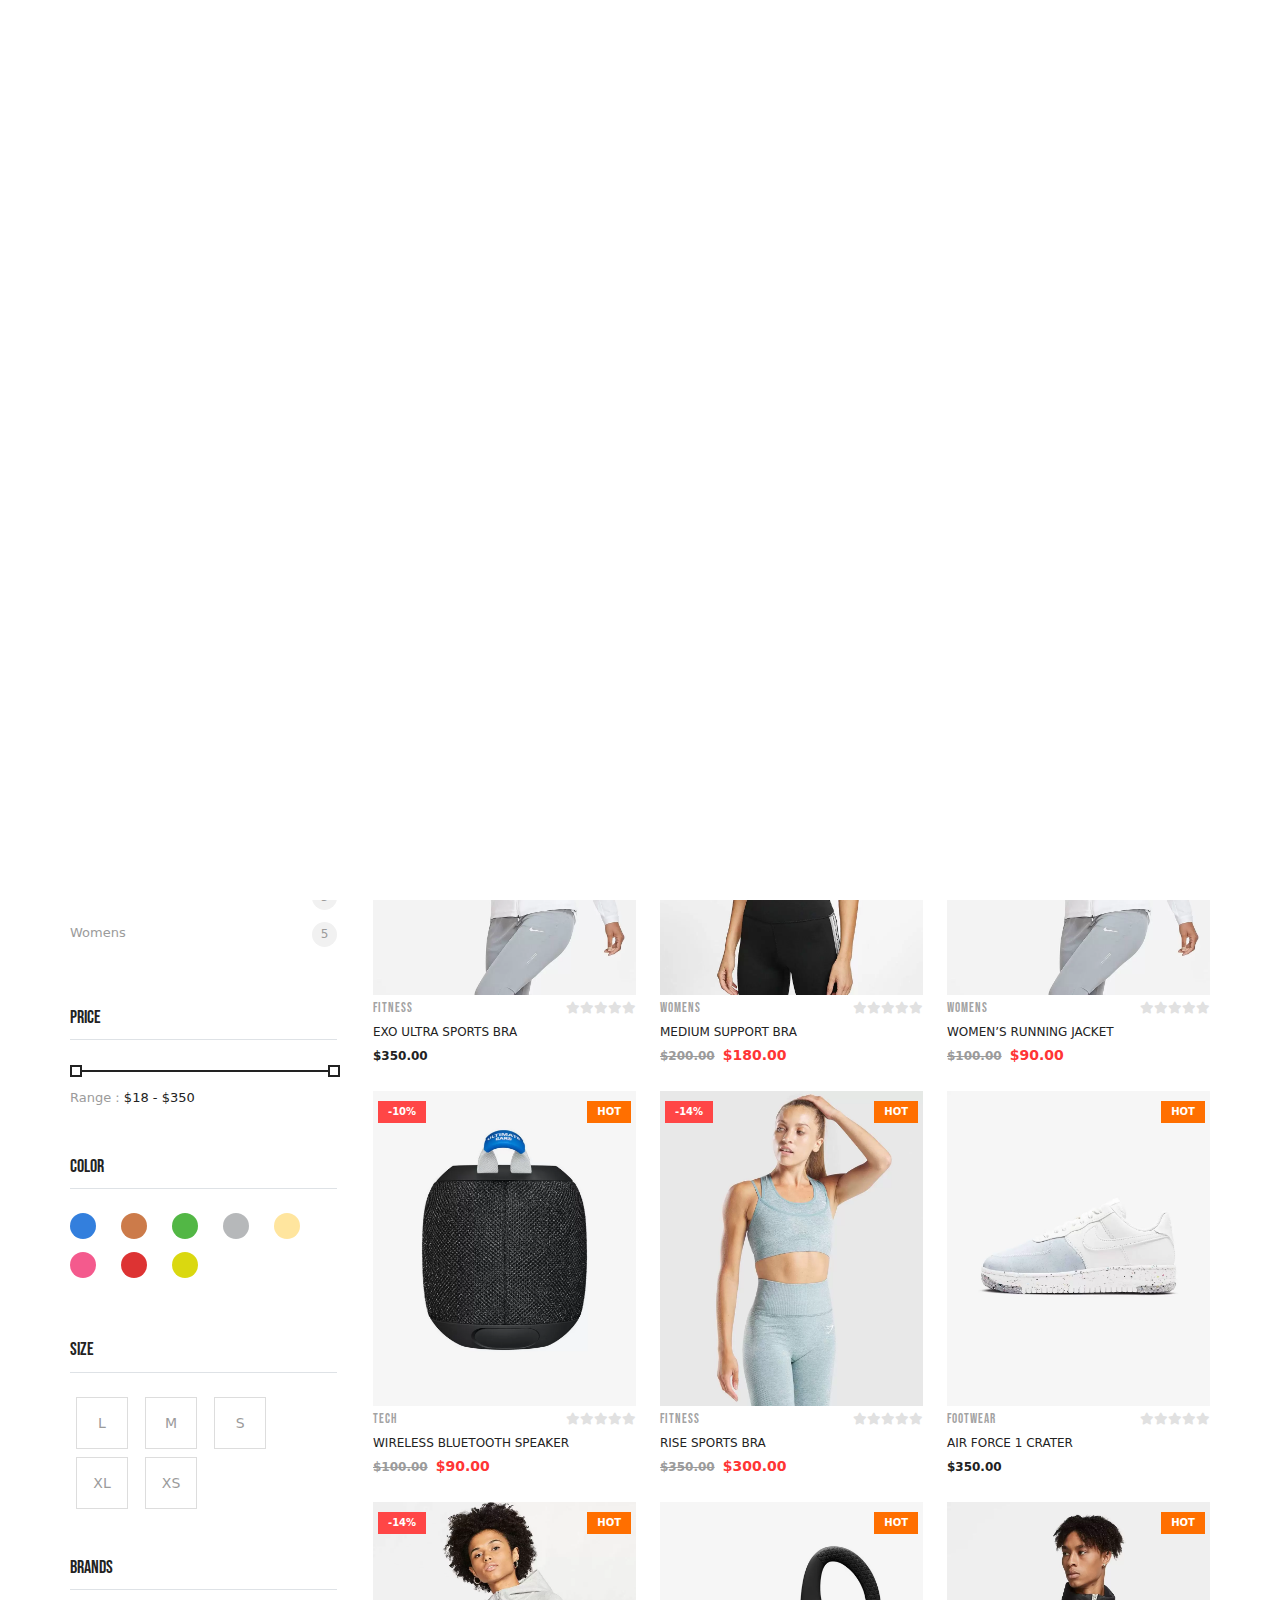
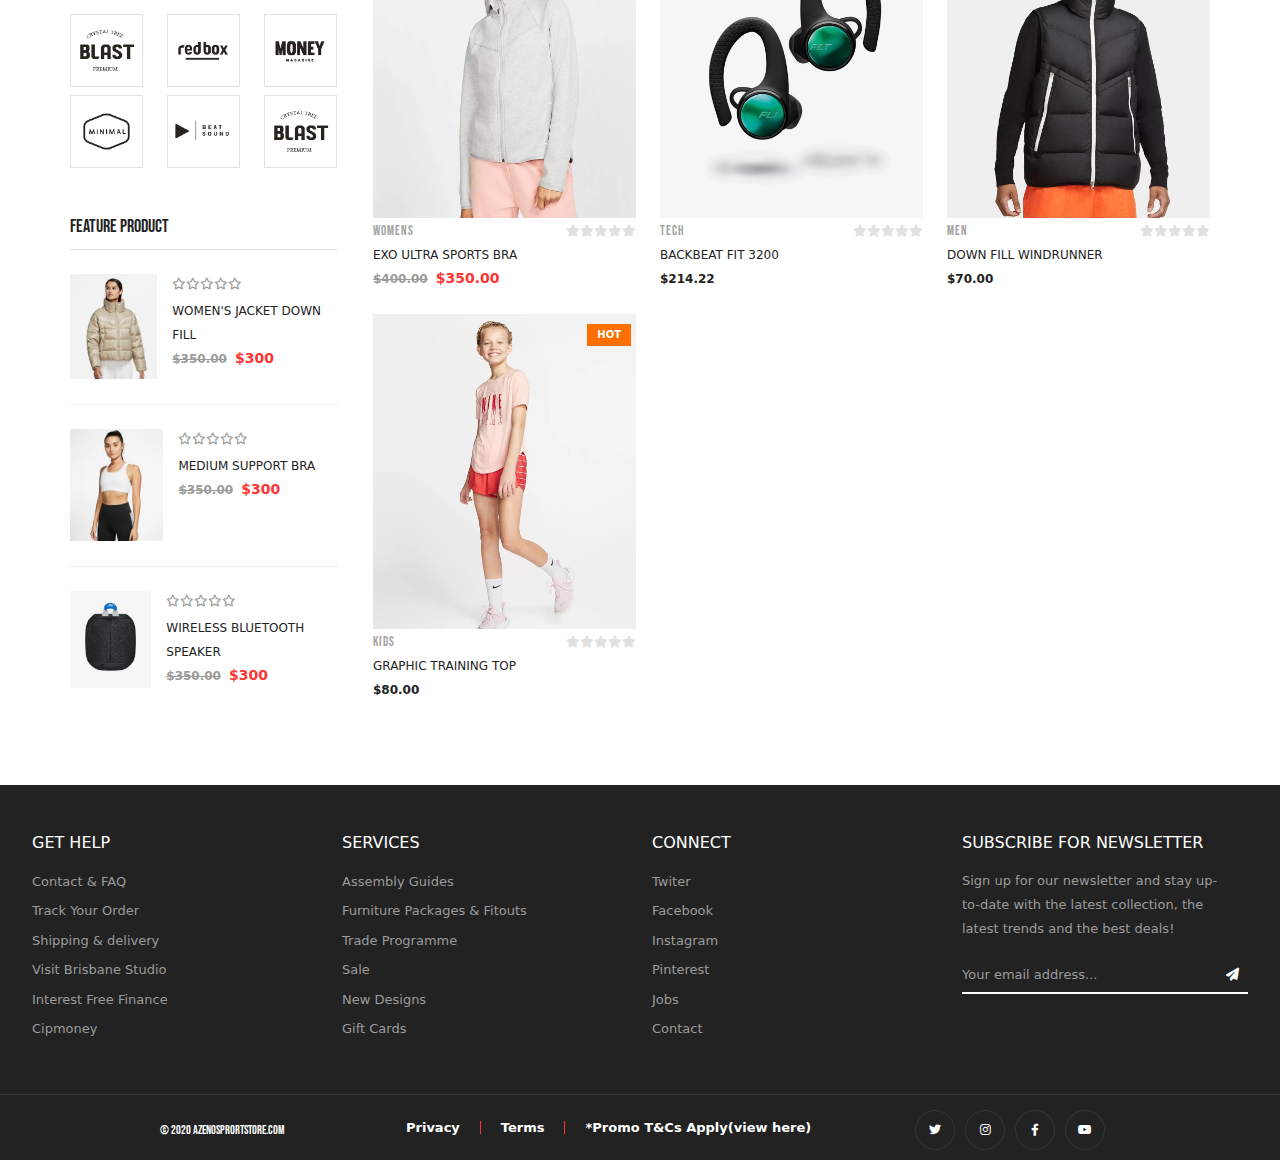
<file: assets/html/shop.html>
<!DOCTYPE html>
<html lang="en">

<head>
    <meta charset="UTF-8">
    <meta name="viewport" content="width=device-width, initial-scale=1.0">
    <title>Azeno-Shop</title>
    <link  rel="icon" href="../img/img1-1.jpg.webp">
    <!--bootstrap 5.3-->
    <link rel="stylesheet" href="../../vendor/bootstrap/css/bootstrap.min.css">
    <!--font awesome 6.4.2-->
    <link rel="stylesheet" href="../../vendor/fontawesome/all.min.css">

    <!-- css style -->
    <link rel="stylesheet" href="../../assets/css/media.min.css">
    <!--media css-->
    <link rel="stylesheet" href="../../assets/css/style.min.css">
</head>

<body>
    <div class="loading bg-white position-fixed vh-100 w-100 d-flex justify-content-around align-items-center z-3"> 
        <span class="loader"></span>
    </div>
<div-- class="scroll-to-top opacity-0 invisible  bg-danger text-white position-fixed rounded-circle z-2">
    <i class="fa-solid fa-chevron-up"></i>
</div-->
    <!--start returns section-->
    <nav class="navbar navbar-expand-lg py-1 return ">
        <div class="container-fluid">
            <button class="navbar-toggler" type="button" data-bs-toggle="collapse"
                data-bs-target="#navbarSupportedContent" aria-controls="navbarSupportedContent" aria-expanded="false"
                aria-label="Toggle navigation">
                <span class="navbar-toggler-icon"></span>
            </button>
            <div class="collapse navbar-collapse" id="navbarSupportedContent">
                <div class="returns-period">
                    <i class="fa-sharp fa-solid fa-rotate-left fa-flip-vertical text-white d-inline py-0"></i>
                    <p class="text-white py-0 d-inline">We’ve extended our returns period to 60 days.</p>
                </div>
                <ul class="navbar-nav ms-auto mb-2 mb-lg-0">
                    <li class="nav-item d-flex email">
                        <i class="fa-sharp fa-regular fa-envelope d-inline text-white"></i>
                        <a class=" nav-link active text-white  mt-2 py-0 home" aria-current="page"
                            href="#">sayhello@azeno.com</a>
                    </li>
                    <li class="nav-item dropdown">
                        <a class="px-2 nav-link dropdown-toggle text-white" href="#" role="button"
                            data-bs-toggle="dropdown" aria-expanded="false">
                            LANGUAGE
                        </a>
                        <ul class="dropdown-menu text-center">
                            <li><a class="dropdown-item" href="#">English</a></li>
                            <li><a class="dropdown-item" href="#">France</a></li>
                            <li>
                                <hr class="dropdown-divider">
                            </li>
                            <li><a class="dropdown-item " href="#">Arabic</a></li>
                        </ul>
                    </li>
                    <li class="nav-item dropdown">
                        <a class="px-2 nav-link dropdown-toggle text-white" href="#" role="button"
                            data-bs-toggle="dropdown" aria-expanded="false">
                            CURRENCY
                        </a>
                        <ul class="dropdown-menu text-center">
                            <li><a class="dropdown-item" href="#">USD</a></li>
                            <li><a class="dropdown-item" href="#">EUR</a></li>
                            <li>
                                <hr class="dropdown-divider">
                            </li>
                            <li><a class="dropdown-item" href="#">GBP</a></li>
                        </ul>
                    </li>
                </ul>
            </div>
        </div>
    </nav>
    <!--end returns section-->
    <!--start navbar section-->
    <nav class="navbar  bran-nav border-bottom navbar-expand-lg bg-white py-3">
        <div class="container-fluid">
            <button class="navbar-toggler" type="button" data-bs-toggle="collapse"
                data-bs-target="#navbarSupportedContent" aria-controls="navbarSupportedContent" aria-expanded="false"
                aria-label="Toggle navigation">
                <span class="navbar-toggler-icon"></span>
            </button>
            <a class="navbar-brand me-5" href="../../index.html"><img src="../img/Logo-dark-1.png.webp" class="w-100" alt="logo"></a>
            <div class="shopping-icon-min  d-none">
                <a href="#" class=" me-2"> <i class="fa-solid fa-bag-shopping"></i> </a>
            </div>
            <div class="collapse navbar-collapse" id="navbarSupportedContent">
                <ul class="navbar-nav me-auto mb-2 mb-lg-0 justify-content-between">
                    <li class="nav-item dropdown px-2">
                        <a href="../../index.html"
                            class="navbar-links  text-decoration-none d-inline-block">HOME</a>
                        <a class="nav-link d-inline-block dropdown-toggle " href="https//:facebook.com" role="button"
                            data-bs-toggle="dropdown" aria-expanded="false">
                            <span class="menu-text active "> <i class="fa-solid fa-chevron-down "></i> </span>
                        </a>
                        <ul class="dropdown-menu">
                            <li><a class="dropdown-item" href="#">Action</a></li>
                            <li><a class="dropdown-item" href="#">Another action</a></li>
                            <li>
                                <hr class="dropdown-divider">
                            </li>
                            <li><a class="dropdown-item" href="#">Something else here</a></li>
                        </ul>
                    </li>
                    <li class="nav-item dropdown px-2">
                        <a href="shop.html" class="navbar-links active text-decoration-none d-inline-block">SHOP</a>
                        <a class="nav-link d-inline-block dropdown-toggle " href="https//:facebook.com" role="button"
                            data-bs-toggle="dropdown" aria-expanded="false">
                            <span class="menu-text"> <i class="fa-solid fa-chevron-down "></i> </span>
                        </a>
                        <ul class="dropdown-menu">
                            <li><a class="dropdown-item " href="#">Action</a></li>
                            <li><a class="dropdown-item " href="#">Another action</a></li>
                            <li>
                                <hr class="dropdown-divider">
                            </li>
                            <li><a class="dropdown-item" href="#">Something else here</a></li>
                        </ul>
                    </li>
                    <li class="nav-item dropdown px-2">
                        <a href="product.html" class="navbar-links text-decoration-none d-inline-block">PRODUCT</a>
                        <a class="nav-link d-inline-block dropdown-toggle " href="https//:facebook.com" role="button"
                            data-bs-toggle="dropdown" aria-expanded="false">
                            <span class="menu-text"> <i class="fa-solid fa-chevron-down "></i> </span>
                        </a>
                        <ul class="dropdown-menu">
                            <li><a class="dropdown-item" href="#">Action</a></li>
                            <li><a class="dropdown-item" href="#">Another action</a></li>
                            <li>
                                <hr class="dropdown-divider">
                            </li>
                            <li><a class="dropdown-item" href="#">Something else here</a></li>
                        </ul>
                    </li>
                    <li class="nav-item dropdown px-2">
                        <a href="blog.html" class="navbar-links text-decoration-none d-inline-block">BLOG</a>
                        <a class="nav-link d-inline-block dropdown-toggle " href="https//:facebook.com" role="button"
                            data-bs-toggle="dropdown" aria-expanded="false">
                            <span class="menu-text"> <i class="fa-solid fa-chevron-down "></i> </span>
                        </a>
                        <ul class="dropdown-menu">
                            <li><a class="dropdown-item" href="#">Action</a></li>
                            <li><a class="dropdown-item" href="#">Another action</a></li>
                            <li>
                                <hr class="dropdown-divider">
                            </li>
                            <li><a class="dropdown-item" href="#">Something else here</a></li>
                        </ul>
                    </li>
                    <li class="nav-item dropdown px-2">
                        <a href="page.html" class="navbar-links text-decoration-none d-inline-block">PAGE</a>
                        <a class="nav-link d-inline-block dropdown-toggle " href="https//:facebook.com" role="button"
                            data-bs-toggle="dropdown" aria-expanded="false">
                            <span class="menu-text"> <i class="fa-solid fa-chevron-down "></i> </span>
                        </a>
                        <ul class="dropdown-menu">
                            <li><a class="dropdown-item" href="aboutUs.html">About Us</a></li>
                            <li><a class="dropdown-item" href="contact.html">Contact</a></li>
                            <li>
                                <hr class="dropdown-divider">
                            </li>
                            <li><a class="dropdown-item" href="#">Faq</a></li>
                        </ul>
                    </li>
                </ul>

                <div class="social-media-icons mt-3 d-flex justify-content-end align-items-center mb-3">
                    <div class="icon d-flex justify-content-center align-items-center px-3">
                        <a href=""> <i class="fa-solid fa-magnifying-glass"></i></a>
                    </div>
                    <div class="icon  d-flex justify-content-center align-items-center px-3">
                        <a href="" class="icon-list"> <i class="fa-regular fa-user"></i></a>
                    </div>
                    <div class="icon  d-flex justify-content-center align-items-center px-3">
                        <a href=""><i class="fa-regular fa-heart"></i></a>
                    </div>
                    <div class="shopping-icon icon  d-flex justify-content-center align-items-center px-3">
                        <a href=""> <i class="fa-solid fa-bag-shopping"></i> </a>
                    </div>
                </div>

            </div>
        </div>
    </nav>
    <!--end navbar section-->
    <!--bottom nav-bar-->
    <section class="bottom-nav d-none d-flex">
        <div class="container">
            <div class="bottom-nav-content d-flex justify-content-between align-items-center">
                <div class="bottom-nav-item">
                    <a href="#"><i class="fa-solid fa-shop"></i></a>
                </div>
                <div class="bottom-nav-item">
                    <a href="#"><i class="fa-regular fa-user"></i></a>
                </div>
                <div class="bottom-nav-item">
                    <a href="#"><i class="fa-solid fa-magnifying-glass"></i></a>
                </div>
                <div class="bottom-nav-item">
                    <a href="#"><i class="fa-regular fa-heart"></i></a>
                </div>
            </div>
        </div>
    </section>
    <!--end bottom navbar-->
    <!--start header-->
    <header class="shop-header py-5">
        <div class=" m-auto text-center border-bottom pb-5">
            <div class="title-content to-top">
                <h1 class="text-uppercase"> shop </h1>
            </div>
            <div class="site-info d-flex justify-content-center">
                <p> Home </p>
                <i class="fa-solid fa-chevron-right"></i>
                <p>Shop</p>
            </div>
            <div class="shop-categories m-auto mt-4 pb-4">
                <div class="shop-categorie d-inline-block">
                    <a href="#" class="image-categories"> <img src="../img/shop-categories/5.jpg.webp" class="img-fluid"
                            alt="fitness categories"> </a>
                    <div class="title-categories">
                        <a href="#" class="text-decoration-none title-categories mt-2">FITNESS</a>
                    </div>
                </div>
                <div class="shop-categorie d-inline-block">
                    <a href="#" class="image-categories"> <img src="../img/shop-categories/4.jpg.webp" class="img-fluid"
                            alt="footwear categories"> </a>
                    <div class="title-categories">
                        <a href="#" class="text-decoration-none title-categories mt-2">FOOTWEAR</a>
                    </div>
                </div>
                <div class="shop-categorie d-inline-block">
                    <a href="#" class="image-categories"> <img src="../img/shop-categories/3.jpg.webp" class="img-fluid"
                            alt="kids categories"> </a>
                    <div class="title-categories">
                        <a href="#" class="text-decoration-none title-categories mt-2">KIDS</a>
                    </div>
                </div>
                <div class="shop-categorie d-inline-block">
                    <a href="#" class="image-categories"> <img src="../img/shop-categories/2.jpg.webp" class="img-fluid"
                            alt="mens categories"> </a>
                    <div class="title-categories">
                        <a href="#" class="text-decoration-none title-categories mt-2">MENS</a>
                    </div>
                </div>
                <div class="shop-categorie d-inline-block">
                    <a href="#" class="image-categories"> <img src="../img/shop-categories/6.jpg.webp" class="img-fluid"
                            alt="tech categories"> </a>
                    <div class="title-categories">
                        <a href="#" class="text-decoration-none title-categories mt-2">TECH</a>
                    </div>
                </div>

            </div>
        </div>
    </header>
    <!--end header-->
    <!--start shop categories section-->
    <section class="categories-data py-5 px-1 overflow-hidden">
        <div class="container p-0">
            <div class="row">
                <div class="left-content col-xl-3 col-lg-3 col-md-12 col-12">
                    <div class="item-list">
                        <h3 class="border-bottom">CATEGORIES</h3>
                        <ul class="p-0 mt-4">
                            <a href="#" class="text-decoration-none">
                                <li>
                                    <div class="items d-flex justify-content-between">
                                        <p>Fitness</p>
                                        <span>6</span>
                                    </div>
                                </li>
                            </a>
                            <a href="#" class="text-decoration-none">
                                <li>
                                    <div class="items d-flex justify-content-between">
                                        <p>Footwear</p>
                                        <span>5</span>
                                    </div>
                                </li>
                            </a>
                            <a href="#" class="text-decoration-none">
                                <li>
                                    <div class="items d-flex justify-content-between">
                                        <p>Kids</p>
                                        <span>2</span>
                                    </div>
                                </li>
                            </a>
                            <a href="#" class="text-decoration-none">
                                <li>
                                    <div class="items d-flex justify-content-between">
                                        <p>Mens</p>
                                        <span>7</span>
                                    </div>
                                </li>
                            </a>
                            <a href="#" class="text-decoration-none">
                                <li>
                                    <div class="items d-flex justify-content-between">
                                        <p>Tech</p>
                                        <span>3</span>
                                    </div>
                                </li>
                            </a>
                            <a href="#" class="text-decoration-none">
                                <li>
                                    <div class="items d-flex justify-content-between">
                                        <p>Womens</p>
                                        <span>5</span>
                                    </div>
                                </li>
                            </a>
                        </ul>
                    </div>
                    <div class="item-list mt-5">
                        <h3 class="border-bottom">PRICE</h3>
                        <div class="price mt-4">
                            <div class="range-control-left"></div>
                            <div class="price-range"></div>
                            <div class="range-control-right"></div>
                            <div class="price-input pt-4">
                                <p class="">Range : <span>$18 - $350</span> </p>
                            </div>
                        </div>
                    </div>
                    <div class="item-list mt-5">
                        <h3 class="border-bottom">COLOR</h3>
                        <div class="colors mt-4">
                            <a href="#" class=" d-inline-block"><span
                                    class="color-system blue d-inline-block"></span></a>
                            <a href="#" class=" d-inline-block"><span
                                    class="color-system orange d-inline-block"></span></a>
                            <a href="#" class=" d-inline-block"><span
                                    class="color-system green d-inline-block"></span></a>
                            <a href="#" class=" d-inline-block"><span
                                    class="color-system rsidential d-inline-block"></span></a>
                            <a href="#" class=" d-inline-block"><span
                                    class="color-system yellow d-inline-block"></span></a>
                            <a href="" class=" d-inline-block"><span
                                    class="color-system pink d-inline-block"></span></a>
                            <a href="" class=" d-inline-block"><span class="color-system red d-inline-block"></span></a>
                            <a href="" class=" d-inline-block"><span
                                    class="color-system green-yellow d-inline-block"></span></a>
                        </div>
                    </div>
                    <div class="item-list mt-5">
                        <h3 class="border-bottom">SIZE</h3>
                        <div class="shop-sizes mt-4">
                            <span class=" mb-2 d-inline-block"> <a href="#"
                                    class="d-inline-block text-decoration-none "> L </a></span>
                            <span class=" mb-2 d-inline-block"> <a href="#"
                                    class="d-inline-block text-decoration-none">M</a></span>
                            <span class=" mb-2 d-inline-block"> <a href="#"
                                    class="d-inline-block text-decoration-none">S</a></span>
                            <span class="d-inline-block"> <a href="#"
                                    class="d-inline-block text-decoration-none">XL</a></span>
                            <span class="d-inline-block"> <a href="#"
                                    class="d-inline-block text-decoration-none">XS</a></span>

                        </div>
                    </div>
                    <div class="item-list mt-5">
                        <h3 class="border-bottom">BRANDS</h3>
                        <div class="brands-shop mt-4">
                            <div class="row ">
                                <div class="col-md-4 mb-2"> <a href="#"><img src="../img/brand/10.png.webp"
                                            class="img-fluid border" alt="brand"></a></div>
                                <div class="col-md-4 mb-2"> <a href="#"><img src="../img/brand//49.png.webp"
                                            class="img-fluid border" alt="brand"></a></div>
                                <div class="col-md-4 mb-2"> <a href="#"><img src="../img/brand//35.png.webp"
                                            class="img-fluid border" alt="brand"></a></div>
                                <div class="col-md-4 "> <a href="#"><img src="../img/brand/12.png.webp"
                                            class="img-fluid border" alt="brand"></a></div>
                                <div class="col-md-4"> <a href="#"><img src="../img/brand/48.png.webp"
                                            class="img-fluid border" alt="brand"></a></div>
                                <div class="col-md-4"> <a href="#"><img src="../img/brand/10.png.webp"
                                            class="img-fluid border" alt="brand"></a></div>

                            </div>

                        </div>
                    </div>
                    <div class="item-list mt-5">
                        <h3 class="border-bottom">FEATURE PRODUCT</h3>
                        <div class="product-shop mt-4">
                            <div class="product-item mb-4 d-flex">
                                <div class="product-details  d-inline-block">
                                    <a href=""> <img src="../img/on-sale/Womens-Jacket-Down-Fill-1.webp"
                                            class="d-inline-block img-fluid " alt="women jacket"></a>
                                </div>
                                <div class="product-details-bot d-inline-block">
                                    <div class="star-rating d-flex align-items-center justify-content-start mb-2 mt-1">
                                        <i class="fa-regular fa-star"></i><i class="fa-regular fa-star"></i><i
                                            class="fa-regular fa-star"></i><i class="fa-regular fa-star"></i><i
                                            class="fa-regular fa-star"></i>
                                    </div>
                                    <a class="m-0 text-decoration-none" href="#">WOMEN'S JACKET DOWN FILL</a>
                                    <div class="prices">
                                        <span class="back-price">$350.00</span> <span class="new-price">$300</span>
                                    </div>
                                </div>
                            </div>
                            <div class="product-item mb-4 d-flex">
                                <div class="product-details  d-inline-block">
                                    <a href="#"><img src="../img/on-sale/Medium-Support-Bra-1.jpg.webp"
                                            class="d-inline-block img-fluid " alt="fitness women"></a>
                                </div>
                                <div class="product-details-bot d-inline-block">
                                    <div class="star-rating d-flex align-items-center justify-content-start mb-2 mt-1">
                                        <i class="fa-regular fa-star"></i><i class="fa-regular fa-star"></i><i
                                            class="fa-regular fa-star"></i><i class="fa-regular fa-star"></i><i
                                            class="fa-regular fa-star"></i>
                                    </div>
                                    <a class="m-0 text-decoration-none" href="#"> MEDIUM SUPPORT BRA</a>
                                    <div class="prices">
                                        <span class="back-price">$350.00</span> <span class="new-price">$300</span>
                                    </div>
                                </div>
                            </div>
                            <div class="product-item border-0 mb-4 d-flex">
                                <div class="product-details  d-inline-block">
                                    <a href=""><img src="../img//trendign/Wireless-Bluetooth-Speaker-2.jpg.webp"
                                            class="d-inline-block img-fluid " alt="speaker bluetooth"></a>
                                </div>
                                <div class="product-details-bot d-inline-block">
                                    <div class="star-rating d-flex align-items-center justify-content-start mb-2 mt-1">
                                        <i class="fa-regular fa-star"></i><i class="fa-regular fa-star"></i><i
                                            class="fa-regular fa-star"></i><i class="fa-regular fa-star"></i><i
                                            class="fa-regular fa-star"></i>
                                    </div>
                                    <a class="m-0 text-decoration-none" href="#">WIRELESS BLUETOOTH SPEAKER</a>
                                    <div class="prices">
                                        <span class="back-price">$350.00</span> <span class="new-price">$300</span>
                                    </div>
                                </div>
                            </div>

                        </div>
                    </div>
                </div>

                <div class="right-content col-xl-9 col-lg-9 col-md-12 col-12 ps-4">
                    <div class="row">
                        <div class="col-md-6 col-xl-4 col-lg-6 col-6 mb-4">
                            <div class="items position-relative">
                                <div class="hot"><span>HOT</span></div>
                                <div class="brand-image position-relative">
                                    <div class="product-buttons text-center w-100 m-auto">
                                        <a href="#" class="prod-btn"><i class="fa-solid fa-bag-shopping"></i></a>
                                        <a href="#" class="prod-btn"><i class="fa-regular fa-heart "></i></a>
                                        <a href="#"><i class="fa-solid fa-magnifying-glass"></i></a>
                                    </div>
                                    <a href="#"> <img src="../img/on-sale/Womens-Running-Jacket-1.jpg.webp"
                                            class="img-fluid" alt="women hoodie"></a>
                                </div>
                                <div class="about-item d-flex  justify-content-between">
                                    <div class="rate-item">
                                        <a href="#" class="text-decoration-none">FITNESS</a>
                                    </div>
                                    <div class="star-rating">
                                        <i class="fa-solid fa-star"></i><i class="fa-solid fa-star"></i><i
                                            class="fa-solid fa-star"></i><i class="fa-solid fa-star"></i><i
                                            class="fa-solid fa-star"></i>
                                    </div>
                                </div>
                                <div class="info-item">
                                    <a href="#" class="text-decoration-none">EXO ULTRA SPORTS BRA</a>
                                </div>
                                <div class="prices">
                                    <span class="price">$350.00</span>
                                </div>
                            </div>
                        </div>
                        <div class="col-md-6 col-xl-4 col-lg-6 col-6 mb-4">
                            <div class="items position-relative">
                                <div class="off-sale"><span>-10%</span></div>
                                <div class="hot"><span>HOT</span></div>
                                <div class="brand-image position-relative">
                                    <div class="product-buttons text-center w-100 m-auto">
                                        <a href="#" class="prod-btn"><i class="fa-solid fa-bag-shopping"></i></a>
                                        <a href="#" class="prod-btn"><i class="fa-regular fa-heart "></i></a>
                                        <a href="#"><i class="fa-solid fa-magnifying-glass"></i></a>
                                    </div>
                                    <a href="#"> <img src="../img/on-sale/Medium-Support-Bra-1.jpg.webp"
                                            class="img-fluid" alt="women "></a>
                                </div>
                                <div class="about-item d-flex  justify-content-between">
                                    <div class="rate-item">
                                        <a href="#" class="text-decoration-none">WOMENS</a>
                                    </div>
                                    <div class="star-rating">
                                        <i class="fa-solid fa-star"></i><i class="fa-solid fa-star"></i><i
                                            class="fa-solid fa-star"></i><i class="fa-solid fa-star"></i><i
                                            class="fa-solid fa-star"></i>
                                    </div>
                                </div>
                                <div class="info-item">
                                    <a href="#" class="text-decoration-none">MEDIUM SUPPORT BRA</a>
                                </div>
                                <div class="prices">
                                    <span class="back-price">$200.00</span> <span class="new-price">$180.00</span>
                                </div>
                            </div>
                        </div>
                        <div class="col-md-6 col-xl-4 col-lg-6 col-6 mb-4">
                            <div class="items position-relative">

                                <div class="off-sale"><span>-10%</span></div>
                                <div class="hot"><span>HOT</span></div>
                                <div class="brand-image position-relative">
                                    <div class="product-buttons text-center w-100 m-auto">
                                        <a href="#" class="prod-btn"><i class="fa-solid fa-bag-shopping"></i></a>
                                        <a href="#" class="prod-btn"><i class="fa-regular fa-heart "></i></a>
                                        <a href="#"><i class="fa-solid fa-magnifying-glass"></i></a>
                                    </div>
                                    <a href="#"> <img src="../img/on-sale/Womens-Running-Jacket-1.jpg.webp"
                                            class="img-fluid" alt="womens hoodie"></a>
                                </div>

                                <div class="about-item d-flex  justify-content-between">
                                    <div class="rate-item">
                                        <a href="#" class="text-decoration-none">WOMENS</a>
                                    </div>
                                    <div class="star-rating">
                                        <i class="fa-solid fa-star"></i><i class="fa-solid fa-star"></i><i
                                            class="fa-solid fa-star"></i><i class="fa-solid fa-star"></i><i
                                            class="fa-solid fa-star"></i>
                                    </div>
                                </div>
                                <div class="info-item">
                                    <a href="#" class="text-decoration-none">WOMEN’S RUNNING JACKET</a>
                                </div>
                                <div class="prices">
                                    <span class="back-price">$100.00</span> <span class="new-price">$90.00</span>
                                </div>
                            </div>
                        </div>
                        <div class="col-md-6 col-xl-4 col-lg-6 col-6 mb-4">
                            <div class="items position-relative">

                                <div class="off-sale"><span>-10%</span></div>
                                <div class="hot"><span>HOT</span></div>
                                <div class="brand-image position-relative">
                                    <div class="product-buttons text-center w-100 m-auto">
                                        <a href="#" class="prod-btn"><i class="fa-solid fa-bag-shopping"></i></a>
                                        <a href="#" class="prod-btn"><i class="fa-regular fa-heart "></i></a>
                                        <a href="#"><i class="fa-solid fa-magnifying-glass"></i></a>
                                    </div>
                                    <a href="#"> <img src="../img/trendign/Wireless-Bluetooth-Speaker-2.jpg.webp"
                                            class="img-fluid" alt="womens hoodie"></a>
                                </div>

                                <div class="about-item d-flex  justify-content-between">
                                    <div class="rate-item">
                                        <a href="#" class="text-decoration-none">TECH</a>
                                    </div>
                                    <div class="star-rating">
                                        <i class="fa-solid fa-star"></i><i class="fa-solid fa-star"></i><i
                                            class="fa-solid fa-star"></i><i class="fa-solid fa-star"></i><i
                                            class="fa-solid fa-star"></i>
                                    </div>
                                </div>
                                <div class="info-item">
                                    <a href="#" class="text-decoration-none">WIRELESS BLUETOOTH SPEAKER</a>
                                </div>
                                <div class="prices">
                                    <span class="back-price">$100.00</span> <span class="new-price">$90.00</span>
                                </div>
                            </div>
                        </div>
                        <div class="col-md-6 col-xl-4 col-lg-6 col-6 mb-4">
                            <div class="items position-relative">

                                <div class="off-sale"><span>-14%</span></div>
                                <div class="hot"><span>HOT</span></div>
                                <div class="brand-image position-relative">
                                    <div class="product-buttons text-center w-100 m-auto">
                                        <a href="#" class="prod-btn"><i class="fa-solid fa-bag-shopping"></i></a>
                                        <a href="#" class="prod-btn"><i class="fa-regular fa-heart"></i></a>
                                        <a href="#"><i class="fa-solid fa-magnifying-glass"></i></a>
                                    </div>
                                    <a href="#"> <img src="../img/trendign/Rise-sports-bra-1.jpg.webp" class="img-fluid"
                                            alt="womens hoodie"></a>
                                </div>
                                <div class="about-item d-flex  justify-content-between">
                                    <div class="rate-item">
                                        <a href="#" class="text-decoration-none">FITNESS</a>
                                    </div>
                                    <div class="star-rating">
                                        <i class="fa-solid fa-star"></i><i class="fa-solid fa-star"></i><i
                                            class="fa-solid fa-star"></i><i class="fa-solid fa-star"></i><i
                                            class="fa-solid fa-star"></i>
                                    </div>
                                </div>
                                <div class="info-item">
                                    <a href="#" class="text-decoration-none">RISE SPORTS BRA</a>
                                </div>
                                <div class="prices">
                                    <span class="back-price">$350.00</span> <span class="new-price">$300.00</span>
                                </div>
                            </div>
                        </div>
                        <div class="col-md-6 col-xl-4 col-lg-6 col-6 mb-4">
                            <div class="items position-relative">
                                <div class="hot"><span>HOT</span></div>
                                <div class="brand-image position-relative">
                                    <div class="product-buttons text-center w-100 m-auto">
                                        <a href="#" class="prod-btn"><i class="fa-solid fa-bag-shopping"></i></a>
                                        <a href="#" class="prod-btn"><i class="fa-regular fa-heart "></i></a>
                                        <a href="#"><i class="fa-solid fa-magnifying-glass"></i></a>
                                    </div>
                                    <a href="#"> <img src="../img/trendign/Air-Force-1-Crater-1.jpg.webp"
                                            class="img-fluid" alt="womens hoodie"></a>
                                </div>

                                <div class="about-item d-flex  justify-content-between">
                                    <div class="rate-item">
                                        <a href="#" class="text-decoration-none">FOOTWEAR</a>
                                    </div>
                                    <div class="star-rating">
                                        <i class="fa-solid fa-star"></i><i class="fa-solid fa-star"></i><i
                                            class="fa-solid fa-star"></i><i class="fa-solid fa-star"></i><i
                                            class="fa-solid fa-star"></i>
                                    </div>
                                </div>
                                <div class="info-item">
                                    <a href="#" class="text-decoration-none">AIR FORCE 1 CRATER</a>
                                </div>
                                <div class="prices">
                                    <span class="price">$350.00</span>
                                </div>
                            </div>
                        </div>
                        <div class="col-md-6 col-xl-4 col-lg-6 col-6 mb-4">
                            <div class="items position-relative">

                                <div class="off-sale"><span>-14%</span></div>
                                <div class="hot"><span>HOT</span></div>
                                <div class="brand-image position-relative">
                                    <div class="product-buttons text-center w-100 m-auto">
                                        <a href="#" class="prod-btn"><i class="fa-solid fa-bag-shopping"></i></a>
                                        <a href="#" class="prod-btn"><i class="fa-regular fa-heart  "></i></a>
                                        <a href="#"><i class="fa-solid fa-magnifying-glass"></i></a>
                                    </div>
                                    <a href="#"> <img src="../img/on-sale/Womens-Full-Zip-Hoodie-1.jpg.webp"
                                            class="img-fluid" alt="womens hoodie"></a>
                                </div>

                                <div class="about-item d-flex  justify-content-between">
                                    <div class="rate-item">
                                        <a href="#" class="text-decoration-none">WOMENS</a>
                                    </div>
                                    <div class="star-rating">
                                        <i class="fa-solid fa-star"></i><i class="fa-solid fa-star"></i><i
                                            class="fa-solid fa-star"></i><i class="fa-solid fa-star"></i><i
                                            class="fa-solid fa-star"></i>
                                    </div>
                                </div>
                                <div class="info-item">
                                    <a href="#" class="text-decoration-none">EXO ULTRA SPORTS BRA</a>
                                </div>
                                <div class="prices">
                                    <span class="back-price">$400.00</span> <span class="new-price">$350.00</span>
                                </div>
                            </div>
                        </div>
                        <div class="col-md-6 col-xl-4 col-lg-6 col-6 mb-4">
                            <div class="items position-relative">
                                <div class="hot"><span>HOT</span></div>
                                <div class="brand-image position-relative">
                                    <div class="product-buttons text-center w-100 m-auto">
                                        <a href="#" class="prod-btn"><i class="fa-solid fa-bag-shopping"></i></a>
                                        <a href="#" class="prod-btn"><i class="fa-regular fa-heart "></i></a>
                                        <a href="#"><i class="fa-solid fa-magnifying-glass"></i></a>
                                    </div>
                                    <a href="#"> <img src="../img/trendign/BackBeat-FIT-3200.jpg.webp" class="img-fluid"
                                            alt="womens hoodie"></a>
                                </div>

                                <div class="about-item d-flex  justify-content-between">
                                    <div class="rate-item">
                                        <a href="#" class="text-decoration-none">TECH</a>
                                    </div>
                                    <div class="star-rating">
                                        <i class="fa-solid fa-star"></i><i class="fa-solid fa-star"></i><i
                                            class="fa-solid fa-star"></i><i class="fa-solid fa-star"></i><i
                                            class="fa-solid fa-star"></i>
                                    </div>
                                </div>
                                <div class="info-item">
                                    <a href="#" class="text-decoration-none">BACKBEAT FIT 3200</a>
                                </div>
                                <div class="prices">
                                    <span class="price">$214.22</span>

                                </div>
                            </div>
                        </div>
                        <div class="col-md-6 col-xl-4 col-lg-6 col-6 mb-4">
                            <div class="items position-relative">
                                <div class="hot"><span>HOT</span></div>
                                <div class="brand-image position-relative">
                                    <div class="product-buttons text-center w-100 m-auto">
                                        <a href="#" class="prod-btn"><i class="fa-solid fa-bag-shopping"></i></a>
                                        <a href="#" class="prod-btn"><i class="fa-regular fa-heart "></i></a>
                                        <a href="#"><i class="fa-solid fa-magnifying-glass"></i></a>
                                    </div>
                                    <a href="#"> <img src="../img/trendign/Down-Fill-Windrunner-1.jpg.webp"
                                            class="img-fluid" alt="womens hoodie"></a>
                                </div>
                                <div class="about-item d-flex  justify-content-between">
                                    <div class="rate-item">
                                        <a href="#" class="text-decoration-none">MEN</a>
                                    </div>
                                    <div class="star-rating">
                                        <i class="fa-solid fa-star"></i><i class="fa-solid fa-star"></i><i
                                            class="fa-solid fa-star"></i><i class="fa-solid fa-star"></i><i
                                            class="fa-solid fa-star"></i>
                                    </div>
                                </div>
                                <div class="info-item">
                                    <a href="#" class="text-decoration-none">DOWN FILL WINDRUNNER</a>
                                </div>
                                <div class="prices">
                                    <span class="price">$70.00</span>
                                </div>
                            </div>
                        </div>
                        <div class="col-md-6 col-xl-4 col-lg-6 col-6">
                            <div class="items position-relative">
                                <div class="hot"><span>HOT</span></div>
                                <div class="brand-image position-relative">
                                    <div class="product-buttons text-center w-100 m-auto">
                                        <a href="#" class="prod-btn"><i class="fa-solid fa-bag-shopping"></i></a>
                                        <a href="#" class="prod-btn"><i class="fa-regular fa-heart"></i></a>
                                        <a href="#"><i class="fa-solid fa-magnifying-glass"></i></a>
                                    </div>
                                    <a href="#"> <img src="../img/trendign/Graphic-Training-Top-1.webp"
                                            class="img-fluid" alt="womens hoodie"></a>
                                </div>
                                <div class="about-item d-flex  justify-content-between">
                                    <div class="rate-item">
                                        <a href="#" class="text-decoration-none">KIDS</a>
                                    </div>
                                    <div class="star-rating">
                                        <i class="fa-solid fa-star "></i><i class="fa-solid fa-star"></i><i
                                            class="fa-solid fa-star"></i><i class="fa-solid fa-star"></i><i
                                            class="fa-solid fa-star"></i>
                                    </div>
                                </div>
                                <div class="info-item">
                                    <a href="#" class="text-decoration-none">GRAPHIC TRAINING TOP</a>
                                </div>
                                <div class="prices">
                                    <span class="price">$80.00</span>
                                </div>
                            </div>
                        </div>
                    </div>
                </div>
            </div>
        </div>
    </section>
    <!--end shop categories section-->
    <!--start footer section-->
    <footer class="footer py-5 overflow-hidden">
        <div class="footer-sections w-75 m-auto">
            <div class="row">
                <div class="footer-item col-md-3">
                    <div class="footer-title">
                        <h3 class="text-uppercase "> get help </h3>
                    </div>
                    <ul class="p-0 m-0">
                        <li><a href="#" class="text-decoration-none">Contact & FAQ</a></li>
                        <li><a href="#" class="text-decoration-none">Track Your Order</a></li>
                        <li><a href="#" class="text-decoration-none">Shipping & delivery</a></li>
                        <li><a href="#" class="text-decoration-none">Visit Brisbane Studio</a></li>
                        <li><a href="#" class="text-decoration-none">Interest Free Finance</a></li>
                        <li><a href="#" class="text-decoration-none">Cipmoney</a></li>
                    </ul>
                </div>
                <div class="footer-item w-25">
                    <div class="footer-title">
                        <h3 class="text-uppercase "> services </h3>
                    </div>
                    <ul class="p-0 m-0">
                        <li><a href="#" class="text-decoration-none">Assembly Guides</a></li>
                        <li><a href="#" class="text-decoration-none">Furniture Packages & Fitouts</a></li>
                        <li><a href="#" class="text-decoration-none">Trade Programme</a></li>
                        <li><a href="#" class="text-decoration-none">Sale</a></li>
                        <li><a href="#" class="text-decoration-none">New Designs</a></li>
                        <li><a href="#" class="text-decoration-none">Gift Cards</a></li>
                    </ul>
                </div>
                <div class="footer-item col-md-3 ">
                    <div class="footer-title">
                        <h3 class="text-uppercase "> connect </h3>
                    </div>
                    <ul class="p-0 m-0">
                        <li><a href="#" class="text-decoration-none">Twiter</a></li>
                        <li><a href="#" class="text-decoration-none">Facebook</a></li>
                        <li><a href="#" class="text-decoration-none">Instagram</a></li>
                        <li><a href="#" class="text-decoration-none">Pinterest</a></li>
                        <li><a href="#" class="text-decoration-none">Jobs</a></li>
                        <li><a href="#" class="text-decoration-none">Contact</a></li>
                    </ul>
                </div>
                <div class="footer-item subscribe col-md-3 ">
                    <div class="footer-title">
                        <h3 class="text-uppercase ">SUBSCRIBE FOR NEWSLETTER</h3>
                    </div>
                    <p class="m-0 p-0">Sign up for our newsletter and stay up-to-date with the latest collection, the
                        latest
                        trends and the
                        best deals!</p>
                    <div class="subscribe-section">
                        <div class="mt-4 d-flex position-relative">
                            <input type="email" class="form-control border-0 rounded-0 p-0"
                                id="exampleFormControlInput1" placeholder="Your email address...">
                            <div class="send">
                                <a href="#"> <i class="fa-solid fa-paper-plane"></i></a>
                            </div>
                        </div>
                    </div>
                </div>
            </div>
        </div>
    </footer>
    <section class="social-footer">
        <div class="social-content w-75  m-auto">
            <div class="row">
                <div class="col-md-3 azeno-link d-flex align-items-center mt-2">
                    <span>© 2020 AZENOSPRORTSTORE.COM</span>
                </div>
                <div class="col-md-6 d-flex align-items-center">
                    <a href="#" class="text-decoration-none ">Privacy</a>
                    <a href="#" class="text-decoration-none ">Terms</a>
                    <a href="#" class="text-decoration-none border-0">*Promo T&Cs Apply(view here)</a>
                </div>
                <div class="col-md-3 ">
                    <div class="social-media-icons d-flex">
                        <div class="icon d-flex justify-content-center align-items-center">
                            <a href="#"> <i class="fa-brands fa-twitter text-white"></i></a>
                        </div>
                        <div class="icon d-flex justify-content-center align-content-center align-items-center">
                            <a href="#"> <i class="fa-brands fa-instagram text-white"></i></a>
                        </div>
                        <div class="icon d-flex justify-content-center align-items-center">
                            <a href="#"><i class="fa-brands fa-facebook-f text-white"></i></a>
                        </div>
                        <div class="icon d-flex justify-content-center align-items-center">
                            <a href="#"><i class="fa-brands fa-youtube text-white"></i></a>
                        </div>
                    </div>
                </div>
            </div>
        </div>
    </section>
    <!--end footer section-->
    <script src="../../vendor/bootstrap/js/bootstrap.bundle.min.js"></script>
    <script src="../js/main.min.js"></script>

</body>

</html>
</file>
<file: assets/css/media.min.css>
@media (max-width:1440px){.on-sale .trending-items .container-fluid .image1,.trending .trending-items .container-fluid .image1{display:none!important}.on-sale .trending-items .container-fluid .item,.trending .trending-items .container-fluid .item{width:22%}.footer .footer-sections,.from-blog .from-blog-section{width:95%!important}.brands{width:90%!important}.our-stories .container{max-width:100%!important}.about-review .review .container{max-width:98%!important}.product-header .container{max-width:100%}}@media (max-width:1199px){.header .section .info .title{font-size:90px;margin-bottom:5px}.header .off-sale .info .content{max-width:310px!important;padding:15px 20px!important}.header .off-sale .info .content .info-content h3{font-size:20px}.deals-day .deals-day-content .content .title-section h2{font-size:65px!important}.footer .footer-sections .footer-item .footer-title h3{font-size:15px}.footer .footer-sections .footer-item p{width:98%}.social-footer .social-content .col-md-6 a{font-size:11px}.advantages .advantage-content{padding:70px 0 40px 11px!important}.contact-header .info-header .container{max-width:100%}.product-info{padding-left:50px!important}}@media (max-width:1024px){.advantages .advantage-content{padding:40px 20px 20px!important}.contact-header .info-header .contact-details .row{padding-left:10px!important;padding-right:10px!important}}@media (max-width:991px){.your-fast .row .part1,.your-fast .row .part2{width:100%!important}.categories-data .container .left-content,.return,.scroll-to-top{display:none}.bottom-nav,.shopping-icon-min,.your-fast .row .part2{display:block!important}.about-us-nav{background-color:#222!important}.about-us-nav .navbar-toggler,.about-us-nav .navbar-toggler:hover{background-color:#fff!important}.navbar .returns-period i{padding-right:12px;font-size:16px}.your-fast .row .part2 .content{width:50%!important;margin:auto}.your-fast .row .part2 img{display:block;margin:auto}.bran-nav .social-media-icons,.from-blog .from-blog-section .blog1,.image2,.on-sale .trending-items .container-fluid .image1,.trending .trending-items .container-fluid .image1{display:none!important}.bran-nav .navbar-brand{margin:auto!important;width:12%}.on-sale .trending-items .container-fluid .item,.trending .trending-items .container-fluid .item{width:30%}.from-blog .from-blog-section .col-md-4{width:50%}.footer .footer-sections,.from-blog .from-blog-section{width:95%!important}.from-blog .content .from-blog-content a{font-size:23px!important}.footer .footer-sections .footer-item{width:50%;margin-bottom:1rem;margin-top:0}.social-footer{margin-bottom:46px}.social-footer .social-content{width:90%!important}.categories-data .container{max-width:95%!important}.categories-data .container .right-content{padding:0!important}.about-review .review-content{padding:30px 10px!important}.about-review .review .container{max-width:840px!important}.contact-header .info-header .container{max-width:100%}.contact-header .info-header .contact-details .row .part-1{width:100%;padding:0!important}.contact-header .info-header .contact-details .row .part-2{width:100%;padding-left:0!important;margin-top:50px}.review .container{max-width:90%}}@media(max-width:817px){.item .product-button i{padding:12px!important}.footer .footer-sections .subscribe p{width:98%}}@media (max-width:780px){.bran-nav .navbar-brand{margin:auto!important;width:15%}.on-sale .trending-items .container-fluid .item,.trending .trending-items .container-fluid .item{width:45%}.brand .brands .brand1,.image2,.image3,.on-sale .trending-items .container-fluid .image1,.trending .trending-items .container-fluid .image1{display:none!important}.footer .footer-sections .subscribe-section,.your-fast .row .part2 .content{width:90%!important}.your-fast .row .part2 h2{font-size:50px;padding:0;margin:0}.your-fast .row .part2 .content p{padding:0;margin:0}.contact-header .title-section h2,.deals-day .deals-day-content .content .title-section h2{font-size:40px!important}.deals-day .deals-day-content{display:block!important}.deals-day-content{margin-top:16px;background-color:#fff!important}.deals-day .deals-day-content .zero-fashion{width:100%}.from-blog .from-blog-section .info{margin-bottom:45px;overflow:hidden}.brand .brands{width:98%!important}.footer .footer-sections .footer-item .footer-title h3{font-size:13px}.footer .footer-sections .footer-item ul li a{font-size:11px}.footer .footer-sections{width:100%!important;padding-left:20px}.footer .footer-sections .subscribe{overflow:hidden}.footer .footer-sections .subscribe p{width:98%}.social-footer .social-content .row .col-md-3{justify-content:center}.social-footer .social-content .col-md-6{padding-top:10px;justify-content:center;font-size:10px!important}.social-footer .social-media-icons{justify-content:center;float:none}.footer .footer-sections .footer-item{margin-top:15px;width:100%}.social-footer .social-content .col-md-6 a{font-size:9px}.about-header .about-title .title h1{font-size:150px!important;line-height:138px!important}.about-header .about-title .short span{font-size:60px!important}.our-stories-element .element{width:100%!important}.advantages .advantage-content{padding:30px 0 10px 20px!important;margin-bottom:25px}.advantages .advantage-content svg{max-width:90px}.our-image .section2{padding:0!important}.our-image .section2 .our-image1{margin:25px 0!important}.about-review .review-content{margin-bottom:25px;padding:40px 15px 35px!important}.about-review .review .carousel-indicators{bottom:-15px!important}.social-footer .social-content .row .col-md-3{display:flex;justify-content:center}.our-stories .title-section h2{font-size:40px}.about-review .review .container{max-width:100%!important}.product-info{padding-left:10px!important}}@media (max-width:568px){.brand .brands .brand1,.brand2,.brand3,.image2,.image3,.image4,.on-sale .trending-items .container-fluid .image1,.trending .trending-items .container-fluid .image1{display:none!important}.on-sale .trending-items .container-fluid .item,.trending .trending-items .container-fluid .item{width:80%}.deals-day .deals-day-content .content{width:100%;padding-left:8px!important}.social-footer .social-content .col-md-6 a{padding-top:10px;justify-content:center;font-size:10px!important;line-height:8px}.from-blog .from-blog-section .info{overflow:hidden}.from-blog .from-blog-section .blog1{display:block!important}.off-sale .container-fluid .row .col-md-4{margin-bottom:15px}.from-blog .from-blog-section .col-md-4{width:100%}.deals-day .deals-day-content .deals-timers p{font-size:20px}.categories-data .container .right-content{padding:0 12px!important}.categories-data .items .product-buttons .fa-magnifying-glass{display:none}.categories-data .items .product-buttons .fa-heart{margin:0!important}.bran-nav .navbar-brand{width:25%;margin:auto}.shop-categories .shop-categorie{margin-bottom:15px!important}.about-review .review-content{padding:30px 20px 35px!important}.contact-header .row{padding:35px 75px 15px!important}.about-header{background-position-x:-316px}.about-header .about-title{transform:translate(-50%,-27%)!important;-webkit-transform:translate(-50%,-27%)!important;-moz-transform:translate(-50%,-27%)!important;-ms-transform:translate(-50%,-27%)!important;-o-transform:translate(-50%,-27%)!important}.review .reviews .row .col-md-6{padding-bottom:10px}}@media (max-width:380px){.social-footer .social-content .col-md-6 a{font-size:9px}.bran-nav .navbar-brand{margin:auto!important;width:25%}}
</file>
<file: assets/css/style.min.css>
@import url(https://fonts.googleapis.com/css2?family=Bebas+Neue&display=swap);@import url(https://fonts.googleapis.com/css2?family=Rubik:wght@300&display=swap);.about-header .about-title .title,.header .info .title{-webkit-text-stroke:2px #fff}.deals-day .zero-fashion,.gender-sections,.off-sale .info,.your-fast,body{overflow:hidden}.dropdown-menu{--bs-dropdown-min-width:0rem}.loading{transition:.5s;-webkit-transition:.5s;-moz-transition:.5s;-ms-transition:.5s;-o-transition:.5s}.loader{transform:rotateZ(45deg);perspective:1000px;border-radius:50%;width:48px;height:48px;color:#00f;-webkit-border-radius:50%;-moz-border-radius:50%;-ms-border-radius:50%;-o-border-radius:50%}.bottom-nav .bottom-nav-item a:hover,.bran-nav .shopping-icon-min a:hover,.categories-data .col-xl-9 .row .about-item a:hover,.categories-data .col-xl-9 .row .info-item a:hover,.item .product-details a:hover,.loader:after,.product-header .product-info .add-wishlist a:hover span,.product-header .product-info .product_meta .category span a:hover,.product-header .product-info .product_meta .social-media-icons .icon>a:hover,.product-shop .product-item .product-details-bot a:hover,.review .reviews-count span,.social-media-icons .icon i:hover,.text-main-color{color:var(--mainColor)}.loader:after,.loader:before{content:'';display:block;position:absolute;top:0;left:0;width:inherit;height:inherit;border-radius:50%;transform:rotateX(70deg);animation:1s linear infinite spin}.loader:after{transform:rotateY(70deg);animation-delay:.4s}@keyframes rotate{0%{transform:translate(-50%,-50%) rotateZ(0)}100%{transform:translate(-50%,-50%) rotateZ(360deg)}}@keyframes rotateccw{0%{transform:translate(-50%,-50%) rotate(0)}100%{transform:translate(-50%,-50%) rotate(-360deg)}}@keyframes spin{0%,100%{box-shadow:.2em 0 0 0 currentcolor}12%{box-shadow:.2em .2em 0 0 currentcolor}25%{box-shadow:0 .2em 0 0 currentcolor}37%{box-shadow:-.2em .2em 0 0 currentcolor}50%{box-shadow:-.2em 0 0 0 currentcolor}62%{box-shadow:-.2em -.2em 0 0 currentcolor}75%{box-shadow:0 -.2em 0 0 currentcolor}87%{box-shadow:.2em -.2em 0 0 currentcolor}}.scroll-to-top{width:40px;height:40px;text-align:center;line-height:40px;bottom:15px;right:15px;cursor:pointer;transition:.4s;-webkit-transition:.4s;-moz-transition:.4s;-ms-transition:.4s;-o-transition:.4s}:root{--mainColor:rgb(255, 53, 53)}.text-gold{color:#ffc107}img{vertical-align:middle}.title-section h2,.title-section span{font-size:60px;font-family:"Bebas Neue",cursive;text-align:center}.return .navbar .nav-item,.shop-collection-button i{font-size:13px}.navbar-brand{width:5.5%}.navbar .nav-item .home{padding-right:20px;position:relative;font-weight:500;color:#ff3535;font-size:13px}.container-fluid{max-width:1770px}.navbar{background-color:#2e2e2e}.navbar .home::after{content:'';position:absolute;top:0;bottom:0;right:0;background-color:rgba(240,240,240,.2);width:1px;height:20px;margin-right:5px}.return .dropdown .dropdown-toggle{font-family:"Bebas Neue",cursive;font-size:15px;color:#ff3535}.navbar .email i{padding-right:2px;font-weight:400;margin-top:10px;font-size:20px}.return .returns-period p{font-size:13px;font-weight:400}.about-us-nav .dropdown-menu,footer{background-color:#222}.about-us-nav .dropdown-item:focus,.about-us-nav .dropdown-item:hover{background-color:#9b9b9b!important}.dropdown-toggle::after{display:none}.bran-nav .active::before,.bran-nav .navbar-links:hover::before,.bran-nav .navbar-nav .nav-item .active::before,.from-blog .content .read-more:hover::before,.product-header .product-info .add-cart .add-btn,.shop-categories .shop-categorie .title-categories a:hover::before{width:100%}.bran-nav{font-family:"Bebas Neue",cursive}.bran-nav .navbar-nav .nav-item a,.product-header .product-info .product_meta .category span a{color:#222;font-weight:500}.bran-nav .navbar-nav .nav-item i{font-size:12px}.bran-nav .navbar-links,.bran-nav .shopping-icon,.bran-nav .shopping-icon-min,.categories-data .container .price,.categories-data .items .brand-image,.header .gender-sections,.header .off-sale .info,.item,.product-header .image-product-part1,.product-header .product-info .add-cart{position:relative}.bran-nav .navbar-links::before{content:'';position:absolute;bottom:0;left:50%;width:0;height:1px;background-color:#222;transition:.3s;-webkit-transition:.3s;-moz-transition:.3s;-ms-transition:.3s;-o-transition:.3s;transform:translateX(-50%);-webkit-transform:translateX(-50%);-moz-transform:translateX(-50%);-ms-transform:translateX(-50%);-o-transform:translateX(-50%)}.bran-nav .shopping-icon-min::before,.bran-nav .shopping-icon::before{content:'1';color:#fff;line-height:18px;font-size:10px;font-weight:700;font-family:Rubik,sans-serif;width:18px;height:18px;position:absolute;text-align:center}.deals-day .deals-day-content .prices .back-price,.shopping-icon-min,.social-media-icons{font-size:20px}.shopping-icon-min a,.social-media-icons a i{color:#222;transition:.1s;-webkit-transition:.1s;-moz-transition:.1s;-ms-transition:.1s;-o-transition:.1s}.bran-nav .shopping-icon-min::before{top:-3px;right:-7px;border:solid 1px var(--mainColor);border-radius:100%;-webkit-border-radius:100%;-moz-border-radius:100%;-ms-border-radius:100%;-o-border-radius:100%;background-color:var(--mainColor)}.bran-nav .shopping-icon::before{top:-4px;right:0;border:1px solid #222;border-radius:100%;-webkit-border-radius:100%;-moz-border-radius:100%;-ms-border-radius:100%;-o-border-radius:100%;background-color:#000}.contact-details .part-2 .send-btn input:hover,.deals-day .shop-collection-button :hover,.explore::before,.item .off-sale,.item .product-button i:hover,.product-header .product-info .add-cart .add-btn input:hover,.social-footer .social-media-icons .icon a:hover,.your-fast .shop-collection-button:hover{background-color:var(--mainColor)}.bottom-nav{z-index:2;position:fixed;bottom:0;width:100%;background-color:#fff;padding:10px 15px 5px;box-shadow:0 1px 12px 2px hsla(0,0%,56%,.3)}.bottom-nav .bottom-nav-item a{color:#222;font-size:20px}.first-header-img{margin-left:.035rem}.header .section{position:absolute;padding:0 15px;bottom:0;top:56%;transform:translateY(-50%);width:100%;text-align:center}.item .hot,.item .off-sale{top:10px;padding:0 10px;font-size:10px;line-height:22px;font-weight:700;z-index:1}.header .section .info{box-sizing:border-box}.header .section .info .go-shop{position:relative;transition:.5s;-webkit-transition:.5s;-moz-transition:.5s;-ms-transition:.5s;-o-transition:.5s;letter-spacing:1px}.header .section .info .go-shop:before{content:"";width:0;height:100%;background:#fff;transition:.3s;position:absolute;left:0;z-index:-1;-webkit-transition:.3s;-moz-transition:.3s;-ms-transition:.3s;-o-transition:.3s}.header .section .info .go-shop:hover,.header .section .info .go-shop:hover::before{width:100%;background-color:#fff;color:var(--mainColor)}.header .info .title{font-family:"Bebas Neue",cursive;font-size:153px;color:transparent;margin:0 0 -15px;transition:.3s;-webkit-transition:.3s;-moz-transition:.3s;-ms-transition:.3s;-o-transition:.3s}.about-us-nav .social-media-icons a i,.contact-details .contact-details-title,.from-blog .content .read-more:hover,.header .gender-sections:hover .title{color:#fff}.header .info .go-shop{font-family:Bebas Neue,cursive;color:#fff;border:2px solid #fff;width:fit-content;margin:auto;line-height:35px;padding:6px 35px}.deals-day .zero-fashion img,.from-blog .info .info-image img,.gender-sections img,.off-sale .info img{transition:1s;-webkit-transition:1s;-moz-transition:1s;-ms-transition:1s;-o-transition:1s}.brands .img-brand:hover img,.deals-day .zero-fashion img:hover,.from-blog .info .info-image img:hover,.gender-sections:hover img,.off-sale .info img:hover,.our-image .section1 .our-stories-image img:hover{transform:scale(1.1);-webkit-transform:scale(1.1);-moz-transform:scale(1.1);-ms-transform:scale(1.1);-o-transform:scale(1.1)}.header .off-sale .info .content{position:absolute;bottom:0;background-color:#222;color:#fff;width:100%;max-width:410px;padding:25px 40px;clip-path:polygon(0 0,76% 0,100% 100%,0 100%)}.header .off-sale .info .info-content h3{font-size:32px;font-family:"Bebas Neue",cursive;letter-spacing:1px;margin:0;padding:0}.header .off-sale .info .info-content a{font-family:"Bebas Neue",cursive;color:#fff;font-size:14px;margin:0;padding:0}.explore{position:relative;width:fit-content}.explore::before{content:'';position:absolute;bottom:0;width:100%;height:2px;transition:.3s;-webkit-transition:.3s;-moz-transition:.3s;-ms-transition:.3s;-o-transition:.3s}.explore:hover::before{width:60%;color:var(--mainColor)}.explore :hover,.footer .footer-sections .subscribe-section a:hover,.footer .footer-sections ul a:hover,.social-footer .social-content .col-md-6 a:hover{color:var(--mainColor)!important}.col-md-3_5{flex:0 0 auto;width:18%}.product-button{position:absolute;bottom:25px}.item .off-sale{position:absolute;left:10px;color:#fff}.item .hot{position:absolute;right:10px;color:#fff;background-color:#ff6f00}.item .product-button i{background-color:#fff;padding:16px;opacity:0;transition:.4s;-webkit-transition:.4s;-moz-transition:.4s;-ms-transition:.4s;-o-transition:.4s}.categories-data .items:hover .product-buttons,.item:hover i{opacity:1}.item .product-button i:hover{color:#fff;transition:none;-webkit-transition:none;-moz-transition:none;-ms-transition:none;-o-transition:none}.item .product-button .fa-heart{transition:.5s .1s;-webkit-transition:.5s .1s;-moz-transition:.5s .1s;-ms-transition:.5s .1s;-o-transition:.5s .1s}.item .product-button .fa-magnifying-glass{transition:.5s .15s;-webkit-transition:.5s .15s;-moz-transition:.5s .15s;-ms-transition:.5s .15s;-o-transition:.5s .15s}.item .product-details{position:absolute;bottom:-20px;height:0}.prices .new-price{color:var(--mainColor);font-size:14px;font-weight:700;line-height:14px;padding-left:3px}.prices .back-price{font-size:12px;font-weight:700;line-height:12px;color:#9b9b9b;text-decoration:line-through}.item .product-details .content-top{display:flex;justify-content:space-between;margin:auto;align-items:center}.item .product-details .content-top a{font-size:13px;font-family:"Bebas Neue",cursive;color:#9b9b9b;letter-spacing:1px}.item .product-details .star-rating i,.product-shop .product-item .product-details-bot .star-rating i,.review .reviews .review-item .client-review span{font-size:12px;color:#9b9b9b}.item .product-details a{font-size:12px;color:#222;font-weight:500}.price{color:#222;font-size:12px;font-weight:bolder}.your-fast .part1{width:60%!important}.your-fast .part2{width:40%}.your-fast .col-md-6 .content>p{font-family:"Bebas Neue",cursive;font-size:30px;font-weight:500;line-height:30px;color:#9b9b9b}.your-fast .col-md-6 h2{font-family:"Bebas Neue",cursive;font-size:100px;font-weight:500;line-height:100px;color:#222}.shop-collection-button{background-color:#222;width:fit-content;color:#fff;transition:.3s;-webkit-transition:.3s;-moz-transition:.3s;-ms-transition:.3s;-o-transition:.3s}.shop-collection-button a{font-family:"Bebas Neue",cursive;font-size:14px;line-height:15px;color:#fff;padding:15px 30px 12px}.on-sale-timer{position:absolute;bottom:10px;background-color:#fff;color:var(--mainColor);width:93%;margin-left:10px;opacity:1;z-index:1;transition:.4s;-webkit-transition:.3s;-moz-transition:.4s;-ms-transition:.4s;-o-transition:.4s}.on-sale-timer p{color:#222;font-size:12px;font-family:"Bebas Neue",cursive;letter-spacing:1px}.on-sale-timer .secs-timer>span,.on-sale-timer .timers>span{font-size:20px;font-weight:700;font-family:"Bebas Neue",cursive}.on-sale-timer .secs-timer,.on-sale-timer .timers{position:relative;line-height:20px;margin:auto;padding:10px 0}.on-sale-timer .timers:after{content:'';position:absolute;height:60%;width:1px;background-color:#222;top:9px;opacity:.2;right:-26px;bottom:0}.on-sale .item:hover .on-sale-timer{bottom:0;opacity:0;z-index:-1}.deals-day .deals-day-content .title-section h2{text-align:left;font-size:100px}.deals-day .deals-day-content .prices .new-price{font-size:30px;color:#222}.deals-day .deals-day-content .prices{margin-bottom:30px}.deals-day .deals-day-content .deals-timers p{padding:7px 18px;background-color:var(--mainColor);font-size:28px;font-weight:900;color:#fff;font-family:"Bebas Neue",cursive;letter-spacing:1.5px}.deals-day .deals-day-content .deals-timers .days{padding:7px 11px}.deals-day .deals-day-content .deals-timers span{font-family:"Bebas Neue",cursive;letter-spacing:1px;font-size:13px;color:#222}.deals-day .deals-day-content a{font-size:18px;line-height:27.2px;color:#222}.deals-day .shop-collection-button{margin-top:40px;padding:0;position:relative}.deals-day .shop-collection-button a{color:#fff;line-height:45px;padding:0 40px;font-size:14px;letter-spacing:1px;transition:.3s;-webkit-transition:.3s;-moz-transition:.3s;-ms-transition:.3s;-o-transition:.3s}.deals-day .deals-day-content{background-color:#ffefe7}.from-blog .info .info-image{position:relative;overflow:hidden}.from-blog .info .date{position:absolute;bottom:0;left:0;background-color:#222;color:#fff;font-size:18px;font-family:"Bebas Neue",cursive;padding:15px 90px 15px 20px;clip-path:polygon(0 0,76% 0,100% 100%,0 100%)}.from-blog .info .date p{border-left:solid 2px var(--mainColor);padding:0 0 0 13px;margin:0;line-height:27px;display:inline-block}.from-blog .content .comments a{font-size:14px;color:#9b9b9b;font-family:"Bebas Neue",cursive;letter-spacing:1px}.categories-data .container .item-list ul a:hover p,.categories-data .container .item-list ul a:hover span,.categories-data .container .price .price-input span,.from-blog .content .comments i{color:#222}.from-blog .content .comments{font-size:14px;color:#9b9b9b}.from-blog .content .from-blog-content a{font-size:30px;font-family:"Bebas Neue",cursive;font-weight:500;line-height:42px;color:#222}.from-blog .content .from-blog-content p{font-size:13px;color:#9b9b9b;width:97%}.from-blog .content .read-more{display:inline-block;border:1px solid #222;color:#222;padding:0 30px;line-height:36px;position:relative;font-family:Bebas Neue,cursive;font-size:14px;letter-spacing:1px}.from-blog .content .read-more::before{content:"";position:absolute;width:0;left:0;height:100%;background:#222;transition:.3s;z-index:-1;-webkit-transition:.3s;-moz-transition:.3s;-ms-transition:.3s;-o-transition:.3s}.carousel-indicators{bottom:-95px}.carousel-indicators [data-bs-target]{height:2px;background-color:#222;width:18px}.brands img{width:52.5%;transition:.5s;-webkit-transition:.5s;-moz-transition:.5s;-ms-transition:.5s;-o-transition:.5s}.brands{border:1px solid #dedede}.brands .img-brand{border-right:1px solid #dedede}.footer .footer-sections .footer-item li a{font-size:13px;line-height:24px;color:#9b9b9b}.footer .footer-sections .footer-item ul{list-style-type:none}.footer .footer-sections .footer-item .footer-title h3{font-size:16px;font-weight:500;color:#fff;margin-bottom:16px}.footer .footer-sections .footer-item ul li{margin-bottom:4.5px}.footer .footer-sections .subscribe p{font-size:13px;line-height:24px;color:#9b9b9b;width:90%}.footer .footer-sections .subscribe-section{border-bottom:2px solid #fff!important;font-size:13px;line-height:24px;color:#fff}.footer .footer-sections .subscribe-section input{background-color:transparent;margin-bottom:8px;font-size:13px;color:#9b9b9b}.footer .footer-sections .subscribe-section a{color:#fff;padding:0 12px}.form-control:focus{color:#fff;box-shadow:none}.fa-paper-plane:before{position:absolute;top:3px;left:calc(94% - 5px)}.footer .footer-sections .subscribe-section ::placeholder{font-size:13px;color:#9b9b9b}.social-footer .azeno-link span{font-size:12px;font-weight:500;color:#fff;font-family:"Bebas Neue",cursive}.social-footer .social-media-icons{float:right;padding:15px 15px 10px}.social-footer .social-media-icons .icon a{width:40px;height:40px;line-height:38px;text-align:center;border:1px solid #343434;border-radius:100%;-webkit-border-radius:100%;-moz-border-radius:100%;-ms-border-radius:100%;-o-border-radius:100%;margin-left:10px;font-size:12px;transition:.3s;-webkit-transition:.3s;-moz-transition:.3s;-ms-transition:.3s;-o-transition:.3s}.social-footer{border-top:1px solid #343434;background-color:#222}.social-footer .social-content .col-md-6 a{margin-right:20px;border-right:solid 1px var(--mainColor);padding-right:20px;line-height:13px;color:#fff;font-size:13px;font-weight:700}.title-content h1{color:#222;margin-top:0;margin-bottom:-10px;font-size:80px;font-weight:500;line-height:96px;font-family:"Bebas Neue",cursive}.site-info{font-size:13px;margin:0}.site-info i{font-size:10px;padding-inline:5px;margin-top:7px;color:#9b9b9b}.shop-categories{width:fit-content}.shop-categories .shop-categorie{width:156px;padding-inline:10px}.shop-categories .shop-categorie .image-categories img{padding:5px;width:100%;border-radius:50%;-webkit-border-radius:50%;-moz-border-radius:50%;-ms-border-radius:50%;-o-border-radius:50%}.shop-categories .shop-categorie .image-categories img:hover{border:1px solid #222}.shop-categories .shop-categorie .title-categories{margin-top:9px}.shop-categories .shop-categorie .title-categories a{color:#222;font-size:20px;font-family:"Bebas Neue",cursive;position:relative;padding-bottom:10px}.shop-categories .shop-categorie .title-categories::before{content:'';position:absolute;bottom:0;left:50%;width:0;height:2px;background-color:var(--mainColor);transition:.5s;-webkit-transition:.5s;-moz-transition:.5s;-ms-transition:.5s;-o-transition:.5s;transform:translateX(-50%);-webkit-transform:translateX(-50%);-moz-transform:translateX(-50%);-ms-transform:translateX(-50%);-o-transform:translateX(-50%);margin-top:10px}.shop-categories .shop-categorie .title-categories a:hover{color:red}.categories-data .container .item-list h3{font-size:18px;font-weight:500;font-family:"Bebas Neue",cursive;line-height:21.6px;color:#222;padding-bottom:11px}.categories-data .container .item-list ul li{list-style:none}.categories-data .container .item-list ul a li p{font-size:13px;color:#9b9b9b;font-weight:500;margin-top:1.5px}.categories-data .container .item-list ul a li span{width:25px;height:25px;font-size:12px;line-height:25px;text-align:center;border-radius:50%;background-color:#f1f1f1;color:#9b9b9b;-webkit-border-radius:50%;-moz-border-radius:50%;-ms-border-radius:50%;-o-border-radius:50%}.categories-data .container .price .range-control-left,.range-control-right{width:12px;height:12px;border:2px solid #222;background-color:#fff;z-index:2}.categories-data .container .price .range-control-left{position:absolute;top:1px}.categories-data .container .price .range-control-right{position:absolute;left:96.5%;top:1px}.categories-data .container .price .price-range{position:absolute;top:5.5px;width:96.5%;height:2px;margin:auto;z-index:-1;background-color:#222}.categories-data .container .price .price-input p{font-size:13px;color:#9b9b9b;font-weight:500}.categories-data .container .blue,.green,.green-yellow,.orange,.pink,.red,.rsidential,.yellow{width:26px;height:26px;background-color:#337fdd;border-radius:50%;-webkit-border-radius:50%;-moz-border-radius:50%;-ms-border-radius:50%;-o-border-radius:50%;margin-right:20px;margin-bottom:6px}.categories-data .container .orange{background-color:#cc7b4a}.categories-data .container .green{background-color:#52b745}.categories-data .container .rsidential{background-color:#b6b8ba}.categories-data .container .yellow{background-color:#ffe59e}.categories-data .container .pink{background-color:#f45a8d}.categories-data .container .red{background-color:#d33}.categories-data .container .green-yellow{background-color:#dad810}.color a{border:1px solid #222;padding:15px}.item-list .shop-sizes span a{border:1px solid #ddd;display:inline-block;width:50px;height:50px;line-height:50px;text-align:center;box-sizing:content-box;font-size:14px;color:#9b9b9b}.item-list .shop-sizes span{padding-inline:6px}.item-list .shop-sizes a:hover,.product-header .product-image-details .item>img:hover{border-color:#222}.brands-shop .row a :hover{border-color:#222!important}.product-shop .product-item .product-details{width:35%}.product-shop .product-item .product-details-bot a{font-size:12px;font-weight:500;width:100%;color:#222}.categories-data .product-item{padding-bottom:25px;border-bottom:1px dotted #e1e1e1}.product-details-bot{padding-left:15px}.categories-data .col-xl-9 .row .about-item a{font-size:13px;font-family:"Bebas Neue",cursive;color:#a3a3a3;letter-spacing:1px}.categories-data .col-xl-9 .row .star-rating i{font-size:12px;color:#e1e1e1}.categories-data .col-xl-9 .row .info-item a{font-size:12px;font-weight:500;color:#222}.categories-data .items .product-buttons{display:flex;position:absolute;transform:translateX(50%);bottom:20px;right:50%;background-color:#fff;width:fit-content!important;margin:auto;text-align:center;opacity:0;transition:.3s;-webkit-transition:.3s;-moz-transition:.3s;-ms-transition:.3s;-o-transition:.3s}.categories-data .items .hot,.categories-data .items .off-sale{text-align:center!important;font-size:10px;padding:0 10px;top:10px;z-index:1;display:block;text-transform:uppercase;line-height:22px;position:absolute;font-weight:700}.categories-data .items .product-buttons i{color:#222;text-align:center;width:50px;height:50px;line-height:50px;background-color:#fff}.categories-data .items .product-buttons .prod-btn::after{width:1px;height:16px;content:"";position:absolute;top:calc(50% - 6px);background:#dfdfdf}.categories-data .items .product-buttons i:hover{color:#fff;background-color:var(--mainColor)}.categories-data .items .hot{color:#fff;background-color:#ff6f00;right:5px}.categories-data .items .off-sale{color:#fff;background-color:#ff4646;left:5px}.categories-data .items .shop-counter{position:absolute;bottom:0;z-index:1}.about-us-nav{position:absolute;left:0;right:0;border-bottom:1px solid;border-color:hsla(0,0%,100%,.15)}.about-header{height:100vh;background-image:url('../img/about-1.webp');background-position-y:-50px;background-repeat:no-repeat}.about-us-nav .nav-item a{color:#fff!important}.about-us-nav .navbar-links::before{content:'';position:absolute;bottom:0;left:50%;width:0;height:1px;background-color:#fff;transition:.3s;-webkit-transition:.3s;-moz-transition:.3s;-ms-transition:.3s;-o-transition:.3s;transform:translateX(-50%);-webkit-transform:translateX(-50%);-moz-transform:translateX(-50%);-ms-transform:translateX(-50%);-o-transform:translateX(-50%)}.about-us-nav .social-media-icons .shopping-icon::before{background-color:#fff;color:#222;border:none}.about-header .about-title{position:absolute;top:50%;left:50%;transform:translate(-50%,-50%)}.about-header .about-title .short span{color:#fff;font-family:"Bebas Neue",cursive;font-size:100px}.about-header .about-title .title h1{font-size:355px;color:#fffFFF00;line-height:250px;font-family:"Bebas Neue",cursive}.our-stories{margin-bottom:100px}.title-row{width:70px;margin:0 auto;height:2px;background-color:rgba(155,155,155,.5)}.our-stories-element .element{width:75%}.about-review .review-content .review-info p,.addReview>p,.advantages .advantage-content .advantage-info,.get-touch .get-touch-info,.our-stories-element .element p,.product-header .product-info .product-content .product-description p{font-size:13px;color:#9b9b9b}.advantages .advantage-content{padding:70px 50px 50px}.advantages .advantage1 .advantage-content{background:url('../img/advantages/img2-6.webp') center center/cover no-repeat}.advantages .advantage2 .advantage-content{background:url('../img/advantages/img2-7.webp') center center/cover no-repeat}.advantages .advantage3 .advantage-content{background:url('../img/advantages/img2-8.webp') center center/cover no-repeat}.advantages .advantage-content svg{width:25%;position:relative;display:block}.advantages .advantage-content .advantage-title h2{font-size:30px;font-family:"Bebas Neue",cursive;color:#222}.our-image .section2{padding:0 0 0 105px}.our-image .section2 .our-image1{margin:0 0 145px}.our-image .section1 .our-stories-image img{backface-visibility:hidden;transition:opacity 1s,transform 1s}.about-review{background-color:#f6f6f6}.about-review .review-content{padding:40px 66px 35px;background-color:#fff}.about-review .review-content .client-info .client-photo img{border-radius:50%;-webkit-border-radius:50%;-moz-border-radius:50%;-ms-border-radius:50%;-o-border-radius:50%}.about-review .review-content .review-stars{font-size:13px;letter-spacing:4px;line-height:1}.about-review .review-content .client-info .client-name h3{padding:0;font-family:"Bebas Neue",cursive;font-size:16px;margin:0;position:relative;letter-spacing:3px}.about-review .review-content .client-info .client-name{padding-left:20px}.about-review .review-content .client-info .client-name p{margin:0;padding:0;color:#9b9b9b;font-size:13px}.about-review .review .carousel-indicators{bottom:-40px}.get-touch svg{width:40px;height:80px}.get-touch .title-section h1{font-size:50px;font-family:"Bebas Neue",cursive;padding-bottom:15px}.title-col{width:2px;margin:0 auto;height:70px;background-color:rgba(155,155,155,.5)}.contact-header .title-section h2{font-size:50px}.contact-details{margin-top:0;margin-bottom:-330px;padding:0 15px;position:relative;background-color:#1d1d1d}.contact-details .contact-details-info .item-icon{border:1px solid #fff;height:fit-content;padding:15px;margin-right:25px}.contact-details .contact-details-info svg{fill:#fff;height:25px}.contact-header .row{padding:80px 75px 115px}.contact-details .contact-details-info .item-info h3{padding:0;margin:0;font-size:13px;color:#fff}.contact-details .contact-details-info .item-info p{color:#9b9b9b;font-size:14px;padding:0;margin:0}.contact-details h2{font-size:30px;line-height:30px;font-weight:500;font-family:"Bebas Neue",cursive;margin-bottom:25px;padding:0}.contact-details .contact-details-info .item-info{margin-top:12px}.contact-details .item{margin-bottom:15px}.contact-details .part-1{padding-right:75px!important}.contact-details .part-2{padding-left:75px!important}.contact-details .part-2 label{font-size:11px;margin-bottom:10px;letter-spacing:3px;width:fit-content}.contact-details .part-2 label::before{content:'*';color:red;position:absolute;top:1px;right:-10px}.contact-details .part-2 input{border:1px solid hsla(0,0%,100%,.5);padding:10px 20px;color:#9b9b9b;width:100%;font-size:14px;height:55px;margin-bottom:20px}.contact-details .part-2 ::placeholder{color:rgba(255,255,255,.5);font-weight:500;font-size:14px}.contact-details .part-2 input:focus,.contact-details .part-2 textarea:focus,.reviews .form-review form input:focus,.reviews .reviewTextArea form textarea:focus{outline:0}.contact-details .part-2 textarea{padding:10px 20px;margin-bottom:23px;color:hsla(0,0%,100%,.75)}.contact-details .part-2 .send-btn input{background-color:#555;height:55px;line-height:55px;font-size:14px;padding:0 65px;color:#fff;letter-spacing:3px;font-family:"Bebas Neue",cursive;border:none;transition:.5s;-webkit-transition:.5s;-moz-transition:.5s;-ms-transition:.5s;-o-transition:.5s}.background-image{height:834px;background-image:url('../img/contact/contact-1.webp');background-repeat:no-repeat;background-size:cover}.product-header .main-image-product{overflow:hidden;margin-top:0;cursor:crosshair;zoom:normal}.product-header .product-image-details,.product-header .product-info .product_meta{padding-top:20px;width:100%}.product-header .product-image-details .item{padding:0 10px}.product-header .product-image-details .item>img{border:1px solid hsla(0,0%,64%,.25);overflow:hidden;transition:.2s;display:inline-block;-webkit-transition:.2s;-moz-transition:.2s;-ms-transition:.2s;-o-transition:.2s;cursor:pointer}.product-info{margin-bottom:-9px;padding-top:80px;padding-left:80px}.product-header .product-info .product-content .product-location a{color:#9b9b9b}.product-header .product-info .product-content .star-rating{font-size:12px;letter-spacing:4.8px}.product-header .product-info .product-content .star-rating a{color:#9b9b9b;font-size:14px;letter-spacing:0}.product-title{margin-top:5px}.product-title h2{font-size:45px;line-height:1.3;color:#222;word-break:break-word;font-family:"Bebas Neue",cursive}.product-header .product-info .product-content .prices .back-price{font-size:20px;font-family:"Bebas Neue",cursive;font-weight:400}.product-header .product-info .product-content .prices .price{font-size:30px;color:#222;font-family:"Bebas Neue",cursive;font-weight:400}.product-header .product-info .product-content .prices{width:100%;border-bottom:1px solid #e5e5e5;margin-bottom:20px;padding-bottom:20px;line-height:100%}.product-header .product-info .product-content .prices .product-lable{position:relative;font-size:12px;text-transform:uppercase;background:0 0;border:2px solid #ff3535;border-right:0;color:#ff3535;line-height:22px;top:-4px;left:0;padding:0 2px 0 10px;z-index:2;margin-left:12px}.product-header .product-info .product-content .prices .product-lable span{font-weight:700}.product-header .product-info .product-content .prices .product-lable::before{content:"";position:absolute;width:26px;height:26px;right:-20px;border:13px solid #ff3535;border-right-color:transparent;top:-2px;display:inline-block!important;z-index:-2;background-color:transparent}.product-header .product-info .product-content .prices .product-lable::after{content:"";position:absolute;width:22px;height:22px;right:-15px;border:11px solid #fff;border-right-color:transparent;top:0;z-index:-1}.product-header .product-info .product-content .count-down{margin-top:25px;color:var(--mainColor);font-size:25px}.product-header .product-info .product-content .count-down h3{margin-top:3px;font-size:18px;color:var(--mainColor);position:relative;padding-left:15px;font-family:"Bebas Neue",cursive}.product-header .product-info .count-timer .counter{border:solid 2px var(--mainColor);border-radius:100%;-webkit-border-radius:100%;-moz-border-radius:100%;-ms-border-radius:100%;-o-border-radius:100%;width:66px;height:66px;margin-right:15px}.product-header .product-info .count-timer .counter span{width:100%;text-align:center;line-height:60px;font-size:24px;color:#222;font-weight:700}.product-header .product-info .count-timer .counter p{font-size:12px;font-weight:700;color:#222;margin-top:8px}.product-header .product-info .add-cart .quantity{border:2px solid #b5b5b5;height:64px;display:inline-block;margin-top:7px;position:relative}.product-header .product-info .add-cart .quantity span{display:inline-block;width:125px;border:0;line-height:60px;height:60px;text-align:center;padding:0 38px;font-weight:500}.product-header .product-info .add-cart .btn-plus button.plus{position:absolute;top:0;left:0;background-color:transparent;border:none;width:38px;height:60px;font-size:22px;color:#9b9b9b;font-weight:700}.product-header .product-info .add-cart .btn-minus button.minus{position:absolute;top:0;right:0;border:none;width:38px;height:60px;font-size:22px;color:#9b9b9b;font-weight:700;background-color:transparent}.product-header .product-info .add-btn input{display:inline-block;background-color:#222;position:relative;height:64px;line-height:64px;font-size:20px;padding:0 15px;color:#fff;vertical-align:top;cursor:pointer;flex:1;margin:0;letter-spacing:1px;font-family:"Bebas Neue",cursive;border:none;transition:.5s;-webkit-transition:.5s;-moz-transition:.5s;-ms-transition:.5s;-o-transition:.5s}.product-header .product-info .add-wishlist span{font-weight:500;font-family:Bebas Neue,cursive;font-size:14px;color:#222;letter-spacing:1.5px;align-items:center}.product-header .product-info .add-wishlist a::before{content:"\f08a";font-family:FontAwesome;display:inline-block;font-size:18px;width:50px;height:50px;border:1px solid #cecece;margin-right:10px;color:#9b9b9b;text-align:center;line-height:50px}.product-header .product-info .add-wishlist a:hover::before{color:#fff;border-color:var(--mainColor);background-color:var(--mainColor)}.product-header .product-info .add-wishlist{border-bottom:1px solid #e5e5e5;padding-bottom:30px}.product-header .product-info .product_meta .category span,.product-header .product-info .product_meta .social-media-icons span{font-size:14px;color:#9b9b9b;font-weight:500}.product-header .product-info .product_meta .social-media-icons .icon>a{color:#222;margin:0 10px;font-size:13px}.review .title span{font-size:20px;font-weight:500;font-family:"Bebas Neue",cursive;color:#222;position:relative}.review .title span::after{content:'';position:absolute;height:2px;left:0;bottom:-5px;width:100%;background-color:#222}.review .reviews-count p{font-size:25px;font-family:Bebas Neue,cursive;color:#222}.review .reviews .review-item{padding:30px;border:1px solid #d9d9d9;position:relative}.review .reviews .review-item img{border-radius:100%;-webkit-border-radius:100%;-moz-border-radius:100%;-ms-border-radius:100%;-o-border-radius:100%}.review .reviews .review-item .client-review p{font-family:"Bebas Neue",cursive;font-size:14px;color:#222;letter-spacing:2px;margin:0 0 -3px}.review .reviews .review-item .description p{font-size:13px;color:#222;margin:10px 0 0;font-weight:500}.review .reviews .review-item .star-rating{position:absolute;top:15px;right:25px;font-size:11px;letter-spacing:1.5px}.addReviewContent i{font-size:20px;margin-right:5px}.addReviewContent{color:#222;font-size:14px;margin-bottom:40px;display:inline-block;border:2px solid #222;line-height:52px;padding:0 35px;font-family:"Bebas Neue",cursive;letter-spacing:2px}.addReview .rating span{font-size:13px;font-family:"Bebas Neue",cursive;letter-spacing:1px}.rating .star-rating i{color:#cecece;font-size:18px;letter-spacing:15px}.rating .star-rating i:hover{color:#f7bc3d}.reviews .form-review form input{background:#fff;padding:14px 20px;border:1px solid #d6d6d6;height:60px;border-radius:0;-webkit-border-radius:0;-moz-border-radius:0;-ms-border-radius:0;-o-border-radius:0;font-size:14px}.reviews .form-review form input::placeholder{color:#9b9b9b;font-size:14px}.reviews .form-review form button{background-color:#fff;color:#222;font-family:"Bebas Neue",cursive;border:1px solid #222;border-radius:0!important;-webkit-border-radius:0!important;-moz-border-radius:0!important;-ms-border-radius:0!important;-o-border-radius:0!important;padding:0 50px;height:60px;margin-top:5.5px;transition:.4s;-webkit-transition:.4s;-moz-transition:.4s;-ms-transition:.4s;-o-transition:.4s}.reviews .form-review form button:hover{background:var(--mainColor);color:#fff;border:none}.reviews .reviewTextArea form textarea{background:#fff;padding:14px 20px;border:1px solid #d6d6d6;font-size:14px}.reviews .reviewTextArea form textarea::placeholder{color:#9b9b9b}.RelatedProducts .title-section h2{font-size:36px}.RelatedProducts .title-section h2::before{content:"";width:3%;height:2px;background:#ff3535;position:absolute;left:50%;-webkit-transform:translateX(-50%);transform:translateX(-50%);bottom:-10px;-moz-transform:translateX(-50%);-ms-transform:translateX(-50%);-o-transform:translateX(-50%)}
</file>
